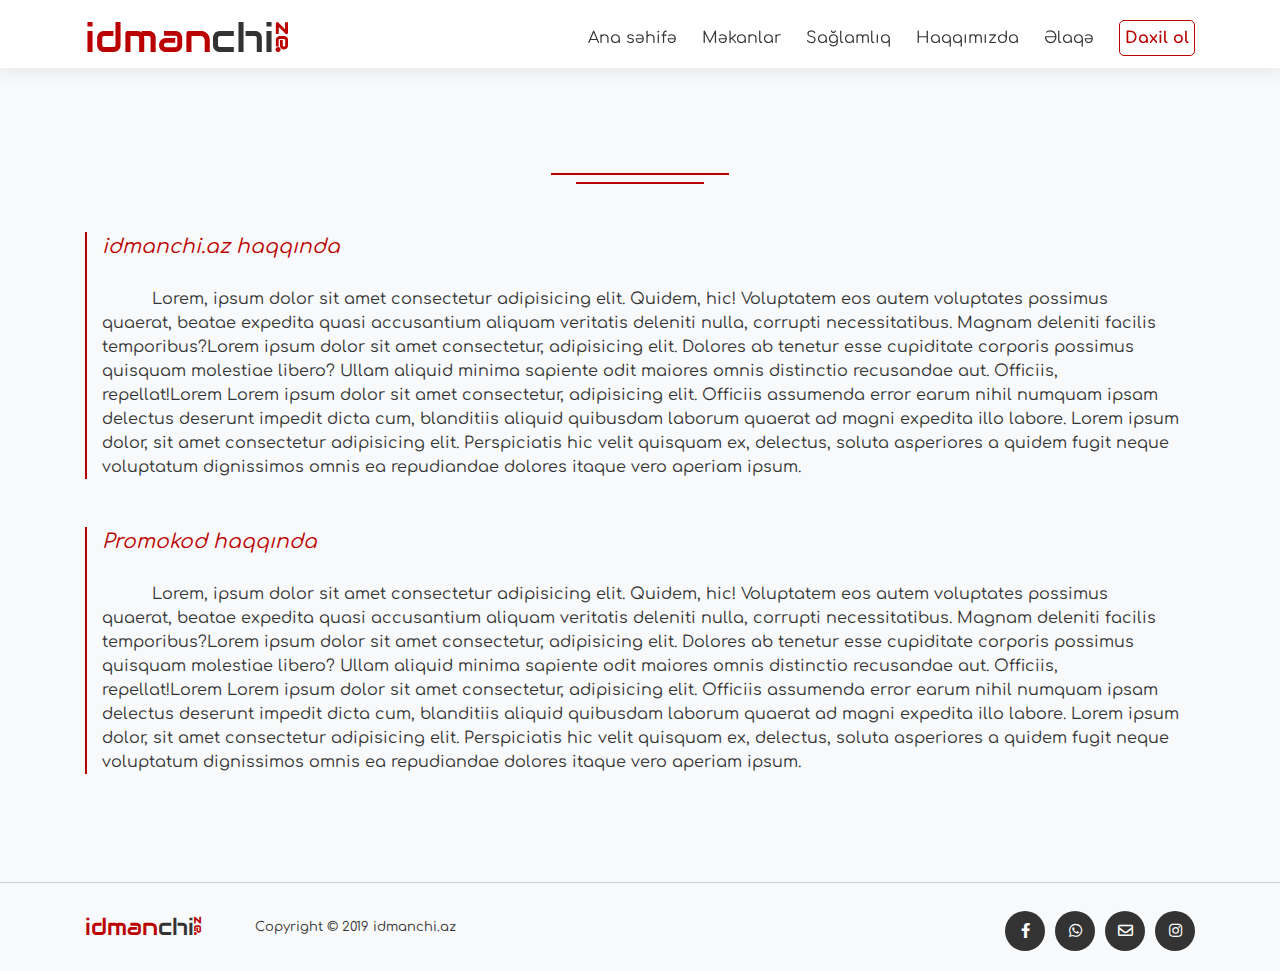
<file: about.html>
<!DOCTYPE html>
<html lang="en">

<head>
    <meta charset="UTF-8">
    <meta name="viewport" content="width=device-width, initial-scale=1.0">
    <meta http-equiv="X-UA-Compatible" content="ie=edge">
    <title>idmanchi</title>
    <link rel="icon" type="image/png" href="img/i2.png">

    <!-- icon -->
    <link rel="stylesheet" href="https://use.fontawesome.com/releases/v5.7.0/css/all.css">

    <!-- bootstrap -->
    <link rel="stylesheet" href="https://stackpath.bootstrapcdn.com/bootstrap/4.2.1/css/bootstrap.min.css">

    <!-- plugin -->
    <link rel="stylesheet" href="scss/foxholder.min.css">

    <!-- fonts -->
    <link href="https://fonts.googleapis.com/css?family=Comfortaa:400,700" rel="stylesheet">
    <link href="https://fonts.googleapis.com/css?family=Audiowide" rel="stylesheet">

    <!-- main -->
    <link rel="stylesheet" href="scss/style.css">
</head>



<body>
    <div id="loader">
        <div class="pulse"></div>
    </div>
    <header class="scrolled">
        <div class="container-fluid registration d-none">
            <div class="row sign-in justify-content-center iRegistration d-none">
                <div class="col-lg-4 col-sm-8 col-md-6 d-flex align-items-center">
                    <div class="sign">
                        <form class="iReg">
                            <input id="name" type="text" placeholder="Ad">
                            <input id="surname" type="text" placeholder="Soyad">
                            <input id="mail" type="email" placeholder="E-poçt">
                            <input id="pass" type="password" placeholder="Şifrə">
                            <input id="pass2" type="password" placeholder="Şifrə">
                            <div class="sbm text-center">
                                <button type="submit" class="iBtn">Qeydiyyat</button>
                            </div>
                        </form>
                        <i class="fas fa-times"></i>
                    </div>
                </div>
            </div>
            <div class="row sign-in justify-content-center iSigning d-none">
                <div class="col-lg-4 col-sm-8 col-md-6 d-flex align-items-center">
                    <div class="sign text-center">
                        <form class="iReg">
                            <input id="mail" type="email" placeholder="E-poçt">
                            <input id="pass" type="password" placeholder="Şifrə">
                            <div class="sbm text-center">
                                <a href="#" class="remember">Şifrəni unutmusunuz?</a>
                                <a href="#" class="iBtn">Daxil ol</a>
                            </div>
                        </form>
                        <p>və ya</p>
                        <span class="iBtn">Qeydiyyatdan keç</span>
                        <i class="fas fa-times"></i>
                    </div>
                </div>
            </div>
            <div class="row sign-in justify-content-center iRemember d-none">
                <div class="col-lg-4 col-sm-8 col-md-6 d-flex align-items-center">
                    <div class="sign text-center">
                        <form class="iReg">
                            <input id="mail" type="email" placeholder="E-poçt">
                            <div class="sbm text-center">
                                <a href="#" class="iBtn mt-2">Təsdiqlə</a>
                            </div>
                        </form>
                        <i class="fas fa-times"></i>
                    </div>
                </div>
            </div>
        </div>
        <div class="container">
            <div class="row justify-content-between pt-2 d-flex align-items-center">
                <div class="col-lg-3">
                    <a href="index.html">
                        <span class="idman">idman</span>
                        <span class="chi">chi</span>
                        <span class="dot">.</span>
                        <span class="az">az</span>
                    </a>
                </div>
                <div class="col-lg-9 text-right">
                    <ul class="desktop">
                        <li><a href="index.html">Ana səhifə</a></li>

                        <!-- mekanlar -->
                        <li class="iDrop" style="position: relative">
                            <a href="categories.html">Məkanlar</a>
                            <div class="iDown text-left">
                                <ul>
                                    <li>
                                        <a href="categories.html">Fitness zalları</a>
                                    </li>
                                    <li>
                                        <a href="categories.html">Futbol meydançaları</a>
                                    </li>
                                    <li class="iSubDrop">
                                        <a href="categories.html">Təkbətək idman növləri</a>
                                        <div class="iSub">
                                            <ul>
                                                <li><a href="categories.html">Boks</a></li>
                                                <li><a href="categories.html">Kikboks</a></li>
                                                <li><a href="categories.html">Güləş</a></li>
                                                <li><a href="categories.html">Cudo</a></li>
                                                <li><a href="categories.html">Karate</a></li>
                                                <li><a href="categories.html">Taekvondo</a></li>
                                                <li style="border: none"><a href="categories.html">Qaydasız döyüş</a>
                                                </li>
                                            </ul>
                                        </div>
                                    </li>
                                    <li>
                                        <a href="categories.html">Hovuzlar</a>
                                    </li>
                                    <li style="border:none" class="iSubDrop">
                                        <a href="categories.html">Mağazalar</a>
                                        <div class="iSub">
                                            <ul>
                                                <li><a href="categories.html">İdman malları</a></li>
                                                <li><a href="categories.html">İdman alətləri</a></li>
                                                <li style="border: none"><a href="categories.html">İdman qidaları</a>
                                                </li>
                                            </ul>
                                        </div>
                                    </li>
                                </ul>
                            </div>
                        </li>
                        <!-- saglamliq -->
                        <li class="iDrop" style="position: relative">
                            <a href="health.html">Sağlamlıq</a>
                            <div class="iDown text-left" style="width: 250%">
                                <ul>
                                    <li>
                                        <a href="programs.html">Məşq proqramları</a>
                                    </li>
                                    <li>
                                        <a href="calculation.html">Sağlamlıq hesablamaları</a>
                                    </li>
                                    <li>
                                        <a href="nutrition.html">Qidalar</a>
                                    </li>
                                    <li style="border:none">
                                        <a href="motivation.html">Motivasiya</a>
                                    </li>
                                </ul>
                            </div>
                        </li>
                        <li><a href="about.html">Haqqımızda</a></li>

                        <!-------------------------- magazalar ---------------------------->
                        <!-- <li class="iDrop" style="position: relative">
                            <a href="shop.html">Mağazalar</a>
                            <div class="iDown text-left" style="width: 180%">
                                <ul>
                                    <li>
                                        <a href="shop.html">İdman malları</a>
                                    </li>
                                    <li>
                                        <a href="shop.html">İdman qidaları</a>
                                    </li>
                                    <li style="border:none">
                                        <a href="shop.html">İdman alətləri</a>
                                    </li>
                                </ul>
                            </div>
                        </li> -->
                        <!---------------------- ------------------------------------- -->

                        <li><a href="contact.html">Əlaqə</a></li>

                        <!-- user -->
                        <li class="sign"><a class="iBtn enter">Daxil ol</a></li>
                        <li class="profile d-none userDrop">
                            <a href="#"><i class="fas fa-user"></i></a>
                            <div class="userDown text-left d-none">
                                <strong>Ad Soyad</strong>
                                <div class="promo d-flex justify-content-between">
                                    <span>Mövcud promokod: </span>
                                    <span class="code">D4QSE2</span>
                                </div>
                                <a href="#" class="iBtn code">Promokod əldə et</a>
                                <a href="#" class="iBtn exit">Çıxış</a>
                            </div>
                        </li>

                    </ul>
                    <div class="menu">
                        <div class="menuIcon">
                            <span></span>
                            <span></span>
                            <span></span>
                        </div>

                    </div>

                </div>

            </div>

        </div>
    </header>
    <div class="container-fluid iMenu">
        <div class="row" style="background: white; margin-bottom:80px">
            <div class="col-md-12">
                <ul class="small">
                    <!-- user -->
                    <li class="sign text-center"><a class="iBtn enter">Daxil ol</a></li>
                    <li class="profile d-none userDrop">
                        <div class="userDown text-left">
                            <strong>Ad Soyad</strong>
                            <div class="promo d-flex justify-content-between">
                                <span>Mövcud promokod: </span>
                                <span class="code">D4QSE2</span>
                            </div>
                            <div class="row">
                                <div class="col-6">
                                    <a href="#" class="iBtn code">Promokod</a>
                                </div>
                                <div class="col-6">
                                    <a href="#" class="iBtn">Çıxış</a>
                                </div>
                            </div>
                        </div>
                    </li>
                    <li><a href="index.html">Ana səhifə</a></li>

                    <!-- mekanlar -->
                    <li class="iDrop" style="position: relative">
                        <a href="categories.html">Məkanlar</a>
                        <i class="fas fa-sort-down"></i>
                        <div class="iDown text-left">
                            <ul>
                                <li>
                                    <a href="categories.html">Fitness zalları</a>
                                </li>
                                <li>
                                    <a href="categories.html">Futbol meydançaları</a>
                                </li>
                                <li class="iSubDrop">
                                    <a href="categories.html">Təkbətək idman növləri</a>
                                    <i class="fas fa-sort-down"></i>
                                    <div class="iSub">
                                        <ul>
                                            <li><a href="categories.html">Boks</a></li>
                                            <li><a href="categories.html">Kikboks</a></li>
                                            <li><a href="categories.html">Güləş</a></li>
                                            <li><a href="categories.html">Cudo</a></li>
                                            <li><a href="categories.html">Karate</a></li>
                                            <li><a href="categories.html">Taekvondo</a></li>
                                            <li><a href="categories.html">Qaydasız döyüş</a>
                                            </li>
                                        </ul>
                                    </div>
                                </li>
                                <li>
                                    <a href="categories.html">Hovuzlar</a>
                                </li>
                                <li class="iSubDrop">
                                    <a href="categories.html">Mağazalar</a>
                                    <i class="fas fa-sort-down"></i>
                                    <div class="iSub">
                                        <ul>
                                            <li><a href="categories.html">İdman malları</a></li>
                                            <li><a href="categories.html">İdman alətləri</a></li>
                                            <li><a href="categories.html">İdman qidaları</a></li>
                                        </ul>
                                    </div>
                                </li>
                            </ul>
                        </div>
                    </li>
                    <!-- saglamliq -->
                    <li class="iDrop" style="position: relative">
                        <a href="health.html">Sağlamlıq</a>
                        <i class="fas fa-sort-down"></i>
                        <div class="iDown text-left">
                            <ul>
                                <li>
                                    <a href="programs.html">Məşq proqramları</a>
                                </li>
                                <li>
                                    <a href="calculation.html">Sağlamlıq hesablamaları</a>
                                </li>
                                <li>
                                    <a href="nutrition.html">Qidalar</a>
                                </li>
                                <li>
                                    <a href="motivation.html">Motivasiya</a>
                                </li>
                            </ul>
                        </div>
                    </li>
                    <li><a href="about.html">Haqqımızda</a></li>
                    <li><a href="contact.html">Əlaqə</a></li>
                </ul>
            </div>
        </div>

    </div>
    <main>
        <section id="about">
            <div class="container">
                <div class="row justify-content-center mb-5">
                    <div class="col-lg-12 iHead">
                        <h2>Haqqımızda</h2>
                    </div>
                    <div class="col-lg-3 text-center iHead">
                        <span></span>
                        <span class="sec"></span>
                    </div>
                </div>

                <div class="col-lg-12 about mb-5 mekanlar">
                    <span>idmanchi.az haqqında</span>
                    <p> Lorem, ipsum dolor sit amet consectetur adipisicing elit. Quidem, hic! Voluptatem eos autem
                        voluptates possimus quaerat, beatae expedita quasi accusantium aliquam veritatis deleniti nulla,
                        corrupti necessitatibus. Magnam deleniti facilis temporibus?Lorem ipsum dolor sit amet
                        consectetur, adipisicing elit. Dolores ab tenetur esse cupiditate corporis possimus quisquam
                        molestiae libero? Ullam aliquid minima sapiente odit maiores omnis distinctio recusandae aut.
                        Officiis, repellat!Lorem Lorem ipsum dolor sit amet consectetur, adipisicing elit. Officiis
                        assumenda error earum nihil numquam ipsam delectus deserunt impedit dicta cum, blanditiis
                        aliquid quibusdam laborum quaerat ad magni expedita illo labore. Lorem ipsum dolor, sit amet
                        consectetur adipisicing elit. Perspiciatis hic velit quisquam ex, delectus, soluta asperiores a
                        quidem fugit neque voluptatum dignissimos omnis ea repudiandae dolores itaque vero aperiam
                        ipsum.</p>
                </div>
                <div class="col-lg-12 about mb-5 mekanlar">
                    <span>Promokod haqqında</span>
                    <p> Lorem, ipsum dolor sit amet consectetur adipisicing elit. Quidem, hic! Voluptatem eos autem
                        voluptates possimus quaerat, beatae expedita quasi accusantium aliquam veritatis deleniti nulla,
                        corrupti necessitatibus. Magnam deleniti facilis temporibus?Lorem ipsum dolor sit amet
                        consectetur, adipisicing elit. Dolores ab tenetur esse cupiditate corporis possimus quisquam
                        molestiae libero? Ullam aliquid minima sapiente odit maiores omnis distinctio recusandae aut.
                        Officiis, repellat!Lorem Lorem ipsum dolor sit amet consectetur, adipisicing elit. Officiis
                        assumenda error earum nihil numquam ipsam delectus deserunt impedit dicta cum, blanditiis
                        aliquid quibusdam laborum quaerat ad magni expedita illo labore. Lorem ipsum dolor, sit amet
                        consectetur adipisicing elit. Perspiciatis hic velit quisquam ex, delectus, soluta asperiores a
                        quidem fugit neque voluptatum dignissimos omnis ea repudiandae dolores itaque vero aperiam
                        ipsum.</p>
                </div>

            </div>
        </section>
    </main>
    <footer>
        <div class="container-fluid">
            <div class="container">
                <div class="row align-items-center">
                    <div class="col-6 col-lg-1 logo">
                        <div class="iLogo">
                            <a href="index.html">
                                <span class="idman">idman</span>
                                <span class="chi">chi</span>
                                <span class="dot">.</span>
                                <span class="az">az</span>
                            </a>
                        </div>

                    </div>
                    <div class="col-6 col-lg-4 copy">
                        <p>Сopyright © 2019 idmanchi.az</p>
                    </div>
                    <div class="col-lg-7 info mt-2">
                        <div class="socials">
                            <ul>
                                <li>
                                    <a href="#" class="fb" title="Facebook">
                                        <i class="fab fa-facebook-f"></i>
                                    </a>
                                </li>
                                <li>
                                    <a href="#" class="wp" title="Whatsapp">
                                        <i class="fab fa-whatsapp"></i>
                                    </a>
                                </li>
                                <li>
                                    <a href="#" class="gm" title="E-mail">
                                        <i class="far fa-envelope"></i>
                                    </a>
                                </li>
                                <li>
                                    <a href="#" class="ig" title="Instagram">
                                        <i class="fab fa-instagram"></i>
                                    </a>
                                </li>
                            </ul>
                        </div>
                    </div>

                </div>
            </div>
        </div>
    </footer>

    <script src="https://cdnjs.cloudflare.com/ajax/libs/jquery/3.3.1/jquery.min.js"></script>
    <script src="https://cdnjs.cloudflare.com/ajax/libs/popper.js/1.14.7/umd/popper.min.js"></script>
    <script src="https://stackpath.bootstrapcdn.com/bootstrap/4.3.1/js/bootstrap.min.js"></script>

    <!----------------------- plugin ----------------------------->
    <script src="js/plugins/foxholder.js"></script>
    <script src="js/plugins/skroll.min.js"></script>
    <!------------------------------------------------------------>


    <!----------------------- main ----------------------------->
    <script src="js/scrollplugin.js"></script>
    <script src="js/script.js"></script>
    <!---------------------------------------------------------->

</body>

</html>
</file>
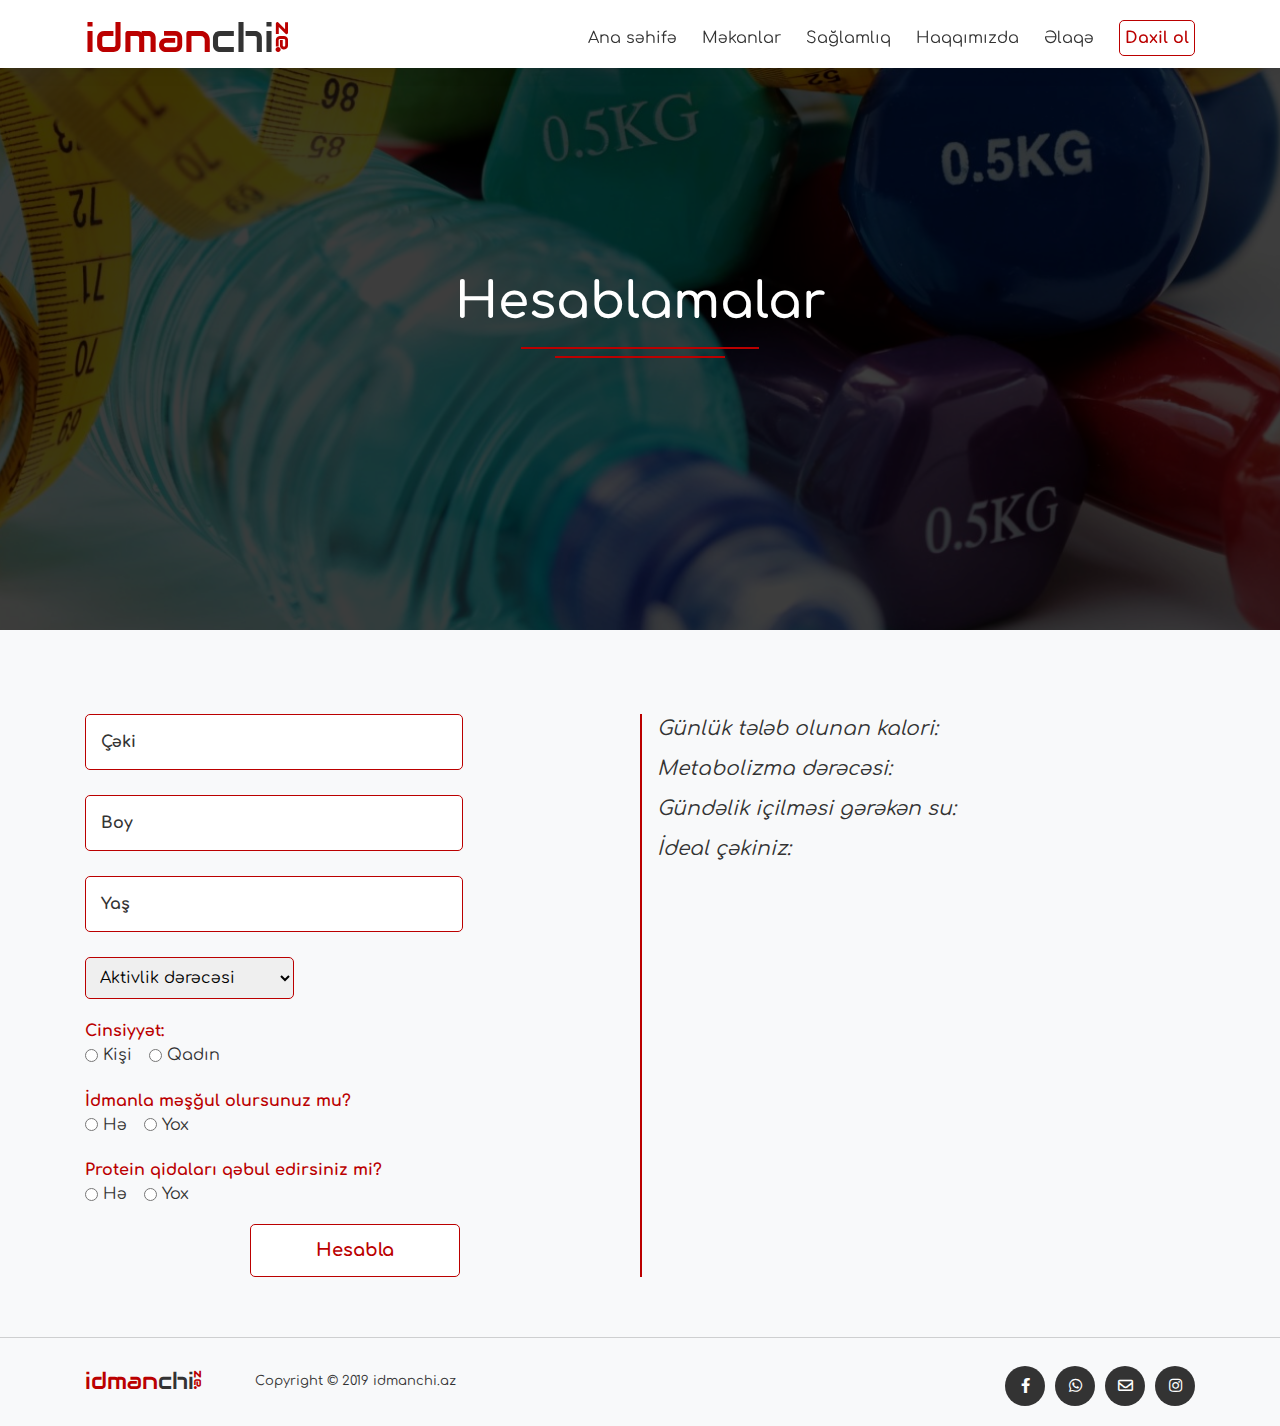
<file: calculation.html>
<!DOCTYPE html>
<html lang="en">

<head>
    <meta charset="UTF-8">
    <meta name="viewport" content="width=device-width, initial-scale=1.0">
    <meta http-equiv="X-UA-Compatible" content="ie=edge">
    <title>idmanchi</title>
    <link rel="icon" type="image/png" href="img/i2.png">

    <!-- icon -->
    <link rel="stylesheet" href="https://use.fontawesome.com/releases/v5.7.0/css/all.css">

    <!-- bootstrap -->
    <link rel="stylesheet" href="https://stackpath.bootstrapcdn.com/bootstrap/4.2.1/css/bootstrap.min.css">

    <!-- plugin -->
    <link rel="stylesheet" href="scss/foxholder.min.css">

    <!-- fonts -->
    <link href="https://fonts.googleapis.com/css?family=Comfortaa:400,700" rel="stylesheet">
    <link href="https://fonts.googleapis.com/css?family=Audiowide" rel="stylesheet">

    <!-- main -->
    <link rel="stylesheet" href="scss/style.css">
</head>



<body>
    <div id="loader">
        <div class="pulse"></div>
    </div>
    <header class="scrolled">
        <div class="container-fluid registration d-none">
            <div class="row sign-in justify-content-center iRegistration d-none">
                <div class="col-lg-4 col-sm-8 col-md-6 d-flex align-items-center">
                    <div class="sign">
                        <form class="iReg">
                            <input id="name" type="text" placeholder="Ad">
                            <input id="surname" type="text" placeholder="Soyad">
                            <input id="mail" type="email" placeholder="E-poçt">
                            <input id="pass" type="password" placeholder="Şifrə">
                            <input id="pass2" type="password" placeholder="Şifrə">
                            <div class="sbm text-center">
                                <button type="submit" class="iBtn">Qeydiyyat</button>
                            </div>
                        </form>
                        <i class="fas fa-times"></i>
                    </div>
                </div>
            </div>
            <div class="row sign-in justify-content-center iSigning d-none">
                <div class="col-lg-4 col-sm-8 col-md-6 d-flex align-items-center">
                    <div class="sign text-center">
                        <form class="iReg">
                            <input id="mail" type="email" placeholder="E-poçt">
                            <input id="pass" type="password" placeholder="Şifrə">
                            <div class="sbm text-center">
                                <a href="#" class="remember">Şifrəni unutmusunuz?</a>
                                <a href="#" class="iBtn">Daxil ol</a>
                            </div>
                        </form>
                        <p>və ya</p>
                        <span class="iBtn">Qeydiyyatdan keç</span>
                        <i class="fas fa-times"></i>
                    </div>
                </div>
            </div>
            <div class="row sign-in justify-content-center iRemember d-none">
                <div class="col-lg-4 col-sm-8 col-md-6 d-flex align-items-center">
                    <div class="sign text-center">
                        <form class="iReg">
                            <input id="mail" type="email" placeholder="E-poçt">
                            <div class="sbm text-center">
                                <a href="#" class="iBtn mt-2">Təsdiqlə</a>
                            </div>
                        </form>
                        <i class="fas fa-times"></i>
                    </div>
                </div>
            </div>
        </div>
        <div class="container">
            <div class="row justify-content-between pt-2 d-flex align-items-center">
                <div class="col-lg-3">
                    <a href="index.html">
                        <span class="idman">idman</span>
                        <span class="chi">chi</span>
                        <span class="dot">.</span>
                        <span class="az">az</span>
                    </a>
                </div>
                <div class="col-lg-9 text-right">
                    <ul class="desktop">
                        <li><a href="index.html">Ana səhifə</a></li>

                        <!-- mekanlar -->
                        <li class="iDrop" style="position: relative">
                            <a href="categories.html">Məkanlar</a>
                            <div class="iDown text-left">
                                <ul>
                                    <li>
                                        <a href="categories.html">Fitness zalları</a>
                                    </li>
                                    <li>
                                        <a href="categories.html">Futbol meydançaları</a>
                                    </li>
                                    <li class="iSubDrop">
                                        <a href="categories.html">Təkbətək idman növləri</a>
                                        <div class="iSub">
                                            <ul>
                                                <li><a href="categories.html">Boks</a></li>
                                                <li><a href="categories.html">Kikboks</a></li>
                                                <li><a href="categories.html">Güləş</a></li>
                                                <li><a href="categories.html">Cudo</a></li>
                                                <li><a href="categories.html">Karate</a></li>
                                                <li><a href="categories.html">Taekvondo</a></li>
                                                <li style="border: none"><a href="categories.html">Qaydasız döyüş</a>
                                                </li>
                                            </ul>
                                        </div>
                                    </li>
                                    <li>
                                        <a href="categories.html">Hovuzlar</a>
                                    </li>
                                    <li style="border:none" class="iSubDrop">
                                        <a href="categories.html">Mağazalar</a>
                                        <div class="iSub">
                                            <ul>
                                                <li><a href="categories.html">İdman malları</a></li>
                                                <li><a href="categories.html">İdman alətləri</a></li>
                                                <li style="border: none"><a href="categories.html">İdman qidaları</a>
                                                </li>
                                            </ul>
                                        </div>
                                    </li>
                                </ul>
                            </div>
                        </li>
                        <!-- saglamliq -->
                        <li class="iDrop" style="position: relative">
                            <a href="health.html">Sağlamlıq</a>
                            <div class="iDown text-left" style="width: 250%">
                                <ul>
                                    <li>
                                        <a href="programs.html">Məşq proqramları</a>
                                    </li>
                                    <li>
                                        <a href="calculation.html">Sağlamlıq hesablamaları</a>
                                    </li>
                                    <li>
                                        <a href="nutrition.html">Qidalar</a>
                                    </li>
                                    <li style="border:none">
                                        <a href="motivation.html">Motivasiya</a>
                                    </li>
                                </ul>
                            </div>
                        </li>
                        <li><a href="about.html">Haqqımızda</a></li>

                        <!-------------------------- magazalar ---------------------------->
                        <!-- <li class="iDrop" style="position: relative">
                            <a href="shop.html">Mağazalar</a>
                            <div class="iDown text-left" style="width: 180%">
                                <ul>
                                    <li>
                                        <a href="shop.html">İdman malları</a>
                                    </li>
                                    <li>
                                        <a href="shop.html">İdman qidaları</a>
                                    </li>
                                    <li style="border:none">
                                        <a href="shop.html">İdman alətləri</a>
                                    </li>
                                </ul>
                            </div>
                        </li> -->
                        <!---------------------- ------------------------------------- -->

                        <li><a href="contact.html">Əlaqə</a></li>

                        <!-- user -->
                        <li class="sign"><a class="iBtn enter">Daxil ol</a></li>
                        <li class="profile d-none userDrop">
                            <a href="#"><i class="fas fa-user"></i></a>
                            <div class="userDown text-left d-none">
                                <strong>Ad Soyad</strong>
                                <div class="promo d-flex justify-content-between">
                                    <span>Mövcud promokod: </span>
                                    <span class="code">D4QSE2</span>
                                </div>
                                <a href="#" class="iBtn code">Promokod əldə et</a>
                                <a href="#" class="iBtn exit">Çıxış</a>
                            </div>
                        </li>

                    </ul>
                    <div class="menu">
                        <div class="menuIcon">
                            <span></span>
                            <span></span>
                            <span></span>
                        </div>

                    </div>

                </div>

            </div>

        </div>
    </header>
    <div class="container-fluid iMenu">
        <div class="row" style="background: white; margin-bottom:80px">
            <div class="col-md-12">
                <ul class="small">
                    <!-- user -->
                    <li class="sign text-center"><a class="iBtn enter">Daxil ol</a></li>
                    <li class="profile d-none userDrop">
                        <div class="userDown text-left">
                            <strong>Ad Soyad</strong>
                            <div class="promo d-flex justify-content-between">
                                <span>Mövcud promokod: </span>
                                <span class="code">D4QSE2</span>
                            </div>
                            <div class="row">
                                <div class="col-6">
                                    <a href="#" class="iBtn code">Promokod</a>
                                </div>
                                <div class="col-6">
                                    <a href="#" class="iBtn">Çıxış</a>
                                </div>
                            </div>
                        </div>
                    </li>
                    <li><a href="index.html">Ana səhifə</a></li>

                    <!-- mekanlar -->
                    <li class="iDrop" style="position: relative">
                        <a href="categories.html">Məkanlar</a>
                        <i class="fas fa-sort-down"></i>
                        <div class="iDown text-left">
                            <ul>
                                <li>
                                    <a href="categories.html">Fitness zalları</a>
                                </li>
                                <li>
                                    <a href="categories.html">Futbol meydançaları</a>
                                </li>
                                <li class="iSubDrop">
                                    <a href="categories.html">Təkbətək idman növləri</a>
                                    <i class="fas fa-sort-down"></i>
                                    <div class="iSub">
                                        <ul>
                                            <li><a href="categories.html">Boks</a></li>
                                            <li><a href="categories.html">Kikboks</a></li>
                                            <li><a href="categories.html">Güləş</a></li>
                                            <li><a href="categories.html">Cudo</a></li>
                                            <li><a href="categories.html">Karate</a></li>
                                            <li><a href="categories.html">Taekvondo</a></li>
                                            <li><a href="categories.html">Qaydasız döyüş</a>
                                            </li>
                                        </ul>
                                    </div>
                                </li>
                                <li>
                                    <a href="categories.html">Hovuzlar</a>
                                </li>
                                <li class="iSubDrop">
                                    <a href="categories.html">Mağazalar</a>
                                    <i class="fas fa-sort-down"></i>
                                    <div class="iSub">
                                        <ul>
                                            <li><a href="categories.html">İdman malları</a></li>
                                            <li><a href="categories.html">İdman alətləri</a></li>
                                            <li><a href="categories.html">İdman qidaları</a></li>
                                        </ul>
                                    </div>
                                </li>
                            </ul>
                        </div>
                    </li>
                    <!-- saglamliq -->
                    <li class="iDrop" style="position: relative">
                        <a href="health.html">Sağlamlıq</a>
                        <i class="fas fa-sort-down"></i>
                        <div class="iDown text-left">
                            <ul>
                                <li>
                                    <a href="programs.html">Məşq proqramları</a>
                                </li>
                                <li>
                                    <a href="calculation.html">Sağlamlıq hesablamaları</a>
                                </li>
                                <li>
                                    <a href="nutrition.html">Qidalar</a>
                                </li>
                                <li>
                                    <a href="motivation.html">Motivasiya</a>
                                </li>
                            </ul>
                        </div>
                    </li>
                    <li><a href="about.html">Haqqımızda</a></li>
                    <li><a href="contact.html">Əlaqə</a></li>
                </ul>
            </div>
        </div>

    </div>
    <main>
        <section id="headBg" class="calcIndex">
            <div class="container">
                <div class="row justify-content-center m-0">
                    <div class="col-lg-12 iHead iHead2">
                        <h2>Hesablamalar</h2>
                    </div>
                    <div class="col-lg-4 text-center iHead iHead2">
                        <span></span>
                        <span class="sec"></span>
                    </div>
                </div>
            </div>
        </section>
        <section id="mainCalc">
            <div class="container">
                <div class="row calculating mekanlar">
                    <div class="col-md-6 mt-4">
                        <form class="iCalc">
                            <input id="weight" type="text" placeholder="Çəki">
                            <input id="height" type="text" placeholder="Boy">
                            <input id="old" type="text" placeholder="Yaş">


                            <div class="categories iCat mt-3">
                                <select id="selecting" class="activity">
                                    <option selected class="d-none">Aktivlik dərəcəsi</option>
                                    <option value="1">Hərəkətsiz</option>
                                    <option value="2">Az aktiv</option>
                                    <option value="3">Orta dərəcədə aktiv</option>
                                    <option value="4">Çox aktiv</option>
                                    <option value="5">Ekstra aktiv</option>
                                </select>
                            </div>
                            <span class="radioSpan">Cinsiyyət: </span>
                            <div class="form-check form-check-inline gender">
                                <input class="form-check-input" type="radio" name="gender" id="genderMale" value="1">
                                <label class="form-check-label" for="genderMale">
                                    Kişi
                                </label>
                            </div>
                            <div class="form-check form-check-inline gender">
                                <input class="form-check-input" type="radio" name="gender" id="genderFamale" value="2">
                                <label class="form-check-label" for="genderFamale">
                                    Qadın
                                </label>
                            </div>


                            <span class="radioSpan">İdmanla məşğul olursunuz mu? </span>
                            <div class="form-check form-check-inline sport">
                                <input class="form-check-input" type="radio" name="sport" id="sportYes" value="1">
                                <label class="form-check-label" for="sportYes">
                                    Hə
                                </label>
                            </div>
                            <div class="form-check form-check-inline sport">
                                <input class="form-check-input" type="radio" name="sport" id="sportNo" value="2">
                                <label class="form-check-label" for="sportNo">
                                    Yox
                                </label>
                            </div>

                            <span class="radioSpan">Protein qidaları qəbul edirsiniz mi? </span>
                            <div class="form-check form-check-inline supp">
                                <input class="form-check-input" type="radio" name="supp" id="suppYes" value="1">
                                <label class="form-check-label" for="suppYes">
                                    Hə
                                </label>
                            </div>
                            <div class="form-check form-check-inline supp">
                                <input class="form-check-input" type="radio" name="supp" id="suppNo" value="2">
                                <label class="form-check-label" for="suppNo">
                                    Yox
                                </label>
                            </div>

                            <div class="sbm text-center mt-3">
                                <button type="submit" class="iBtn">Hesabla</button>
                            </div>
                        </form>
                    </div>
                    <div class="col-md-6 mt-4 info">
                        <div class="calori d-flex justify-content-between">
                            <span>Günlük tələb olunan kalori: </span>
                            <span class="calc"></span>
                        </div>
                        <div class="meta d-flex justify-content-between">
                            <span>Metabolizma dərəcəsi:</span>
                            <span class="calc"></span>
                        </div>
                        <div class="water d-flex justify-content-between">
                            <span>Gündəlik içilməsi gərəkən su:</span>
                            <span class="calc"></span>
                        </div>
                        <div class="weight d-flex justify-content-between">
                            <span>İdeal çəkiniz:</span>
                            <span class="calc"></span>
                        </div>
                    </div>
                </div>
            </div>
        </section>
    </main>
    <footer>
        <div class="container-fluid">
            <div class="container">
                <div class="row align-items-center">
                    <div class="col-6 col-lg-1 logo">
                        <div class="iLogo">
                            <a href="index.html">
                                <span class="idman">idman</span>
                                <span class="chi">chi</span>
                                <span class="dot">.</span>
                                <span class="az">az</span>
                            </a>
                        </div>

                    </div>
                    <div class="col-6 col-lg-4 copy">
                        <p>Сopyright © 2019 idmanchi.az</p>
                    </div>
                    <div class="col-lg-7 info mt-2">
                        <div class="socials">
                            <ul>
                                <li>
                                    <a href="#" class="fb" title="Facebook">
                                        <i class="fab fa-facebook-f"></i>
                                    </a>
                                </li>
                                <li>
                                    <a href="#" class="wp" title="Whatsapp">
                                        <i class="fab fa-whatsapp"></i>
                                    </a>
                                </li>
                                <li>
                                    <a href="#" class="gm" title="E-mail">
                                        <i class="far fa-envelope"></i>
                                    </a>
                                </li>
                                <li>
                                    <a href="#" class="ig" title="Instagram">
                                        <i class="fab fa-instagram"></i>
                                    </a>
                                </li>
                            </ul>
                        </div>
                    </div>

                </div>
            </div>
        </div>
    </footer>


    <script src="https://cdnjs.cloudflare.com/ajax/libs/jquery/3.3.1/jquery.min.js"></script>
    <script src="https://cdnjs.cloudflare.com/ajax/libs/popper.js/1.14.7/umd/popper.min.js"></script>
    <script src="https://stackpath.bootstrapcdn.com/bootstrap/4.3.1/js/bootstrap.min.js"></script>

    <!----------------------- plugin ----------------------------->
    <script src="js/plugins/foxholder.js"></script>
    <script src="js/plugins/skroll.min.js"></script>
    <!------------------------------------------------------------>


    <!----------------------- main ----------------------------->
    <script src="js/scrollplugin.js"></script>
    <script src="js/calculation.js"></script>
    <script src="js/script.js"></script>
    <!---------------------------------------------------------->


</body>

</html>
</file>
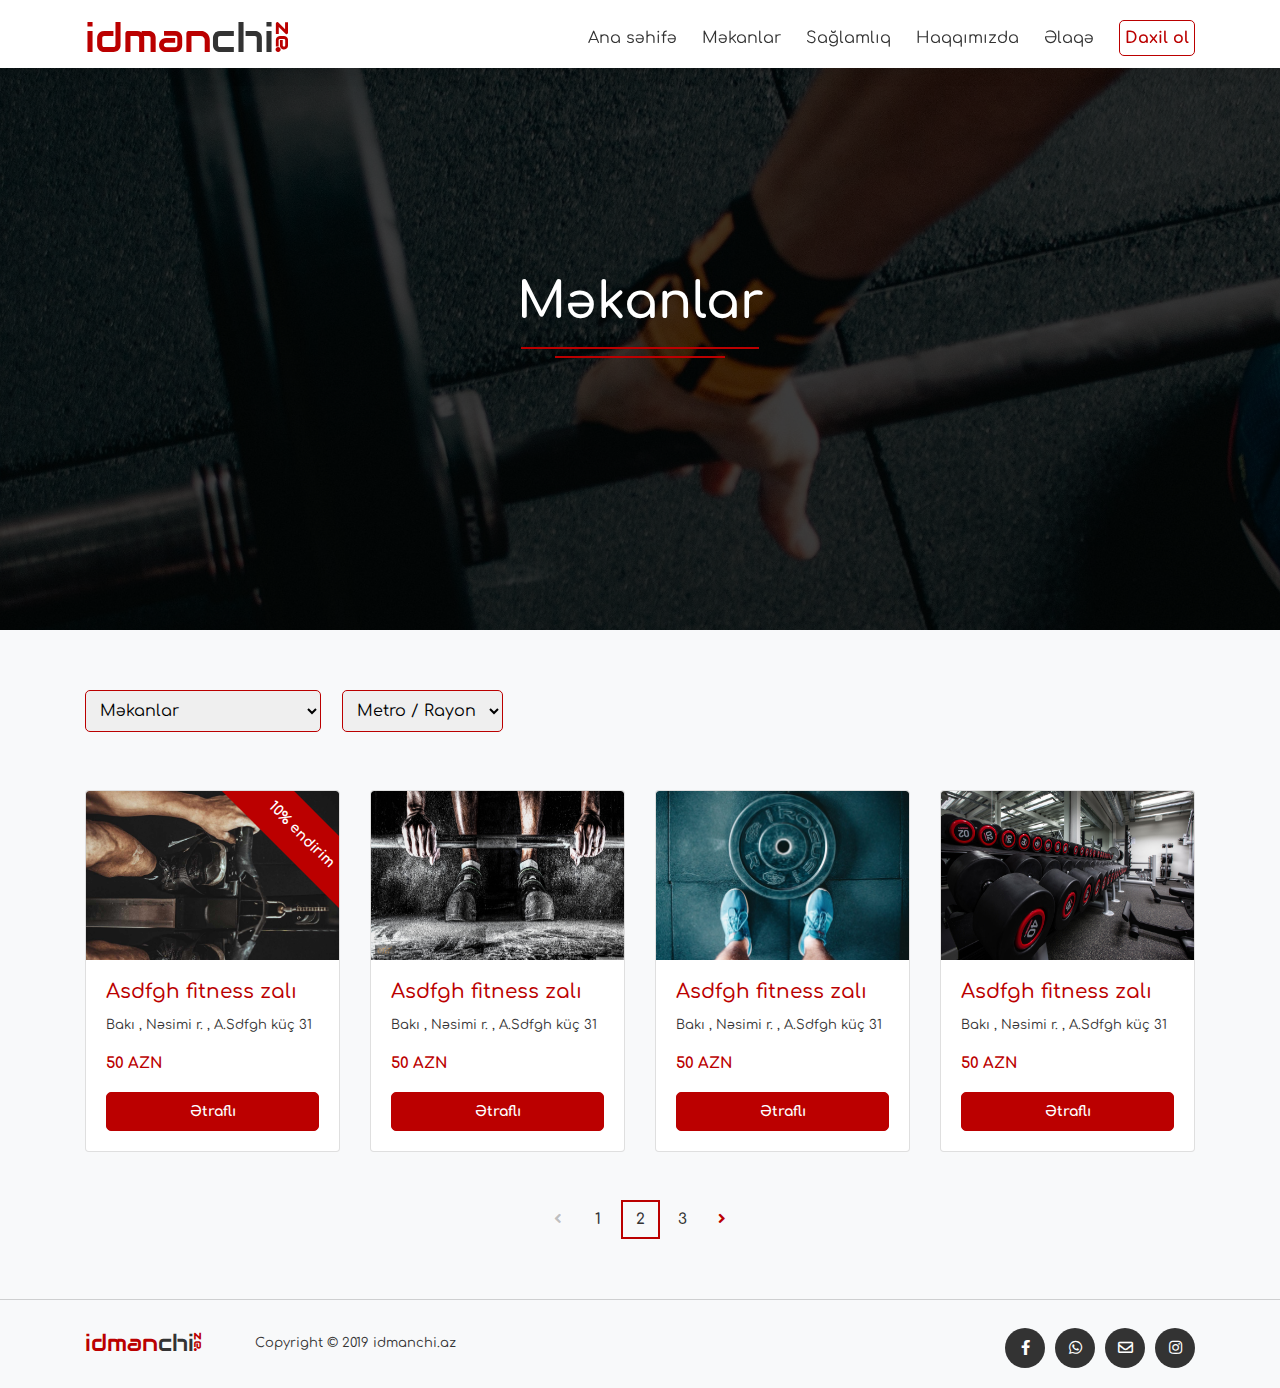
<file: categories.html>
<!DOCTYPE html>
<html lang="en">

<head>
    <meta charset="UTF-8">
    <meta name="viewport" content="width=device-width, initial-scale=1.0">
    <meta http-equiv="X-UA-Compatible" content="ie=edge">
    <title>idmanchi</title>
    <link rel="icon" type="image/png" href="img/i2.png">

    <!-- icon -->
    <link rel="stylesheet" href="https://use.fontawesome.com/releases/v5.7.0/css/all.css">

    <!-- bootstrap -->
    <link rel="stylesheet" href="https://stackpath.bootstrapcdn.com/bootstrap/4.2.1/css/bootstrap.min.css">

    <!-- plugin -->
    <link rel="stylesheet" href="scss/foxholder.min.css">

    <!-- fonts -->
    <link href="https://fonts.googleapis.com/css?family=Comfortaa:400,700" rel="stylesheet">
    <link href="https://fonts.googleapis.com/css?family=Audiowide" rel="stylesheet">

    <!-- main -->
    <link rel="stylesheet" href="scss/style.css">
</head>



<body>
    <div id="loader">
        <div class="pulse"></div>
    </div>
    <header class="scrolled">
        <div class="container-fluid registration d-none">
            <div class="row sign-in justify-content-center iRegistration d-none">
                <div class="col-lg-4 col-sm-8 col-md-6 d-flex align-items-center">
                    <div class="sign">
                        <form class="iReg">
                            <input id="name" type="text" placeholder="Ad">
                            <input id="surname" type="text" placeholder="Soyad">
                            <input id="mail" type="email" placeholder="E-poçt">
                            <input id="pass" type="password" placeholder="Şifrə">
                            <input id="pass2" type="password" placeholder="Şifrə">
                            <div class="sbm text-center">
                                <button type="submit" class="iBtn">Qeydiyyat</button>
                            </div>
                        </form>
                        <i class="fas fa-times"></i>
                    </div>
                </div>
            </div>
            <div class="row sign-in justify-content-center iSigning d-none">
                <div class="col-lg-4 col-sm-8 col-md-6 d-flex align-items-center">
                    <div class="sign text-center">
                        <form class="iReg">
                            <input id="mail" type="email" placeholder="E-poçt">
                            <input id="pass" type="password" placeholder="Şifrə">
                            <div class="sbm text-center">
                                <a href="#" class="remember">Şifrəni unutmusunuz?</a>
                                <a href="#" class="iBtn">Daxil ol</a>
                            </div>
                        </form>
                        <p>və ya</p>
                        <span class="iBtn">Qeydiyyatdan keç</span>
                        <i class="fas fa-times"></i>
                    </div>
                </div>
            </div>
            <div class="row sign-in justify-content-center iRemember d-none">
                <div class="col-lg-4 col-sm-8 col-md-6 d-flex align-items-center">
                    <div class="sign text-center">
                        <form class="iReg">
                            <input id="mail" type="email" placeholder="E-poçt">
                            <div class="sbm text-center">
                                <a href="#" class="iBtn mt-2">Təsdiqlə</a>
                            </div>
                        </form>
                        <i class="fas fa-times"></i>
                    </div>
                </div>
            </div>
        </div>
        <div class="container">
            <div class="row justify-content-between pt-2 d-flex align-items-center">
                <div class="col-lg-3">
                    <a href="index.html">
                        <span class="idman">idman</span>
                        <span class="chi">chi</span>
                        <span class="dot">.</span>
                        <span class="az">az</span>
                    </a>
                </div>
                <div class="col-lg-9 text-right">
                    <ul class="desktop">
                        <li><a href="index.html">Ana səhifə</a></li>

                        <!-- mekanlar -->
                        <li class="iDrop" style="position: relative">
                            <a href="categories.html">Məkanlar</a>
                            <div class="iDown text-left">
                                <ul>
                                    <li>
                                        <a href="categories.html">Fitness zalları</a>
                                    </li>
                                    <li>
                                        <a href="categories.html">Futbol meydançaları</a>
                                    </li>
                                    <li class="iSubDrop">
                                        <a href="categories.html">Təkbətək idman növləri</a>
                                        <div class="iSub">
                                            <ul>
                                                <li><a href="categories.html">Boks</a></li>
                                                <li><a href="categories.html">Kikboks</a></li>
                                                <li><a href="categories.html">Güləş</a></li>
                                                <li><a href="categories.html">Cudo</a></li>
                                                <li><a href="categories.html">Karate</a></li>
                                                <li><a href="categories.html">Taekvondo</a></li>
                                                <li style="border: none"><a href="categories.html">Qaydasız döyüş</a>
                                                </li>
                                            </ul>
                                        </div>
                                    </li>
                                    <li>
                                        <a href="categories.html">Hovuzlar</a>
                                    </li>
                                    <li style="border:none" class="iSubDrop">
                                        <a href="categories.html">Mağazalar</a>
                                        <div class="iSub">
                                            <ul>
                                                <li><a href="categories.html">İdman malları</a></li>
                                                <li><a href="categories.html">İdman alətləri</a></li>
                                                <li style="border: none"><a href="categories.html">İdman qidaları</a>
                                                </li>
                                            </ul>
                                        </div>
                                    </li>
                                </ul>
                            </div>
                        </li>
                        <!-- saglamliq -->
                        <li class="iDrop" style="position: relative">
                            <a href="health.html">Sağlamlıq</a>
                            <div class="iDown text-left" style="width: 250%">
                                <ul>
                                    <li>
                                        <a href="programs.html">Məşq proqramları</a>
                                    </li>
                                    <li>
                                        <a href="calculation.html">Sağlamlıq hesablamaları</a>
                                    </li>
                                    <li>
                                        <a href="nutrition.html">Qidalar</a>
                                    </li>
                                    <li style="border:none">
                                        <a href="motivation.html">Motivasiya</a>
                                    </li>
                                </ul>
                            </div>
                        </li>
                        <li><a href="about.html">Haqqımızda</a></li>

                        <!-------------------------- magazalar ---------------------------->
                        <!-- <li class="iDrop" style="position: relative">
                            <a href="shop.html">Mağazalar</a>
                            <div class="iDown text-left" style="width: 180%">
                                <ul>
                                    <li>
                                        <a href="shop.html">İdman malları</a>
                                    </li>
                                    <li>
                                        <a href="shop.html">İdman qidaları</a>
                                    </li>
                                    <li style="border:none">
                                        <a href="shop.html">İdman alətləri</a>
                                    </li>
                                </ul>
                            </div>
                        </li> -->
                        <!---------------------- ------------------------------------- -->

                        <li><a href="contact.html">Əlaqə</a></li>

                        <!-- user -->
                        <li class="sign"><a class="iBtn enter">Daxil ol</a></li>
                        <li class="profile d-none userDrop">
                            <a href="#"><i class="fas fa-user"></i></a>
                            <div class="userDown text-left d-none">
                                <strong>Ad Soyad</strong>
                                <div class="promo d-flex justify-content-between">
                                    <span>Mövcud promokod: </span>
                                    <span class="code">D4QSE2</span>
                                </div>
                                <a href="#" class="iBtn code">Promokod əldə et</a>
                                <a href="#" class="iBtn exit">Çıxış</a>
                            </div>
                        </li>

                    </ul>
                    <div class="menu">
                        <div class="menuIcon">
                            <span></span>
                            <span></span>
                            <span></span>
                        </div>

                    </div>

                </div>

            </div>

        </div>
    </header>
    <div class="container-fluid iMenu">
        <div class="row" style="background: white; margin-bottom:80px">
            <div class="col-md-12">
                <ul class="small">
                    <!-- user -->
                    <li class="sign text-center"><a class="iBtn enter">Daxil ol</a></li>
                    <li class="profile d-none userDrop">
                        <div class="userDown text-left">
                            <strong>Ad Soyad</strong>
                            <div class="promo d-flex justify-content-between">
                                <span>Mövcud promokod: </span>
                                <span class="code">D4QSE2</span>
                            </div>
                            <div class="row">
                                <div class="col-6">
                                    <a href="#" class="iBtn code">Promokod</a>
                                </div>
                                <div class="col-6">
                                    <a href="#" class="iBtn">Çıxış</a>
                                </div>
                            </div>
                        </div>
                    </li>
                    <li><a href="index.html">Ana səhifə</a></li>

                    <!-- mekanlar -->
                    <li class="iDrop" style="position: relative">
                        <a href="categories.html">Məkanlar</a>
                        <i class="fas fa-sort-down"></i>
                        <div class="iDown text-left">
                            <ul>
                                <li>
                                    <a href="categories.html">Fitness zalları</a>
                                </li>
                                <li>
                                    <a href="categories.html">Futbol meydançaları</a>
                                </li>
                                <li class="iSubDrop">
                                    <a href="categories.html">Təkbətək idman növləri</a>
                                    <i class="fas fa-sort-down"></i>
                                    <div class="iSub">
                                        <ul>
                                            <li><a href="categories.html">Boks</a></li>
                                            <li><a href="categories.html">Kikboks</a></li>
                                            <li><a href="categories.html">Güləş</a></li>
                                            <li><a href="categories.html">Cudo</a></li>
                                            <li><a href="categories.html">Karate</a></li>
                                            <li><a href="categories.html">Taekvondo</a></li>
                                            <li><a href="categories.html">Qaydasız döyüş</a>
                                            </li>
                                        </ul>
                                    </div>
                                </li>
                                <li>
                                    <a href="categories.html">Hovuzlar</a>
                                </li>
                                <li class="iSubDrop">
                                    <a href="categories.html">Mağazalar</a>
                                    <i class="fas fa-sort-down"></i>
                                    <div class="iSub">
                                        <ul>
                                            <li><a href="categories.html">İdman malları</a></li>
                                            <li><a href="categories.html">İdman alətləri</a></li>
                                            <li><a href="categories.html">İdman qidaları</a></li>
                                        </ul>
                                    </div>
                                </li>
                            </ul>
                        </div>
                    </li>
                    <!-- saglamliq -->
                    <li class="iDrop" style="position: relative">
                        <a href="health.html">Sağlamlıq</a>
                        <i class="fas fa-sort-down"></i>
                        <div class="iDown text-left">
                            <ul>
                                <li>
                                    <a href="programs.html">Məşq proqramları</a>
                                </li>
                                <li>
                                    <a href="calculation.html">Sağlamlıq hesablamaları</a>
                                </li>
                                <li>
                                    <a href="nutrition.html">Qidalar</a>
                                </li>
                                <li>
                                    <a href="motivation.html">Motivasiya</a>
                                </li>
                            </ul>
                        </div>
                    </li>
                    <li><a href="about.html">Haqqımızda</a></li>
                    <li><a href="contact.html">Əlaqə</a></li>
                </ul>
            </div>
        </div>

    </div>
    <main>
        <section id="headBg">
            <div class="container">
                <div class="row justify-content-center" style="margin: 0">
                    <div class="col-lg-12 iHead iHead2">
                        <h2>Məkanlar</h2>
                    </div>
                    <div class="col-lg-4 text-center iHead iHead2">
                        <span></span>
                        <span class="sec"></span>
                    </div>
                </div>
            </div>
        </section>
        <section id="mainCategories">
            <div class="container">
                <div class="row mb-5">
                    <div class="col-lg-12">

                        <!-- mekanlar -->
                        <div class="categories iCat mr-3">
                            <select id="selecting" class="kombat">
                                <option selected class="d-none">Məkanlar</option>
                                <option value="1">Fitness zalları</option>
                                <option value="2">Futbol meydançaları</option>
                                <option value="3">Təkbətək idman növləri</option>
                                <option value="4">Hovuzlar</option>
                                <option value="5">Mağazalar</option>

                            </select>
                        </div>

                        <!-- novler -->
                        <div class="categories sport-type mr-3 d-none">
                            <select id="selecting">
                                <option selected class="d-none">İdman növü</option>
                                <option value="1">Boks</option>
                                <option value="2">Kikboks</option>
                                <option value="3">Güləş</option>
                                <option value="4">Cüdo</option>
                                <option value="5">Karate</option>
                                <option value="6">Taekvondo</option>
                                <option value="7">Qaydasız döyüş</option>
                            </select>
                        </div>

                        <!-- magazalar -->
                        <div class="categories shop-type mr-3 d-none">
                            <select id="selecting">
                                <option selected class="d-none">Mağaza növü</option>
                                <option value="1">İdman malları</option>
                                <option value="2">İdman alətləri</option>
                                <option value="3">İdman qidaları</option>
                            </select>
                        </div>

                        <!-- sechim -->
                        <div class="categories iSelect mr-3">
                            <select id="selecting">
                                <option selected class="d-none">Metro / Rayon</option>
                                <option value="1">Metro üzrə</option>
                                <option value="2">Rayon üzrə</option>
                            </select>
                        </div>

                        <!-- metrolar -->
                        <div class="categories metrolar mr-3 d-none">
                            <select id="selecting">
                                <option selected class="d-none">Metro</option>
                                <option value="1">Dərnəgül</option>
                                <option value="2">Azadlıq prospekti</option>
                                <option value="3">Nəsimi</option>
                                <option value="4">Memar Əcəmi</option>
                                <option value="5">20 yanvar</option>
                                <option value="6">İnşaatçılar</option>
                                <option value="7">Elmlər akademiyası</option>
                                <option value="8">Nizami</option>
                                <option value="9">28 may</option>
                                <option value="10">Xətai</option>
                                <option value="11">Gənclik</option>
                                <option value="12">Nəriman Nərimanov</option>
                                <option value="13">Ulduz</option>
                                <option value="14">Koroğlu</option>
                                <option value="15">Qara Qarayev</option>
                                <option value="16">Neftçilər</option>
                                <option value="17">Xalaqlar dostluğu</option>
                                <option value="18">Əhməhli</option>
                                <option value="19">Həzi Aslanov</option>




                            </select>
                        </div>

                        <!-- rayonlar -->
                        <div class="categories rayonlar mr-3 d-none">
                            <select id="selecting">
                                <option selected class="d-none">Rayon</option>
                                <option value="1">Binəqədi</option>
                                <option value="2">Xətai</option>
                                <option value="3">Xəzər</option>
                                <option value="4">Qaradağ</option>
                                <option value="5">Nərimanov</option>
                                <option value="6">Nəsimi</option>
                                <option value="7">Nizami</option>
                                <option value="8">Pirallahı</option>
                                <option value="9">Sabunçu</option>
                                <option value="10">Səbail</option>
                                <option value="11">Suraxanı</option>
                                <option value="12">Yasamal</option>
                            </select>
                        </div>


                    </div>
                </div>
                <div class="row">
                    <div class="col-lg-12">
                        <div class="row iCard">

                            <div class="col-lg-3 col-sm-6 mb-5">
                                <div class="card">
                                    <div class="photo">
                                        <img src="img/ftnss.jpg" class="card-img-top">
                                    </div>
                                    <div class="card-body">
                                        <h5 class="card-title">Asdfgh fitness zalı</h5>
                                        <p class="card-text">Bakı , Nəsimi r. , A.Sdfgh küç 31</p>
                                        <span>50 AZN</span>
                                        <a href="more.html" class="iBtn mt-3">Ətraflı</a>
                                    </div>
                                    <span class="sale">
                                        10% endirim
                                    </span>
                                </div>
                            </div>
                            <div class="col-lg-3 col-sm-6 mb-5">
                                <div class="card">
                                    <div class="photo">
                                        <img src="img/ftnss3.jpg" class="card-img-top">
                                    </div>
                                    <div class="card-body">
                                        <h5 class="card-title">Asdfgh fitness zalı</h5>
                                        <p class="card-text">Bakı , Nəsimi r. , A.Sdfgh küç 31</p>
                                        <span>50 AZN</span>
                                        <a href="more.html" class="iBtn mt-3">Ətraflı</a>
                                    </div>
                                </div>
                            </div>
                            <div class="col-lg-3 col-sm-6 mb-5">
                                <div class="card">
                                    <div class="photo">
                                        <img src="img/ftnss2.jpg" class="card-img-top">
                                    </div>
                                    <div class="card-body">
                                        <h5 class="card-title">Asdfgh fitness zalı</h5>
                                        <p class="card-text">Bakı , Nəsimi r. , A.Sdfgh küç 31</p>
                                        <span>50 AZN</span>
                                        <a href="more.html" class="iBtn mt-3">Ətraflı</a>
                                    </div>
                                </div>
                            </div>
                            <div class="col-lg-3 col-sm-6 mb-5">
                                <div class="card">
                                    <div class="photo">
                                        <img src="img/safasf.jpg" class="card-img-top">
                                    </div>
                                    <div class="card-body">
                                        <h5 class="card-title">Asdfgh fitness zalı</h5>
                                        <p class="card-text">Bakı , Nəsimi r. , A.Sdfgh küç 31</p>
                                        <span>50 AZN</span>
                                        <a href="more.html" class="iBtn mt-3">Ətraflı</a>
                                    </div>
                                </div>
                            </div>


                        </div>
                    </div>
                </div>
                <div class="row pag">
                    <div class="col-lg-12 text-center">
                        <ul>
                            <li class="prev disabled"><a href="#" tabindex="-1"><i class="fas fa-angle-left"></i></a>
                            </li>
                            <li><a href="#">1</a></li>
                            <li class="selected"><a href="#">2</a></li>
                            <li><a href="#">3</a></li>
                            <li class="next"><a href="#"><i class="fas fa-angle-right"></i></a></li>
                        </ul>
                    </div>
                </div>
            </div>
        </section>
    </main>
    <footer>
        <div class="container-fluid">
            <div class="container">
                <div class="row align-items-center">
                    <div class="col-6 col-lg-1 logo">
                        <div class="iLogo">
                            <a href="index.html">
                                <span class="idman">idman</span>
                                <span class="chi">chi</span>
                                <span class="dot">.</span>
                                <span class="az">az</span>
                            </a>
                        </div>

                    </div>
                    <div class="col-6 col-lg-4 copy">
                        <p>Сopyright © 2019 idmanchi.az</p>
                    </div>
                    <div class="col-lg-7 info mt-2">
                        <div class="socials">
                            <ul>
                                <li>
                                    <a href="#" class="fb" title="Facebook">
                                        <i class="fab fa-facebook-f"></i>
                                    </a>
                                </li>
                                <li>
                                    <a href="#" class="wp" title="Whatsapp">
                                        <i class="fab fa-whatsapp"></i>
                                    </a>
                                </li>
                                <li>
                                    <a href="#" class="gm" title="E-mail">
                                        <i class="far fa-envelope"></i>
                                    </a>
                                </li>
                                <li>
                                    <a href="#" class="ig" title="Instagram">
                                        <i class="fab fa-instagram"></i>
                                    </a>
                                </li>
                            </ul>
                        </div>
                    </div>

                </div>
            </div>
        </div>
    </footer>

    <script src="https://cdnjs.cloudflare.com/ajax/libs/jquery/3.3.1/jquery.min.js"></script>
    <script src="https://cdnjs.cloudflare.com/ajax/libs/popper.js/1.14.7/umd/popper.min.js"></script>
    <script src="https://stackpath.bootstrapcdn.com/bootstrap/4.3.1/js/bootstrap.min.js"></script>

    <!----------------------- plugin ----------------------------->
    <script src="js/plugins/foxholder.js"></script>
    <script src="js/plugins/skroll.min.js"></script>
    <!------------------------------------------------------------>


    <!----------------------- main ----------------------------->
    <script src="js/scrollplugin.js"></script>
    <script src="js/categories.js"></script>
    <script src="js/script.js"></script>
    <!---------------------------------------------------------->

</body>

</html>
</file>
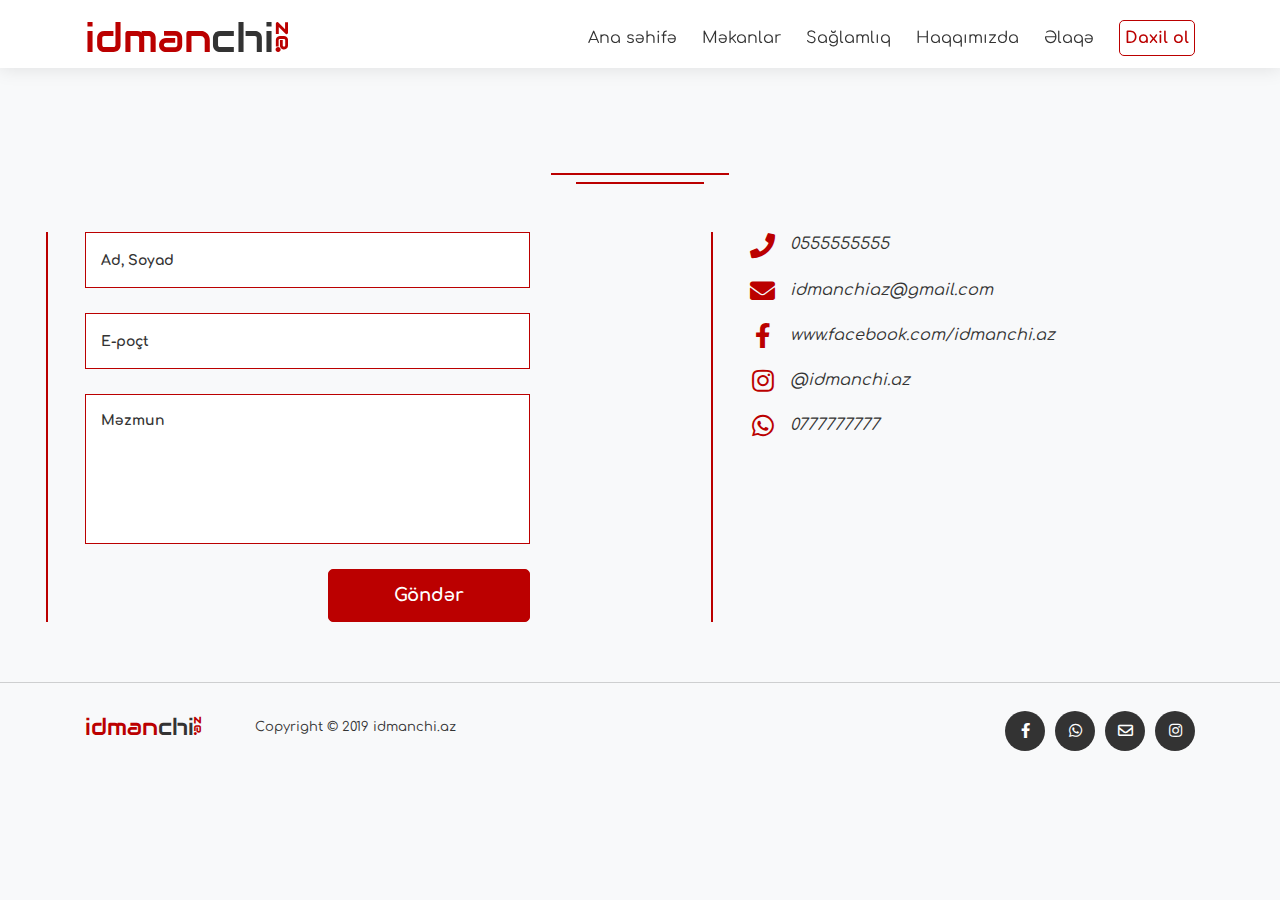
<file: contact.html>
<!DOCTYPE html>
<html lang="en">

<head>
    <meta charset="UTF-8">
    <meta name="viewport" content="width=device-width, initial-scale=1.0">
    <meta http-equiv="X-UA-Compatible" content="ie=edge">
    <title>idmanchi</title>
    <link rel="icon" type="image/png" href="img/i2.png">

    <!-- icon -->
    <link rel="stylesheet" href="https://use.fontawesome.com/releases/v5.7.0/css/all.css">

    <!-- bootstrap -->
    <link rel="stylesheet" href="https://stackpath.bootstrapcdn.com/bootstrap/4.2.1/css/bootstrap.min.css">

    <!-- plugin -->
    <link rel="stylesheet" href="scss/foxholder.min.css">

    <!-- fonts -->
    <link href="https://fonts.googleapis.com/css?family=Comfortaa:400,700" rel="stylesheet">
    <link href="https://fonts.googleapis.com/css?family=Audiowide" rel="stylesheet">

    <!-- main -->
    <link rel="stylesheet" href="scss/style.css">
</head>



<body>
    <div id="loader">
        <div class="pulse"></div>
    </div>
    <header class="scrolled">
        <div class="container-fluid registration d-none">
            <div class="row sign-in justify-content-center iRegistration d-none">
                <div class="col-lg-4 col-sm-8 col-md-6 d-flex align-items-center">
                    <div class="sign">
                        <form class="iReg">
                            <input id="name" type="text" placeholder="Ad">
                            <input id="surname" type="text" placeholder="Soyad">
                            <input id="mail" type="email" placeholder="E-poçt">
                            <input id="pass" type="password" placeholder="Şifrə">
                            <input id="pass2" type="password" placeholder="Şifrə">
                            <div class="sbm text-center">
                                <button type="submit" class="iBtn">Qeydiyyat</button>
                            </div>
                        </form>
                        <i class="fas fa-times"></i>
                    </div>
                </div>
            </div>
            <div class="row sign-in justify-content-center iSigning d-none">
                <div class="col-lg-4 col-sm-8 col-md-6 d-flex align-items-center">
                    <div class="sign text-center">
                        <form class="iReg">
                            <input id="mail" type="email" placeholder="E-poçt">
                            <input id="pass" type="password" placeholder="Şifrə">
                            <div class="sbm text-center">
                                <a href="#" class="remember">Şifrəni unutmusunuz?</a>
                                <a href="#" class="iBtn">Daxil ol</a>
                            </div>
                        </form>
                        <p>və ya</p>
                        <span class="iBtn">Qeydiyyatdan keç</span>
                        <i class="fas fa-times"></i>
                    </div>
                </div>
            </div>
            <div class="row sign-in justify-content-center iRemember d-none">
                <div class="col-lg-4 col-sm-8 col-md-6 d-flex align-items-center">
                    <div class="sign text-center">
                        <form class="iReg">
                            <input id="mail" type="email" placeholder="E-poçt">
                            <div class="sbm text-center">
                                <a href="#" class="iBtn mt-2">Təsdiqlə</a>
                            </div>
                        </form>
                        <i class="fas fa-times"></i>
                    </div>
                </div>
            </div>
        </div>
        <div class="container">
            <div class="row justify-content-between pt-2 d-flex align-items-center">
                <div class="col-lg-3">
                    <a href="index.html">
                        <span class="idman">idman</span>
                        <span class="chi">chi</span>
                        <span class="dot">.</span>
                        <span class="az">az</span>
                    </a>
                </div>
                <div class="col-lg-9 text-right">
                    <ul class="desktop">
                        <li><a href="index.html">Ana səhifə</a></li>

                        <!-- mekanlar -->
                        <li class="iDrop" style="position: relative">
                            <a href="categories.html">Məkanlar</a>
                            <div class="iDown text-left">
                                <ul>
                                    <li>
                                        <a href="categories.html">Fitness zalları</a>
                                    </li>
                                    <li>
                                        <a href="categories.html">Futbol meydançaları</a>
                                    </li>
                                    <li class="iSubDrop">
                                        <a href="categories.html">Təkbətək idman növləri</a>
                                        <div class="iSub">
                                            <ul>
                                                <li><a href="categories.html">Boks</a></li>
                                                <li><a href="categories.html">Kikboks</a></li>
                                                <li><a href="categories.html">Güləş</a></li>
                                                <li><a href="categories.html">Cudo</a></li>
                                                <li><a href="categories.html">Karate</a></li>
                                                <li><a href="categories.html">Taekvondo</a></li>
                                                <li style="border: none"><a href="categories.html">Qaydasız döyüş</a>
                                                </li>
                                            </ul>
                                        </div>
                                    </li>
                                    <li>
                                        <a href="categories.html">Hovuzlar</a>
                                    </li>
                                    <li style="border:none" class="iSubDrop">
                                        <a href="categories.html">Mağazalar</a>
                                        <div class="iSub">
                                            <ul>
                                                <li><a href="categories.html">İdman malları</a></li>
                                                <li><a href="categories.html">İdman alətləri</a></li>
                                                <li style="border: none"><a href="categories.html">İdman qidaları</a>
                                                </li>
                                            </ul>
                                        </div>
                                    </li>
                                </ul>
                            </div>
                        </li>
                        <!-- saglamliq -->
                        <li class="iDrop" style="position: relative">
                            <a href="health.html">Sağlamlıq</a>
                            <div class="iDown text-left" style="width: 250%">
                                <ul>
                                    <li>
                                        <a href="programs.html">Məşq proqramları</a>
                                    </li>
                                    <li>
                                        <a href="calculation.html">Sağlamlıq hesablamaları</a>
                                    </li>
                                    <li>
                                        <a href="nutrition.html">Qidalar</a>
                                    </li>
                                    <li style="border:none">
                                        <a href="motivation.html">Motivasiya</a>
                                    </li>
                                </ul>
                            </div>
                        </li>
                        <li><a href="about.html">Haqqımızda</a></li>

                        <!-------------------------- magazalar ---------------------------->
                        <!-- <li class="iDrop" style="position: relative">
                            <a href="shop.html">Mağazalar</a>
                            <div class="iDown text-left" style="width: 180%">
                                <ul>
                                    <li>
                                        <a href="shop.html">İdman malları</a>
                                    </li>
                                    <li>
                                        <a href="shop.html">İdman qidaları</a>
                                    </li>
                                    <li style="border:none">
                                        <a href="shop.html">İdman alətləri</a>
                                    </li>
                                </ul>
                            </div>
                        </li> -->
                        <!---------------------- ------------------------------------- -->

                        <li><a href="contact.html">Əlaqə</a></li>

                        <!-- user -->
                        <li class="sign"><a class="iBtn enter">Daxil ol</a></li>
                        <li class="profile d-none userDrop">
                            <a href="#"><i class="fas fa-user"></i></a>
                            <div class="userDown text-left d-none">
                                <strong>Ad Soyad</strong>
                                <div class="promo d-flex justify-content-between">
                                    <span>Mövcud promokod: </span>
                                    <span class="code">D4QSE2</span>
                                </div>
                                <a href="#" class="iBtn code">Promokod əldə et</a>
                                <a href="#" class="iBtn exit">Çıxış</a>
                            </div>
                        </li>

                    </ul>
                    <div class="menu">
                        <div class="menuIcon">
                            <span></span>
                            <span></span>
                            <span></span>
                        </div>

                    </div>

                </div>

            </div>

        </div>
    </header>
    <div class="container-fluid iMenu">
        <div class="row" style="background: white; margin-bottom:80px">
            <div class="col-md-12">
                <ul class="small">
                    <!-- user -->
                    <li class="sign text-center"><a class="iBtn enter">Daxil ol</a></li>
                    <li class="profile d-none userDrop">
                        <div class="userDown text-left">
                            <strong>Ad Soyad</strong>
                            <div class="promo d-flex justify-content-between">
                                <span>Mövcud promokod: </span>
                                <span class="code">D4QSE2</span>
                            </div>
                            <div class="row">
                                <div class="col-6">
                                    <a href="#" class="iBtn code">Promokod</a>
                                </div>
                                <div class="col-6">
                                    <a href="#" class="iBtn">Çıxış</a>
                                </div>
                            </div>
                        </div>
                    </li>
                    <li><a href="index.html">Ana səhifə</a></li>

                    <!-- mekanlar -->
                    <li class="iDrop" style="position: relative">
                        <a href="categories.html">Məkanlar</a>
                        <i class="fas fa-sort-down"></i>
                        <div class="iDown text-left">
                            <ul>
                                <li>
                                    <a href="categories.html">Fitness zalları</a>
                                </li>
                                <li>
                                    <a href="categories.html">Futbol meydançaları</a>
                                </li>
                                <li class="iSubDrop">
                                    <a href="categories.html">Təkbətək idman növləri</a>
                                    <i class="fas fa-sort-down"></i>
                                    <div class="iSub">
                                        <ul>
                                            <li><a href="categories.html">Boks</a></li>
                                            <li><a href="categories.html">Kikboks</a></li>
                                            <li><a href="categories.html">Güləş</a></li>
                                            <li><a href="categories.html">Cudo</a></li>
                                            <li><a href="categories.html">Karate</a></li>
                                            <li><a href="categories.html">Taekvondo</a></li>
                                            <li><a href="categories.html">Qaydasız döyüş</a>
                                            </li>
                                        </ul>
                                    </div>
                                </li>
                                <li>
                                    <a href="categories.html">Hovuzlar</a>
                                </li>
                                <li class="iSubDrop">
                                    <a href="categories.html">Mağazalar</a>
                                    <i class="fas fa-sort-down"></i>
                                    <div class="iSub">
                                        <ul>
                                            <li><a href="categories.html">İdman malları</a></li>
                                            <li><a href="categories.html">İdman alətləri</a></li>
                                            <li><a href="categories.html">İdman qidaları</a></li>
                                        </ul>
                                    </div>
                                </li>
                            </ul>
                        </div>
                    </li>
                    <!-- saglamliq -->
                    <li class="iDrop" style="position: relative">
                        <a href="health.html">Sağlamlıq</a>
                        <i class="fas fa-sort-down"></i>
                        <div class="iDown text-left">
                            <ul>
                                <li>
                                    <a href="programs.html">Məşq proqramları</a>
                                </li>
                                <li>
                                    <a href="calculation.html">Sağlamlıq hesablamaları</a>
                                </li>
                                <li>
                                    <a href="nutrition.html">Qidalar</a>
                                </li>
                                <li>
                                    <a href="motivation.html">Motivasiya</a>
                                </li>
                            </ul>
                        </div>
                    </li>
                    <li><a href="about.html">Haqqımızda</a></li>
                    <li><a href="contact.html">Əlaqə</a></li>
                </ul>
            </div>
        </div>

    </div>
    <main>
        <section id="contact">
            <div class="container">
                <div class="row justify-content-center">
                    <div class="col-lg-12 iHead">
                        <h2>Əlaqə</h2>
                    </div>
                    <div class="col-lg-3 text-center iHead">
                        <span></span>
                        <span class="sec"></span>
                    </div>
                </div>
                <div class="row justify-content-between">
                    <div class="col-md-5 mt-5 exm mekanlar">
                        <form class="iForm">
                            <input id="name" type="text" placeholder="Ad, Soyad">
                            <input id="mail" type="email" placeholder="E-poçt">
                            <textarea id="text" placeholder="Məzmun"></textarea>
                            <div class="sbm text-right">
                                <button type="submit" class="iBtn">Göndər</button>
                            </div>
                        </form>
                    </div>
                    <div class="col-md-5 mt-5 cntct exm mekanlar">
                        <div>
                            <div class="cn phone">
                                <i class="fas fa-phone"></i>
                                <a href="#">0555555555</a>
                            </div>
                            <div class="cn mail">
                                <i class="fas fa-envelope"></i>
                                <a href="#">idmanchiaz@gmail.com</a>
                            </div>
                            <div class="cn facebook">
                                <i class="fab fa-facebook-f"></i>
                                <a href="#">www.facebook.com/idmanchi.az</a>
                            </div>
                            <div class="cn instagram">
                                <i class="fab fa-instagram"></i>
                                <a href="#">@idmanchi.az</a>
                            </div>
                            <div class="cn whatsapp">
                                <i class="fab fa-whatsapp"></i>
                                <a href="#">0777777777</a>
                            </div>
                        </div>
                    </div>
                </div>
            </div>
        </section>
    </main>
    <footer>
        <div class="container-fluid">
            <div class="container">
                <div class="row align-items-center">
                    <div class="col-6 col-lg-1 logo">
                        <div class="iLogo">
                            <a href="index.html">
                                <span class="idman">idman</span>
                                <span class="chi">chi</span>
                                <span class="dot">.</span>
                                <span class="az">az</span>
                            </a>
                        </div>

                    </div>
                    <div class="col-6 col-lg-4 copy">
                        <p>Сopyright © 2019 idmanchi.az</p>
                    </div>
                    <div class="col-lg-7 info mt-2">
                        <div class="socials">
                            <ul>
                                <li>
                                    <a href="#" class="fb" title="Facebook">
                                        <i class="fab fa-facebook-f"></i>
                                    </a>
                                </li>
                                <li>
                                    <a href="#" class="wp" title="Whatsapp">
                                        <i class="fab fa-whatsapp"></i>
                                    </a>
                                </li>
                                <li>
                                    <a href="#" class="gm" title="E-mail">
                                        <i class="far fa-envelope"></i>
                                    </a>
                                </li>
                                <li>
                                    <a href="#" class="ig" title="Instagram">
                                        <i class="fab fa-instagram"></i>
                                    </a>
                                </li>
                            </ul>
                        </div>
                    </div>

                </div>
            </div>
        </div>
    </footer>

    <script src="https://cdnjs.cloudflare.com/ajax/libs/jquery/3.3.1/jquery.min.js"></script>
    <script src="https://cdnjs.cloudflare.com/ajax/libs/popper.js/1.14.7/umd/popper.min.js"></script>
    <script src="https://stackpath.bootstrapcdn.com/bootstrap/4.3.1/js/bootstrap.min.js"></script>

    <!----------------------- plugin ----------------------------->
    <script src="js/plugins/foxholder.js"></script>
    <script src="js/plugins/skroll.min.js"></script>
    <!------------------------------------------------------------>


    <!----------------------- main ----------------------------->
    <script src="js/scrollplugin.js"></script>
    <script src="js/contact.js"></script>
    <script src="js/script.js"></script>
    <!---------------------------------------------------------->

</body>

</html>
</file>
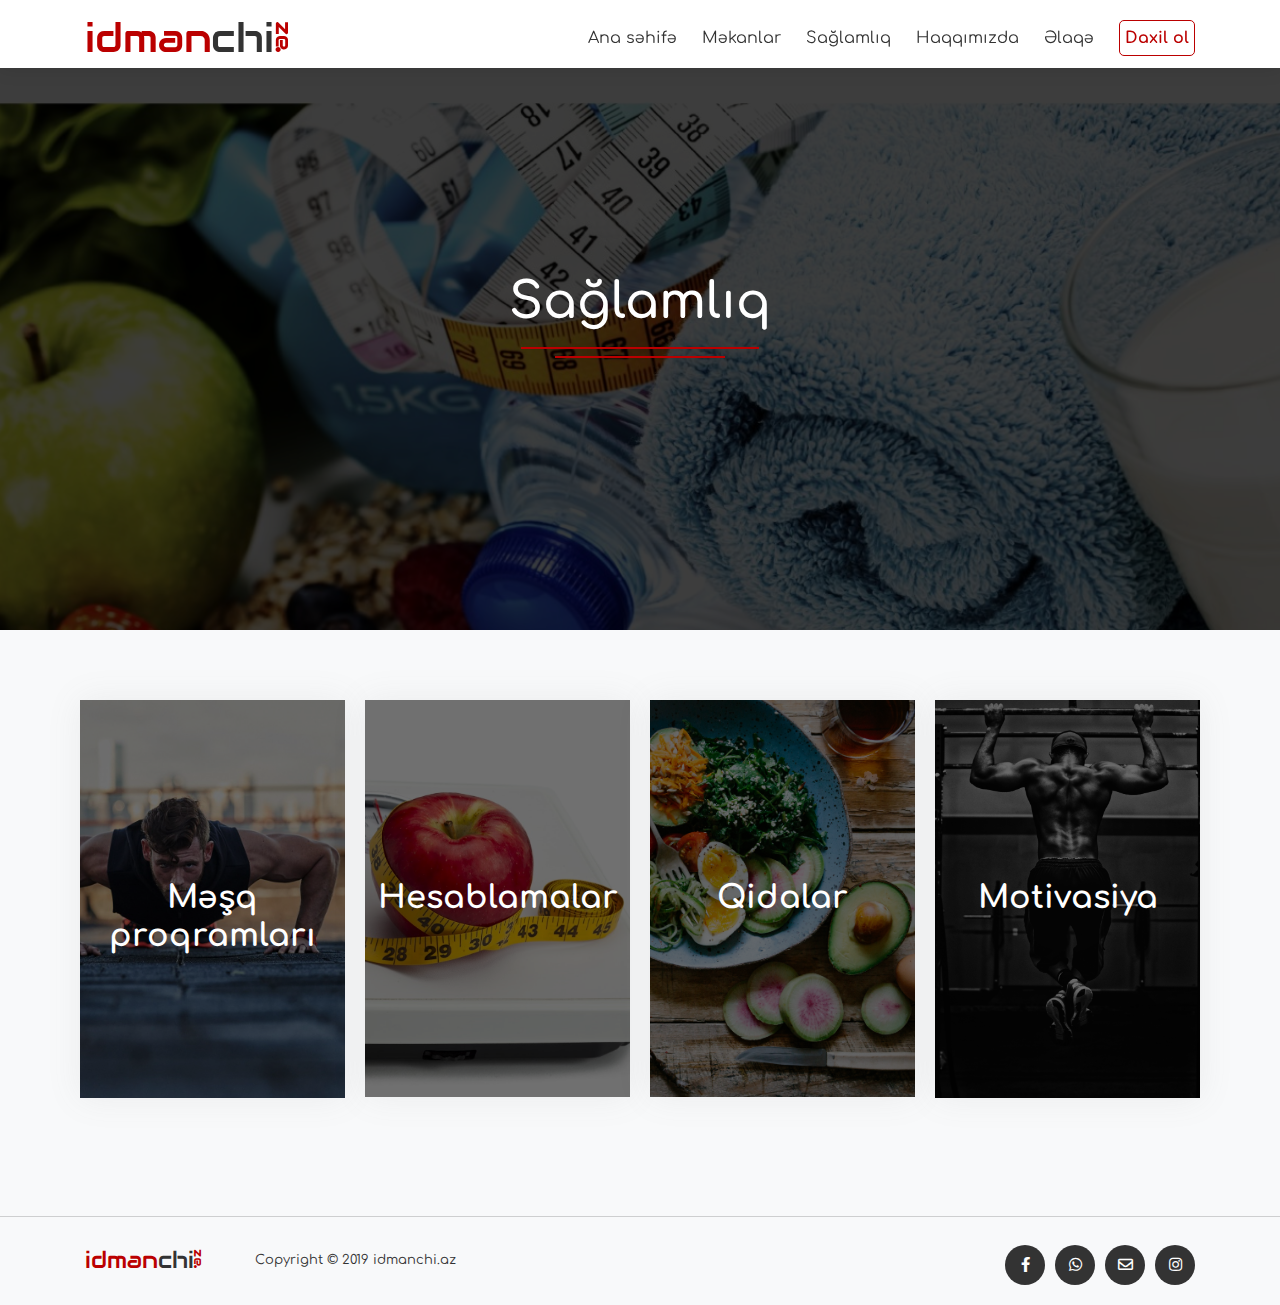
<file: health.html>
<!DOCTYPE html>
<html lang="en">

<head>
    <meta charset="UTF-8">
    <meta name="viewport" content="width=device-width, initial-scale=1.0">
    <meta http-equiv="X-UA-Compatible" content="ie=edge">
    <title>idmanchi</title>
    <link rel="icon" type="image/png" href="img/i2.png">

    <!-- icon -->
    <link rel="stylesheet" href="https://use.fontawesome.com/releases/v5.7.0/css/all.css">

    <!-- bootstrap -->
    <link rel="stylesheet" href="https://stackpath.bootstrapcdn.com/bootstrap/4.2.1/css/bootstrap.min.css">

    <!-- plugin -->
    <link rel="stylesheet" href="scss/foxholder.min.css">

    <!-- fonts -->
    <link href="https://fonts.googleapis.com/css?family=Comfortaa:400,700" rel="stylesheet">
    <link href="https://fonts.googleapis.com/css?family=Audiowide" rel="stylesheet">

    <!-- main -->
    <link rel="stylesheet" href="scss/style.css">
</head>



<body>
    <div id="loader">
        <div class="pulse"></div>
    </div>
    <header class="scrolled">
        <div class="container-fluid registration d-none">
            <div class="row sign-in justify-content-center iRegistration d-none">
                <div class="col-lg-4 col-sm-8 col-md-6 d-flex align-items-center">
                    <div class="sign">
                        <form class="iReg">
                            <input id="name" type="text" placeholder="Ad">
                            <input id="surname" type="text" placeholder="Soyad">
                            <input id="mail" type="email" placeholder="E-poçt">
                            <input id="pass" type="password" placeholder="Şifrə">
                            <input id="pass2" type="password" placeholder="Şifrə">
                            <div class="sbm text-center">
                                <button type="submit" class="iBtn">Qeydiyyat</button>
                            </div>
                        </form>
                        <i class="fas fa-times"></i>
                    </div>
                </div>
            </div>
            <div class="row sign-in justify-content-center iSigning d-none">
                <div class="col-lg-4 col-sm-8 col-md-6 d-flex align-items-center">
                    <div class="sign text-center">
                        <form class="iReg">
                            <input id="mail" type="email" placeholder="E-poçt">
                            <input id="pass" type="password" placeholder="Şifrə">
                            <div class="sbm text-center">
                                <a href="#" class="remember">Şifrəni unutmusunuz?</a>
                                <a href="#" class="iBtn">Daxil ol</a>
                            </div>
                        </form>
                        <p>və ya</p>
                        <span class="iBtn">Qeydiyyatdan keç</span>
                        <i class="fas fa-times"></i>
                    </div>
                </div>
            </div>
            <div class="row sign-in justify-content-center iRemember d-none">
                <div class="col-lg-4 col-sm-8 col-md-6 d-flex align-items-center">
                    <div class="sign text-center">
                        <form class="iReg">
                            <input id="mail" type="email" placeholder="E-poçt">
                            <div class="sbm text-center">
                                <a href="#" class="iBtn mt-2">Təsdiqlə</a>
                            </div>
                        </form>
                        <i class="fas fa-times"></i>
                    </div>
                </div>
            </div>
        </div>
        <div class="container">
            <div class="row justify-content-between pt-2 d-flex align-items-center">
                <div class="col-lg-3">
                    <a href="index.html">
                        <span class="idman">idman</span>
                        <span class="chi">chi</span>
                        <span class="dot">.</span>
                        <span class="az">az</span>
                    </a>
                </div>
                <div class="col-lg-9 text-right">
                    <ul class="desktop">
                        <li><a href="index.html">Ana səhifə</a></li>

                        <!-- mekanlar -->
                        <li class="iDrop" style="position: relative">
                            <a href="categories.html">Məkanlar</a>
                            <div class="iDown text-left">
                                <ul>
                                    <li>
                                        <a href="categories.html">Fitness zalları</a>
                                    </li>
                                    <li>
                                        <a href="categories.html">Futbol meydançaları</a>
                                    </li>
                                    <li class="iSubDrop">
                                        <a href="categories.html">Təkbətək idman növləri</a>
                                        <div class="iSub">
                                            <ul>
                                                <li><a href="categories.html">Boks</a></li>
                                                <li><a href="categories.html">Kikboks</a></li>
                                                <li><a href="categories.html">Güləş</a></li>
                                                <li><a href="categories.html">Cudo</a></li>
                                                <li><a href="categories.html">Karate</a></li>
                                                <li><a href="categories.html">Taekvondo</a></li>
                                                <li style="border: none"><a href="categories.html">Qaydasız döyüş</a>
                                                </li>
                                            </ul>
                                        </div>
                                    </li>
                                    <li>
                                        <a href="categories.html">Hovuzlar</a>
                                    </li>
                                    <li style="border:none" class="iSubDrop">
                                        <a href="categories.html">Mağazalar</a>
                                        <div class="iSub">
                                            <ul>
                                                <li><a href="categories.html">İdman malları</a></li>
                                                <li><a href="categories.html">İdman alətləri</a></li>
                                                <li style="border: none"><a href="categories.html">İdman qidaları</a>
                                                </li>
                                            </ul>
                                        </div>
                                    </li>
                                </ul>
                            </div>
                        </li>
                        <!-- saglamliq -->
                        <li class="iDrop" style="position: relative">
                            <a href="health.html">Sağlamlıq</a>
                            <div class="iDown text-left" style="width: 250%">
                                <ul>
                                    <li>
                                        <a href="programs.html">Məşq proqramları</a>
                                    </li>
                                    <li>
                                        <a href="calculation.html">Sağlamlıq hesablamaları</a>
                                    </li>
                                    <li>
                                        <a href="nutrition.html">Qidalar</a>
                                    </li>
                                    <li style="border:none">
                                        <a href="motivation.html">Motivasiya</a>
                                    </li>
                                </ul>
                            </div>
                        </li>
                        <li><a href="about.html">Haqqımızda</a></li>

                        <!-------------------------- magazalar ---------------------------->
                        <!-- <li class="iDrop" style="position: relative">
                            <a href="shop.html">Mağazalar</a>
                            <div class="iDown text-left" style="width: 180%">
                                <ul>
                                    <li>
                                        <a href="shop.html">İdman malları</a>
                                    </li>
                                    <li>
                                        <a href="shop.html">İdman qidaları</a>
                                    </li>
                                    <li style="border:none">
                                        <a href="shop.html">İdman alətləri</a>
                                    </li>
                                </ul>
                            </div>
                        </li> -->
                        <!---------------------- ------------------------------------- -->

                        <li><a href="contact.html">Əlaqə</a></li>

                        <!-- user -->
                        <li class="sign"><a class="iBtn enter">Daxil ol</a></li>
                        <li class="profile d-none userDrop">
                            <a href="#"><i class="fas fa-user"></i></a>
                            <div class="userDown text-left d-none">
                                <strong>Ad Soyad</strong>
                                <div class="promo d-flex justify-content-between">
                                    <span>Mövcud promokod: </span>
                                    <span class="code">D4QSE2</span>
                                </div>
                                <a href="#" class="iBtn code">Promokod əldə et</a>
                                <a href="#" class="iBtn exit">Çıxış</a>
                            </div>
                        </li>

                    </ul>
                    <div class="menu">
                        <div class="menuIcon">
                            <span></span>
                            <span></span>
                            <span></span>
                        </div>

                    </div>

                </div>

            </div>

        </div>
    </header>
    <div class="container-fluid iMenu">
        <div class="row" style="background: white; margin-bottom:80px">
            <div class="col-md-12">
                <ul class="small">
                    <!-- user -->
                    <li class="sign text-center"><a class="iBtn enter">Daxil ol</a></li>
                    <li class="profile d-none userDrop">
                        <div class="userDown text-left">
                            <strong>Ad Soyad</strong>
                            <div class="promo d-flex justify-content-between">
                                <span>Mövcud promokod: </span>
                                <span class="code">D4QSE2</span>
                            </div>
                            <div class="row">
                                <div class="col-6">
                                    <a href="#" class="iBtn code">Promokod</a>
                                </div>
                                <div class="col-6">
                                    <a href="#" class="iBtn">Çıxış</a>
                                </div>
                            </div>
                        </div>
                    </li>
                    <li><a href="index.html">Ana səhifə</a></li>

                    <!-- mekanlar -->
                    <li class="iDrop" style="position: relative">
                        <a href="categories.html">Məkanlar</a>
                        <i class="fas fa-sort-down"></i>
                        <div class="iDown text-left">
                            <ul>
                                <li>
                                    <a href="categories.html">Fitness zalları</a>
                                </li>
                                <li>
                                    <a href="categories.html">Futbol meydançaları</a>
                                </li>
                                <li class="iSubDrop">
                                    <a href="categories.html">Təkbətək idman növləri</a>
                                    <i class="fas fa-sort-down"></i>
                                    <div class="iSub">
                                        <ul>
                                            <li><a href="categories.html">Boks</a></li>
                                            <li><a href="categories.html">Kikboks</a></li>
                                            <li><a href="categories.html">Güləş</a></li>
                                            <li><a href="categories.html">Cudo</a></li>
                                            <li><a href="categories.html">Karate</a></li>
                                            <li><a href="categories.html">Taekvondo</a></li>
                                            <li><a href="categories.html">Qaydasız döyüş</a>
                                            </li>
                                        </ul>
                                    </div>
                                </li>
                                <li>
                                    <a href="categories.html">Hovuzlar</a>
                                </li>
                                <li class="iSubDrop">
                                    <a href="categories.html">Mağazalar</a>
                                    <i class="fas fa-sort-down"></i>
                                    <div class="iSub">
                                        <ul>
                                            <li><a href="categories.html">İdman malları</a></li>
                                            <li><a href="categories.html">İdman alətləri</a></li>
                                            <li><a href="categories.html">İdman qidaları</a></li>
                                        </ul>
                                    </div>
                                </li>
                            </ul>
                        </div>
                    </li>
                    <!-- saglamliq -->
                    <li class="iDrop" style="position: relative">
                        <a href="health.html">Sağlamlıq</a>
                        <i class="fas fa-sort-down"></i>
                        <div class="iDown text-left">
                            <ul>
                                <li>
                                    <a href="programs.html">Məşq proqramları</a>
                                </li>
                                <li>
                                    <a href="calculation.html">Sağlamlıq hesablamaları</a>
                                </li>
                                <li>
                                    <a href="nutrition.html">Qidalar</a>
                                </li>
                                <li>
                                    <a href="motivation.html">Motivasiya</a>
                                </li>
                            </ul>
                        </div>
                    </li>
                    <li><a href="about.html">Haqqımızda</a></li>
                    <li><a href="contact.html">Əlaqə</a></li>
                </ul>
            </div>
        </div>

    </div>
    <main>
        <section id="headBg" class="healthIndex">
            <div class="container">
                <div class="row justify-content-center m-0">
                    <div class="col-lg-12 iHead iHead2">
                        <h2>Sağlamlıq</h2>
                    </div>
                    <div class="col-lg-4 text-center iHead iHead2">
                        <span></span>
                        <span class="sec"></span>
                    </div>
                </div>
            </div>
        </section>
        <section id="mainHealth">
            <div class="container">
                <div class="row">
                    <div class="col-lg-12">
                        <div class="row mekanlar">
                            <div class="col-lg-3 col-sm-6 mb-5">
                                <div class="healthCard iTilt">
                                    <div class="cardHead">
                                        <a href="programs.html" class="cardBg">
                                            <img src="img/health/programs2.jpg">
                                        </a>
                                        <h2><a href="programs.html">Məşq proqramları</a></h2>
                                    </div>
                                </div>
                            </div>
                            <div class="col-lg-3 col-sm-6 mb-5">
                                <div class="healthCard iTilt">
                                    <div class="cardHead">
                                        <a href="calculation.html" class="cardBg">
                                            <img src="img/health/calculate.jpg">
                                        </a>
                                        <h2><a href="calculation.html">Hesablamalar</a></h2>
                                    </div>
                                </div>
                            </div>
                            <div class="col-lg-3 col-sm-6 mb-5">
                                <div class="healthCard iTilt">
                                    <div class="cardHead">
                                        <a href="nutrition.html" class="cardBg">
                                            <img src="img/health/food.jpg">
                                        </a>
                                        <h2><a href="nutrition.html">Qidalar</a></h2>
                                    </div>
                                </div>
                            </div>
                            <div class="col-lg-3 col-sm-6 mb-5">
                                <div class="healthCard iTilt">
                                    <div class="cardHead">
                                        <a href="motivation.html" class="cardBg">
                                            <img src="img/health/motivation.jpg">
                                        </a>
                                        <h2><a href="motivation.html">Motivasiya</a></h2>
                                    </div>
                                </div>
                            </div>
                        </div>
                    </div>
                </div>
            </div>
        </section>
    </main>
    <footer>
        <div class="container-fluid">
            <div class="container">
                <div class="row align-items-center">
                    <div class="col-6 col-lg-1 logo">
                        <div class="iLogo">
                            <a href="index.html">
                                <span class="idman">idman</span>
                                <span class="chi">chi</span>
                                <span class="dot">.</span>
                                <span class="az">az</span>
                            </a>
                        </div>

                    </div>
                    <div class="col-6 col-lg-4 copy">
                        <p>Сopyright © 2019 idmanchi.az</p>
                    </div>
                    <div class="col-lg-7 info mt-2">
                        <div class="socials">
                            <ul>
                                <li>
                                    <a href="#" class="fb" title="Facebook">
                                        <i class="fab fa-facebook-f"></i>
                                    </a>
                                </li>
                                <li>
                                    <a href="#" class="wp" title="Whatsapp">
                                        <i class="fab fa-whatsapp"></i>
                                    </a>
                                </li>
                                <li>
                                    <a href="#" class="gm" title="E-mail">
                                        <i class="far fa-envelope"></i>
                                    </a>
                                </li>
                                <li>
                                    <a href="#" class="ig" title="Instagram">
                                        <i class="fab fa-instagram"></i>
                                    </a>
                                </li>
                            </ul>
                        </div>
                    </div>

                </div>
            </div>
        </div>
    </footer>

    <script src="https://cdnjs.cloudflare.com/ajax/libs/jquery/3.3.1/jquery.min.js"></script>
    <script src="https://cdnjs.cloudflare.com/ajax/libs/popper.js/1.14.7/umd/popper.min.js"></script>
    <script src="https://stackpath.bootstrapcdn.com/bootstrap/4.3.1/js/bootstrap.min.js"></script>

    <!----------------------- plugin ----------------------------->
    <script src="js/plugins/foxholder.js"></script>
    <script src="js/plugins/skroll.min.js"></script>
    <!------------------------------------------------------------>


    <!----------------------- main ----------------------------->
    <script src="js/scrollplugin.js"></script>
    <script src="js/health.js"></script>
    <script src="js/script.js"></script>
    <!---------------------------------------------------------->

</body>

</html>
</file>
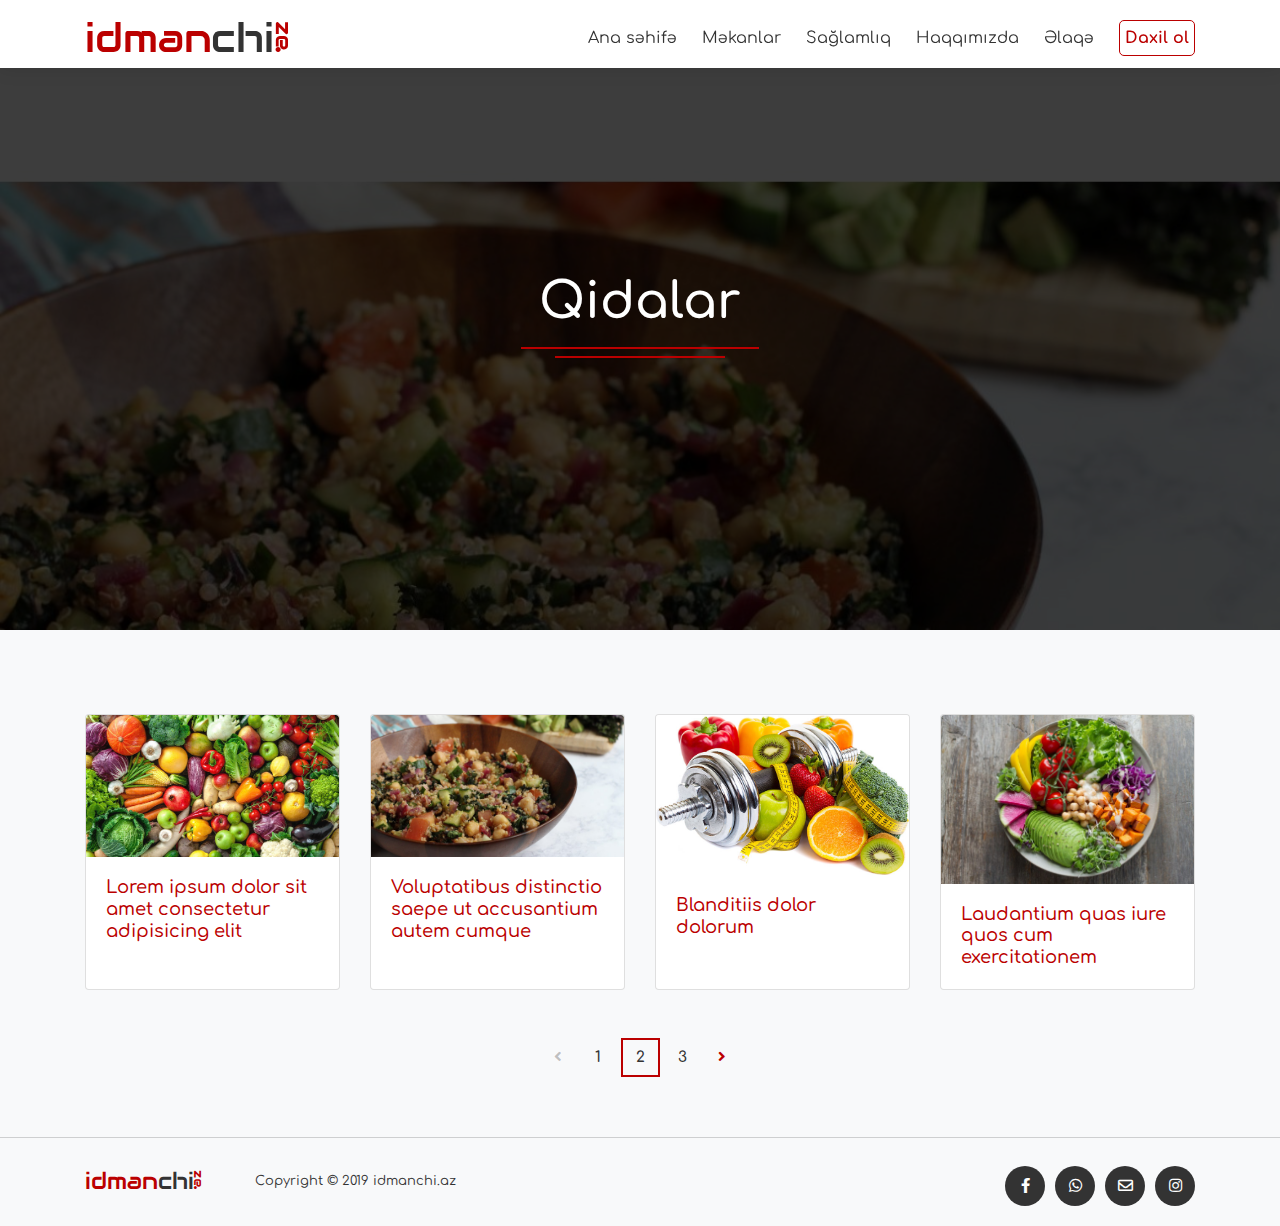
<file: nutrition.html>
<!DOCTYPE html>
<html lang="en">

<head>
    <meta charset="UTF-8">
    <meta name="viewport" content="width=device-width, initial-scale=1.0">
    <meta http-equiv="X-UA-Compatible" content="ie=edge">
    <title>idmanchi</title>
    <link rel="icon" type="image/png" href="img/i2.png">

    <!-- icon -->
    <link rel="stylesheet" href="https://use.fontawesome.com/releases/v5.7.0/css/all.css">

    <!-- bootstrap -->
    <link rel="stylesheet" href="https://stackpath.bootstrapcdn.com/bootstrap/4.2.1/css/bootstrap.min.css">

    <!-- plugin -->
    <link rel="stylesheet" href="scss/foxholder.min.css">

    <!-- fonts -->
    <link href="https://fonts.googleapis.com/css?family=Comfortaa:400,700" rel="stylesheet">
    <link href="https://fonts.googleapis.com/css?family=Audiowide" rel="stylesheet">

    <!-- main -->
    <link rel="stylesheet" href="scss/style.css">
</head>



<body>
    <div id="loader">
        <div class="pulse"></div>
    </div>
    <header class="scrolled">
        <div class="container-fluid registration d-none">
            <div class="row sign-in justify-content-center iRegistration d-none">
                <div class="col-lg-4 col-sm-8 col-md-6 d-flex align-items-center">
                    <div class="sign">
                        <form class="iReg">
                            <input id="name" type="text" placeholder="Ad">
                            <input id="surname" type="text" placeholder="Soyad">
                            <input id="mail" type="email" placeholder="E-poçt">
                            <input id="pass" type="password" placeholder="Şifrə">
                            <input id="pass2" type="password" placeholder="Şifrə">
                            <div class="sbm text-center">
                                <button type="submit" class="iBtn">Qeydiyyat</button>
                            </div>
                        </form>
                        <i class="fas fa-times"></i>
                    </div>
                </div>
            </div>
            <div class="row sign-in justify-content-center iSigning d-none">
                <div class="col-lg-4 col-sm-8 col-md-6 d-flex align-items-center">
                    <div class="sign text-center">
                        <form class="iReg">
                            <input id="mail" type="email" placeholder="E-poçt">
                            <input id="pass" type="password" placeholder="Şifrə">
                            <div class="sbm text-center">
                                <a href="#" class="remember">Şifrəni unutmusunuz?</a>
                                <a href="#" class="iBtn">Daxil ol</a>
                            </div>
                        </form>
                        <p>və ya</p>
                        <span class="iBtn">Qeydiyyatdan keç</span>
                        <i class="fas fa-times"></i>
                    </div>
                </div>
            </div>
            <div class="row sign-in justify-content-center iRemember d-none">
                <div class="col-lg-4 col-sm-8 col-md-6 d-flex align-items-center">
                    <div class="sign text-center">
                        <form class="iReg">
                            <input id="mail" type="email" placeholder="E-poçt">
                            <div class="sbm text-center">
                                <a href="#" class="iBtn mt-2">Təsdiqlə</a>
                            </div>
                        </form>
                        <i class="fas fa-times"></i>
                    </div>
                </div>
            </div>
        </div>
        <div class="container">
            <div class="row justify-content-between pt-2 d-flex align-items-center">
                <div class="col-lg-3">
                    <a href="index.html">
                        <span class="idman">idman</span>
                        <span class="chi">chi</span>
                        <span class="dot">.</span>
                        <span class="az">az</span>
                    </a>
                </div>
                <div class="col-lg-9 text-right">
                    <ul class="desktop">
                        <li><a href="index.html">Ana səhifə</a></li>

                        <!-- mekanlar -->
                        <li class="iDrop" style="position: relative">
                            <a href="categories.html">Məkanlar</a>
                            <div class="iDown text-left">
                                <ul>
                                    <li>
                                        <a href="categories.html">Fitness zalları</a>
                                    </li>
                                    <li>
                                        <a href="categories.html">Futbol meydançaları</a>
                                    </li>
                                    <li class="iSubDrop">
                                        <a href="categories.html">Təkbətək idman növləri</a>
                                        <div class="iSub">
                                            <ul>
                                                <li><a href="categories.html">Boks</a></li>
                                                <li><a href="categories.html">Kikboks</a></li>
                                                <li><a href="categories.html">Güləş</a></li>
                                                <li><a href="categories.html">Cudo</a></li>
                                                <li><a href="categories.html">Karate</a></li>
                                                <li><a href="categories.html">Taekvondo</a></li>
                                                <li style="border: none"><a href="categories.html">Qaydasız döyüş</a>
                                                </li>
                                            </ul>
                                        </div>
                                    </li>
                                    <li>
                                        <a href="categories.html">Hovuzlar</a>
                                    </li>
                                    <li style="border:none" class="iSubDrop">
                                        <a href="categories.html">Mağazalar</a>
                                        <div class="iSub">
                                            <ul>
                                                <li><a href="categories.html">İdman malları</a></li>
                                                <li><a href="categories.html">İdman alətləri</a></li>
                                                <li style="border: none"><a href="categories.html">İdman qidaları</a>
                                                </li>
                                            </ul>
                                        </div>
                                    </li>
                                </ul>
                            </div>
                        </li>
                        <!-- saglamliq -->
                        <li class="iDrop" style="position: relative">
                            <a href="health.html">Sağlamlıq</a>
                            <div class="iDown text-left" style="width: 250%">
                                <ul>
                                    <li>
                                        <a href="programs.html">Məşq proqramları</a>
                                    </li>
                                    <li>
                                        <a href="calculation.html">Sağlamlıq hesablamaları</a>
                                    </li>
                                    <li>
                                        <a href="nutrition.html">Qidalar</a>
                                    </li>
                                    <li style="border:none">
                                        <a href="motivation.html">Motivasiya</a>
                                    </li>
                                </ul>
                            </div>
                        </li>
                        <li><a href="about.html">Haqqımızda</a></li>

                        <!-------------------------- magazalar ---------------------------->
                        <!-- <li class="iDrop" style="position: relative">
                            <a href="shop.html">Mağazalar</a>
                            <div class="iDown text-left" style="width: 180%">
                                <ul>
                                    <li>
                                        <a href="shop.html">İdman malları</a>
                                    </li>
                                    <li>
                                        <a href="shop.html">İdman qidaları</a>
                                    </li>
                                    <li style="border:none">
                                        <a href="shop.html">İdman alətləri</a>
                                    </li>
                                </ul>
                            </div>
                        </li> -->
                        <!---------------------- ------------------------------------- -->

                        <li><a href="contact.html">Əlaqə</a></li>

                        <!-- user -->
                        <li class="sign"><a class="iBtn enter">Daxil ol</a></li>
                        <li class="profile d-none userDrop">
                            <a href="#"><i class="fas fa-user"></i></a>
                            <div class="userDown text-left d-none">
                                <strong>Ad Soyad</strong>
                                <div class="promo d-flex justify-content-between">
                                    <span>Mövcud promokod: </span>
                                    <span class="code">D4QSE2</span>
                                </div>
                                <a href="#" class="iBtn code">Promokod əldə et</a>
                                <a href="#" class="iBtn exit">Çıxış</a>
                            </div>
                        </li>

                    </ul>
                    <div class="menu">
                        <div class="menuIcon">
                            <span></span>
                            <span></span>
                            <span></span>
                        </div>

                    </div>

                </div>

            </div>

        </div>
    </header>
    <div class="container-fluid iMenu">
        <div class="row" style="background: white; margin-bottom:80px">
            <div class="col-md-12">
                <ul class="small">
                    <!-- user -->
                    <li class="sign text-center"><a class="iBtn enter">Daxil ol</a></li>
                    <li class="profile d-none userDrop">
                        <div class="userDown text-left">
                            <strong>Ad Soyad</strong>
                            <div class="promo d-flex justify-content-between">
                                <span>Mövcud promokod: </span>
                                <span class="code">D4QSE2</span>
                            </div>
                            <div class="row">
                                <div class="col-6">
                                    <a href="#" class="iBtn code">Promokod</a>
                                </div>
                                <div class="col-6">
                                    <a href="#" class="iBtn">Çıxış</a>
                                </div>
                            </div>
                        </div>
                    </li>
                    <li><a href="index.html">Ana səhifə</a></li>

                    <!-- mekanlar -->
                    <li class="iDrop" style="position: relative">
                        <a href="categories.html">Məkanlar</a>
                        <i class="fas fa-sort-down"></i>
                        <div class="iDown text-left">
                            <ul>
                                <li>
                                    <a href="categories.html">Fitness zalları</a>
                                </li>
                                <li>
                                    <a href="categories.html">Futbol meydançaları</a>
                                </li>
                                <li class="iSubDrop">
                                    <a href="categories.html">Təkbətək idman növləri</a>
                                    <i class="fas fa-sort-down"></i>
                                    <div class="iSub">
                                        <ul>
                                            <li><a href="categories.html">Boks</a></li>
                                            <li><a href="categories.html">Kikboks</a></li>
                                            <li><a href="categories.html">Güləş</a></li>
                                            <li><a href="categories.html">Cudo</a></li>
                                            <li><a href="categories.html">Karate</a></li>
                                            <li><a href="categories.html">Taekvondo</a></li>
                                            <li><a href="categories.html">Qaydasız döyüş</a>
                                            </li>
                                        </ul>
                                    </div>
                                </li>
                                <li>
                                    <a href="categories.html">Hovuzlar</a>
                                </li>
                                <li class="iSubDrop">
                                    <a href="categories.html">Mağazalar</a>
                                    <i class="fas fa-sort-down"></i>
                                    <div class="iSub">
                                        <ul>
                                            <li><a href="categories.html">İdman malları</a></li>
                                            <li><a href="categories.html">İdman alətləri</a></li>
                                            <li><a href="categories.html">İdman qidaları</a></li>
                                        </ul>
                                    </div>
                                </li>
                            </ul>
                        </div>
                    </li>
                    <!-- saglamliq -->
                    <li class="iDrop" style="position: relative">
                        <a href="health.html">Sağlamlıq</a>
                        <i class="fas fa-sort-down"></i>
                        <div class="iDown text-left">
                            <ul>
                                <li>
                                    <a href="programs.html">Məşq proqramları</a>
                                </li>
                                <li>
                                    <a href="calculation.html">Sağlamlıq hesablamaları</a>
                                </li>
                                <li>
                                    <a href="nutrition.html">Qidalar</a>
                                </li>
                                <li>
                                    <a href="motivation.html">Motivasiya</a>
                                </li>
                            </ul>
                        </div>
                    </li>
                    <li><a href="about.html">Haqqımızda</a></li>
                    <li><a href="contact.html">Əlaqə</a></li>
                </ul>
            </div>
        </div>

    </div>
    <main>
        <section id="headBg" class="nutritionIndex">
            <div class="container">
                <div class="row justify-content-center m-0">
                    <div class="col-lg-12 iHead iHead2">
                        <h2>Qidalar</h2>
                    </div>
                    <div class="col-lg-4 text-center iHead iHead2">
                        <span></span>
                        <span class="sec"></span>
                    </div>
                </div>
            </div>
        </section>
        <section id="mainPrograms">
            <div class="container">
                <div class="row">
                    <div class="col-lg-12">
                        <div class="row iCard mekanlar">
                            <div class="col-lg-3 col-sm-6 mt-4">
                                <a href="nutritionBlog.html">
                                    <div class="card">
                                        <div class="photo">
                                            <img src="img/nutrition/1.jpg" class="card-img-top">
                                        </div>
                                        <div class="card-body">
                                            <h5 class="card-title">Lorem ipsum dolor sit amet consectetur adipisicing
                                                elit</h5>
                                        </div>
                                    </div>
                                </a>
                            </div>
                            <div class="col-lg-3 col-sm-6 mt-4">
                                <a href="nutritionBlog.html">
                                    <div class="card">
                                        <div class="photo">
                                            <img src="img/nutrition/4.jpg" class="card-img-top">
                                        </div>
                                        <div class="card-body">
                                            <h5 class="card-title">Voluptatibus distinctio saepe ut accusantium autem
                                                cumque</h5>
                                        </div>
                                    </div>
                                </a>
                            </div>
                            <div class="col-lg-3 col-sm-6 mt-4">
                                <a href="nutritionBlog.html">
                                    <div class="card">
                                        <div class="photo">
                                            <img src="img/nutrition/2.jpg" class="card-img-top">
                                        </div>
                                        <div class="card-body">
                                            <h5 class="card-title">Blanditiis dolor dolorum</h5>
                                        </div>
                                    </div>
                                </a>
                            </div>
                            <div class="col-lg-3 col-sm-6 mt-4">
                                <a href="nutritionBlog.html">
                                    <div class="card">
                                        <div class="photo">
                                            <img src="img/nutrition/3.jpg" class="card-img-top">
                                        </div>
                                        <div class="card-body">
                                            <h5 class="card-title">Laudantium quas iure quos cum exercitationem</h5>
                                        </div>
                                    </div>
                                </a>
                            </div>

                        </div>
                    </div>
                </div>
                <div class="row pag mt-5">
                    <div class="col-lg-12 text-center">
                        <ul>
                            <li class="prev disabled"><a href="#" tabindex="-1"><i class="fas fa-angle-left"></i></a>
                            </li>
                            <li><a href="#">1</a></li>
                            <li class="selected"><a href="#">2</a></li>
                            <li><a href="#">3</a></li>
                            <li class="next"><a href="#"><i class="fas fa-angle-right"></i></a></li>
                        </ul>
                    </div>
                </div>
            </div>
        </section>
    </main>
    <footer>
        <div class="container-fluid">
            <div class="container">
                <div class="row align-items-center">
                    <div class="col-6 col-lg-1 logo">
                        <div class="iLogo">
                            <a href="index.html">
                                <span class="idman">idman</span>
                                <span class="chi">chi</span>
                                <span class="dot">.</span>
                                <span class="az">az</span>
                            </a>
                        </div>

                    </div>
                    <div class="col-6 col-lg-4 copy">
                        <p>Сopyright © 2019 idmanchi.az</p>
                    </div>
                    <div class="col-lg-7 info mt-2">
                        <div class="socials">
                            <ul>
                                <li>
                                    <a href="#" class="fb" title="Facebook">
                                        <i class="fab fa-facebook-f"></i>
                                    </a>
                                </li>
                                <li>
                                    <a href="#" class="wp" title="Whatsapp">
                                        <i class="fab fa-whatsapp"></i>
                                    </a>
                                </li>
                                <li>
                                    <a href="#" class="gm" title="E-mail">
                                        <i class="far fa-envelope"></i>
                                    </a>
                                </li>
                                <li>
                                    <a href="#" class="ig" title="Instagram">
                                        <i class="fab fa-instagram"></i>
                                    </a>
                                </li>
                            </ul>
                        </div>
                    </div>

                </div>
            </div>
        </div>
    </footer>

    <script src="https://cdnjs.cloudflare.com/ajax/libs/jquery/3.3.1/jquery.min.js"></script>
    <script src="https://cdnjs.cloudflare.com/ajax/libs/popper.js/1.14.7/umd/popper.min.js"></script>
    <script src="https://stackpath.bootstrapcdn.com/bootstrap/4.3.1/js/bootstrap.min.js"></script>

    <!----------------------- plugin ----------------------------->
    <script src="js/plugins/foxholder.js"></script>
    <script src="js/plugins/skroll.min.js"></script>
    <!------------------------------------------------------------>


    <!----------------------- main ----------------------------->
    <script src="js/scrollplugin.js"></script>
    <script src="js/script.js"></script>
    <!---------------------------------------------------------->

</body>

</html>
</file>
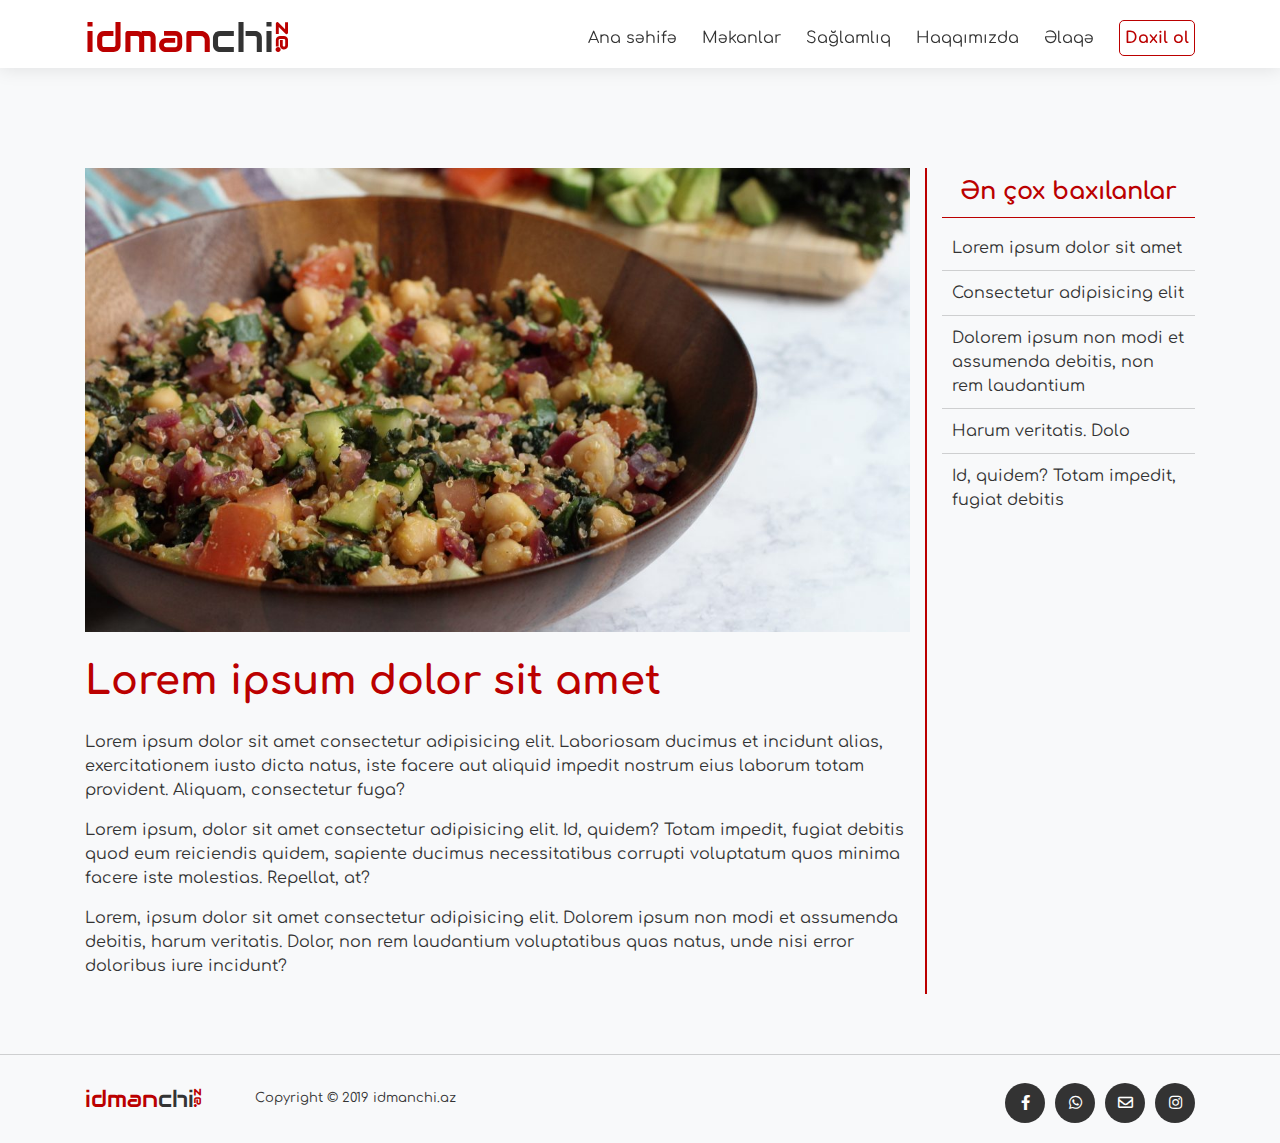
<file: nutritionBlog.html>
<!DOCTYPE html>
<html lang="en">

<head>
    <meta charset="UTF-8">
    <meta name="viewport" content="width=device-width, initial-scale=1.0">
    <meta http-equiv="X-UA-Compatible" content="ie=edge">
    <title>idmanchi</title>
    <link rel="icon" type="image/png" href="img/i2.png">

    <!-- icon -->
    <link rel="stylesheet" href="https://use.fontawesome.com/releases/v5.7.0/css/all.css">

    <!-- bootstrap -->
    <link rel="stylesheet" href="https://stackpath.bootstrapcdn.com/bootstrap/4.2.1/css/bootstrap.min.css">

    <!-- plugin -->
    <link rel="stylesheet" href="scss/foxholder.min.css">

    <!-- fonts -->
    <link href="https://fonts.googleapis.com/css?family=Comfortaa:400,700" rel="stylesheet">
    <link href="https://fonts.googleapis.com/css?family=Audiowide" rel="stylesheet">

    <!-- main -->
    <link rel="stylesheet" href="scss/style.css">
</head>



<body>
    <div id="loader">
        <div class="pulse"></div>
    </div>
    <header class="scrolled">
        <div class="container-fluid registration d-none">
            <div class="row sign-in justify-content-center iRegistration d-none">
                <div class="col-lg-4  col-sm-8 col-md-6 d-flex align-items-center">
                    <div class="sign">
                        <form class="iReg">
                            <input id="name" type="text" placeholder="Ad">
                            <input id="surname" type="text" placeholder="Soyad">
                            <input id="mail" type="email" placeholder="E-poçt">
                            <input id="pass" type="password" placeholder="Şifrə">
                            <input id="pass2" type="password" placeholder="Şifrə">
                            <div class="sbm text-center">
                                <button type="submit" class="iBtn">Qeydiyyat</button>
                            </div>
                        </form>
                        <i class="fas fa-times"></i>
                    </div>
                </div>
            </div>
            <div class="row sign-in justify-content-center iSigning d-none">
                <div class="col-lg-4  col-sm-8 col-md-6 d-flex align-items-center">
                    <div class="sign text-center">
                        <form class="iReg">
                            <input id="mail" type="email" placeholder="E-poçt">
                            <input id="pass" type="password" placeholder="Şifrə">
                            <div class="sbm text-center">
                                <a href="#" class="remember">Şifrəni unutmusunuz?</a>
                                <a href="#" class="iBtn">Daxil ol</a>
                            </div>
                        </form>
                        <p>və ya</p>
                        <span class="iBtn">Qeydiyyatdan keç</span>
                        <i class="fas fa-times"></i>
                    </div>
                </div>
            </div>
            <div class="row sign-in justify-content-center iRemember d-none">
                <div class="col-lg-4  col-sm-8 col-md-6 d-flex align-items-center">
                    <div class="sign text-center">
                        <form class="iReg">
                            <input id="mail" type="email" placeholder="E-poçt">
                            <div class="sbm text-center">
                                <a href="#" class="iBtn mt-2">Təsdiqlə</a>
                            </div>
                        </form>
                        <i class="fas fa-times"></i>
                    </div>
                </div>
            </div>
        </div>
        <div class="container">
            <div class="row justify-content-between pt-2 d-flex align-items-center">
                <div class="col-lg-3">
                    <a href="index.html">
                        <span class="idman">idman</span>
                        <span class="chi">chi</span>
                        <span class="dot">.</span>
                        <span class="az">az</span>
                    </a>
                </div>
                <div class="col-lg-9 text-right">
                    <ul class="desktop">
                        <li><a href="index.html">Ana səhifə</a></li>

                        <!-- mekanlar -->
                        <li class="iDrop" style="position: relative">
                            <a href="categories.html">Məkanlar</a>
                            <div class="iDown text-left">
                                <ul>
                                    <li>
                                        <a href="categories.html">Fitness zalları</a>
                                    </li>
                                    <li>
                                        <a href="categories.html">Futbol meydançaları</a>
                                    </li>
                                    <li class="iSubDrop">
                                        <a href="categories.html">Təkbətək idman növləri</a>
                                        <div class="iSub">
                                            <ul>
                                                <li><a href="categories.html">Boks</a></li>
                                                <li><a href="categories.html">Kikboks</a></li>
                                                <li><a href="categories.html">Güləş</a></li>
                                                <li><a href="categories.html">Cudo</a></li>
                                                <li><a href="categories.html">Karate</a></li>
                                                <li><a href="categories.html">Taekvondo</a></li>
                                                <li style="border: none"><a href="categories.html">Qaydasız döyüş</a>
                                                </li>
                                            </ul>
                                        </div>
                                    </li>
                                    <li>
                                        <a href="categories.html">Hovuzlar</a>
                                    </li>
                                    <li style="border:none" class="iSubDrop">
                                        <a href="categories.html">Mağazalar</a>
                                        <div class="iSub">
                                            <ul>
                                                <li><a href="categories.html">İdman malları</a></li>
                                                <li><a href="categories.html">İdman alətləri</a></li>
                                                <li style="border: none"><a href="categories.html">İdman qidaları</a>
                                                </li>
                                            </ul>
                                        </div>
                                    </li>
                                </ul>
                            </div>
                        </li>
                        <!-- saglamliq -->
                        <li class="iDrop" style="position: relative">
                            <a href="health.html">Sağlamlıq</a>
                            <div class="iDown text-left" style="width: 250%">
                                <ul>
                                    <li>
                                        <a href="programs.html">Məşq proqramları</a>
                                    </li>
                                    <li>
                                        <a href="calculation.html">Sağlamlıq hesablamaları</a>
                                    </li>
                                    <li>
                                        <a href="nutrition.html">Qidalar</a>
                                    </li>
                                    <li style="border:none">
                                        <a href="motivation.html">Motivasiya</a>
                                    </li>
                                </ul>
                            </div>
                        </li>
                        <li><a href="about.html">Haqqımızda</a></li>

                        <!-------------------------- magazalar ---------------------------->
                        <!-- <li class="iDrop" style="position: relative">
                            <a href="shop.html">Mağazalar</a>
                            <div class="iDown text-left" style="width: 180%">
                                <ul>
                                    <li>
                                        <a href="shop.html">İdman malları</a>
                                    </li>
                                    <li>
                                        <a href="shop.html">İdman qidaları</a>
                                    </li>
                                    <li style="border:none">
                                        <a href="shop.html">İdman alətləri</a>
                                    </li>
                                </ul>
                            </div>
                        </li> -->
                        <!---------------------- ------------------------------------- -->

                        <li><a href="contact.html">Əlaqə</a></li>

                        <!-- user -->
                        <li class="sign"><a class="iBtn enter">Daxil ol</a></li>
                        <li class="profile d-none userDrop">
                            <a href="#"><i class="fas fa-user"></i></a>
                            <div class="userDown text-left d-none">
                                <strong>Ad Soyad</strong>
                                <div class="promo d-flex justify-content-between">
                                    <span>Mövcud promokod: </span>
                                    <span class="code">D4QSE2</span>
                                </div>
                                <a href="#" class="iBtn code">Promokod əldə et</a>
                                <a href="#" class="iBtn exit">Çıxış</a>
                            </div>
                        </li>

                    </ul>
                    <div class="menu">
                        <div class="menuIcon">
                            <span></span>
                            <span></span>
                            <span></span>
                        </div>

                    </div>

                </div>

            </div>

        </div>
    </header>
    <div class="container-fluid iMenu">
        <div class="row" style="background: white; margin-bottom:80px">
            <div class="col-md-12">
                <ul class="small">
                    <!-- user -->
                    <li class="sign text-center"><a class="iBtn enter">Daxil ol</a></li>
                    <li class="profile d-none userDrop">
                        <div class="userDown text-left">
                            <strong>Ad Soyad</strong>
                            <div class="promo d-flex justify-content-between">
                                <span>Mövcud promokod: </span>
                                <span class="code">D4QSE2</span>
                            </div>
                            <div class="row">
                                <div class="col-6">
                                    <a href="#" class="iBtn code">Promokod</a>
                                </div>
                                <div class="col-6">
                                    <a href="#" class="iBtn">Çıxış</a>
                                </div>
                            </div>
                        </div>
                    </li>
                    <li><a href="index.html">Ana səhifə</a></li>

                    <!-- mekanlar -->
                    <li class="iDrop" style="position: relative">
                        <a href="categories.html">Məkanlar</a>
                        <i class="fas fa-sort-down"></i>
                        <div class="iDown text-left">
                            <ul>
                                <li>
                                    <a href="categories.html">Fitness zalları</a>
                                </li>
                                <li>
                                    <a href="categories.html">Futbol meydançaları</a>
                                </li>
                                <li class="iSubDrop">
                                    <a href="categories.html">Təkbətək idman növləri</a>
                                    <i class="fas fa-sort-down"></i>
                                    <div class="iSub">
                                        <ul>
                                            <li><a href="categories.html">Boks</a></li>
                                            <li><a href="categories.html">Kikboks</a></li>
                                            <li><a href="categories.html">Güləş</a></li>
                                            <li><a href="categories.html">Cudo</a></li>
                                            <li><a href="categories.html">Karate</a></li>
                                            <li><a href="categories.html">Taekvondo</a></li>
                                            <li><a href="categories.html">Qaydasız döyüş</a>
                                            </li>
                                        </ul>
                                    </div>
                                </li>
                                <li>
                                    <a href="categories.html">Hovuzlar</a>
                                </li>
                                <li class="iSubDrop">
                                    <a href="categories.html">Mağazalar</a>
                                    <i class="fas fa-sort-down"></i>
                                    <div class="iSub">
                                        <ul>
                                            <li><a href="categories.html">İdman malları</a></li>
                                            <li><a href="categories.html">İdman alətləri</a></li>
                                            <li><a href="categories.html">İdman qidaları</a></li>
                                        </ul>
                                    </div>
                                </li>
                            </ul>
                        </div>
                    </li>
                    <!-- saglamliq -->
                    <li class="iDrop" style="position: relative">
                        <a href="health.html">Sağlamlıq</a>
                        <i class="fas fa-sort-down"></i>
                        <div class="iDown text-left">
                            <ul>
                                <li>
                                    <a href="programs.html">Məşq proqramları</a>
                                </li>
                                <li>
                                    <a href="calculation.html">Sağlamlıq hesablamaları</a>
                                </li>
                                <li>
                                    <a href="nutrition.html">Qidalar</a>
                                </li>
                                <li>
                                    <a href="motivation.html">Motivasiya</a>
                                </li>
                            </ul>
                        </div>
                    </li>
                    <li><a href="about.html">Haqqımızda</a></li>
                    <li><a href="contact.html">Əlaqə</a></li>
                </ul>
            </div>
        </div>

    </div>
    <main>
        <section id="blog">
            <div class="container">
                <div class="row">
                    
                    <div class="col-md-9 mt-5">
                        <div class="mainPhoto mekanlar">
                            <img src="img/nutrition/4.jpg">
                        </div>
                        <div class="mekanlar">
                            <h1>Lorem ipsum dolor sit amet</h1>
                            <p>Lorem ipsum dolor sit amet consectetur adipisicing elit. Laboriosam
                                ducimus et incidunt
                                alias, exercitationem iusto dicta natus, iste facere aut aliquid impedit nostrum eius
                                laborum totam provident. Aliquam, consectetur fuga?</p>
                            <p>Lorem ipsum, dolor sit amet consectetur adipisicing elit. Id, quidem? Totam impedit,
                                fugiat
                                debitis quod eum reiciendis quidem, sapiente ducimus necessitatibus corrupti voluptatum
                                quos
                                minima facere iste molestias. Repellat, at?</p>
                            <p>Lorem, ipsum dolor sit amet consectetur adipisicing elit. Dolorem ipsum non modi et
                                assumenda
                                debitis, harum veritatis. Dolor, non rem laudantium voluptatibus quas natus, unde nisi
                                error
                                doloribus iure incidunt?</p>
                        </div>
                    </div>
                    <div class="col-md-3 mt-5">
                        <h4>Ən çox baxılanlar</h4>
                        <ul>
                            <li>
                                <a href="nutritionBlog.html">Lorem ipsum dolor sit amet</a>
                            </li>
                            <li>
                                <a href="nutritionBlog.html">Consectetur adipisicing elit</a>
                            </li>
                            <li>
                                <a href="nutritionBlog.html">Dolorem ipsum non modi et assumenda debitis, non rem
                                    laudantium</a>
                            </li>
                            <li>
                                <a href="nutritionBlog.html">Harum veritatis. Dolo</a>
                            </li>
                            <li style="border:none">
                                <a href="nutritionBlog.html">Id, quidem? Totam impedit, fugiat debitis </a>
                            </li>
                        </ul>
                    </div>
                </div>
            </div>
        </section>
    </main>
    <footer>
        <div class="container-fluid">
            <div class="container">
                <div class="row align-items-center">
                    <div class="col-6 col-lg-1 logo">
                        <div class="iLogo">
                            <a href="index.html">
                                <span class="idman">idman</span>
                                <span class="chi">chi</span>
                                <span class="dot">.</span>
                                <span class="az">az</span>
                            </a>
                        </div>

                    </div>
                    <div class="col-6 col-lg-4 copy">
                        <p>Сopyright © 2019 idmanchi.az</p>
                    </div>
                    <div class="col-lg-7 info mt-2">
                        <div class="socials">
                            <ul>
                                <li>
                                    <a href="#" class="fb" title="Facebook">
                                        <i class="fab fa-facebook-f"></i>
                                    </a>
                                </li>
                                <li>
                                    <a href="#" class="wp" title="Whatsapp">
                                        <i class="fab fa-whatsapp"></i>
                                    </a>
                                </li>
                                <li>
                                    <a href="#" class="gm" title="E-mail">
                                        <i class="far fa-envelope"></i>
                                    </a>
                                </li>
                                <li>
                                    <a href="#" class="ig" title="Instagram">
                                        <i class="fab fa-instagram"></i>
                                    </a>
                                </li>
                            </ul>
                        </div>
                    </div>

                </div>
            </div>
        </div>
    </footer>

    <script src="https://cdnjs.cloudflare.com/ajax/libs/jquery/3.3.1/jquery.min.js"></script>
    <script src="https://cdnjs.cloudflare.com/ajax/libs/popper.js/1.14.7/umd/popper.min.js"></script>
    <script src="https://stackpath.bootstrapcdn.com/bootstrap/4.3.1/js/bootstrap.min.js"></script>

    <!----------------------- plugin ----------------------------->
    <script src="js/plugins/foxholder.js"></script>
    <script src="js/plugins/skroll.min.js"></script>
    <!------------------------------------------------------------>


    <!----------------------- main ----------------------------->
    <script src="js/scrollplugin.js"></script>
    <script src="js/script.js"></script>
    <!---------------------------------------------------------->

</body>

</html>
</file>
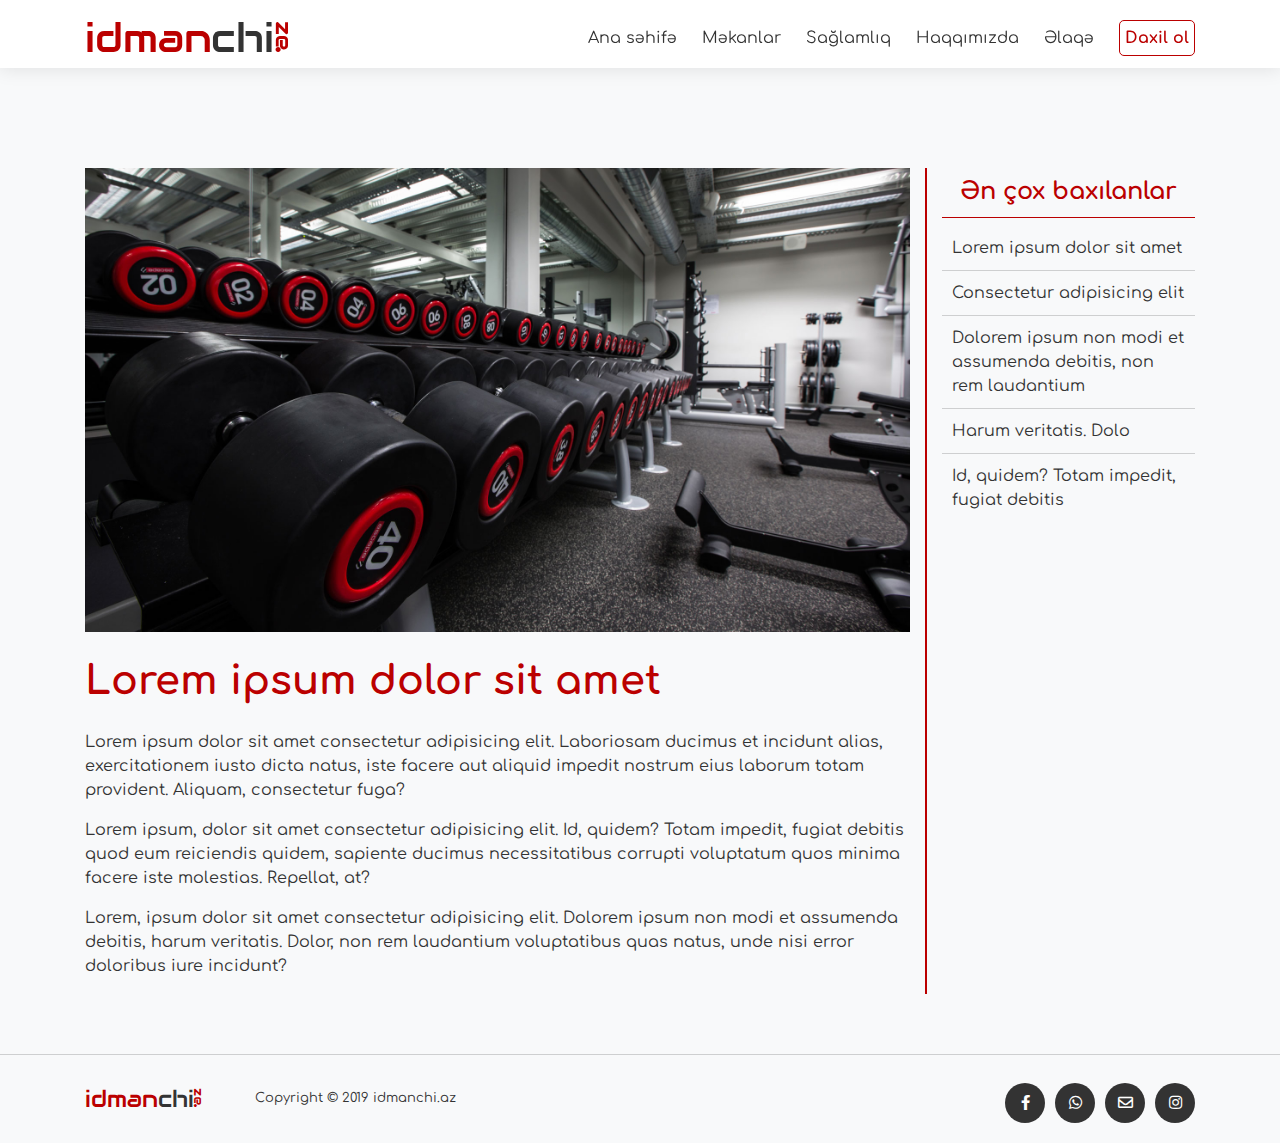
<file: programBlog.html>
<!DOCTYPE html>
<html lang="en">

<head>
    <meta charset="UTF-8">
    <meta name="viewport" content="width=device-width, initial-scale=1.0">
    <meta http-equiv="X-UA-Compatible" content="ie=edge">
    <title>idmanchi</title>
    <link rel="icon" type="image/png" href="img/i2.png">

    <!-- icon -->
    <link rel="stylesheet" href="https://use.fontawesome.com/releases/v5.7.0/css/all.css">

    <!-- bootstrap -->
    <link rel="stylesheet" href="https://stackpath.bootstrapcdn.com/bootstrap/4.2.1/css/bootstrap.min.css">

    <!-- plugin -->
    <link rel="stylesheet" href="scss/foxholder.min.css">

    <!-- fonts -->
    <link href="https://fonts.googleapis.com/css?family=Comfortaa:400,700" rel="stylesheet">
    <link href="https://fonts.googleapis.com/css?family=Audiowide" rel="stylesheet">

    <!-- main -->
    <link rel="stylesheet" href="scss/style.css">
</head>



<body>
    <div id="loader">
        <div class="pulse"></div>
    </div>
    <header class="scrolled">
        <div class="container-fluid registration d-none">
            <div class="row sign-in justify-content-center iRegistration d-none">
                <div class="col-lg-4  col-sm-8 col-md-6 d-flex align-items-center">
                    <div class="sign">
                        <form class="iReg">
                            <input id="name" type="text" placeholder="Ad">
                            <input id="surname" type="text" placeholder="Soyad">
                            <input id="mail" type="email" placeholder="E-poçt">
                            <input id="pass" type="password" placeholder="Şifrə">
                            <input id="pass2" type="password" placeholder="Şifrə">
                            <div class="sbm text-center">
                                <button type="submit" class="iBtn">Qeydiyyat</button>
                            </div>
                        </form>
                        <i class="fas fa-times"></i>
                    </div>
                </div>
            </div>
            <div class="row sign-in justify-content-center iSigning d-none">
                <div class="col-lg-4  col-sm-8 col-md-6 d-flex align-items-center">
                    <div class="sign text-center">
                        <form class="iReg">
                            <input id="mail" type="email" placeholder="E-poçt">
                            <input id="pass" type="password" placeholder="Şifrə">
                            <div class="sbm text-center">
                                <a href="#" class="remember">Şifrəni unutmusunuz?</a>
                                <a href="#" class="iBtn">Daxil ol</a>
                            </div>
                        </form>
                        <p>və ya</p>
                        <span class="iBtn">Qeydiyyatdan keç</span>
                        <i class="fas fa-times"></i>
                    </div>
                </div>
            </div>
            <div class="row sign-in justify-content-center iRemember d-none">
                <div class="col-lg-4  col-sm-8 col-md-6 d-flex align-items-center">
                    <div class="sign text-center">
                        <form class="iReg">
                            <input id="mail" type="email" placeholder="E-poçt">
                            <div class="sbm text-center">
                                <a href="#" class="iBtn mt-2">Təsdiqlə</a>
                            </div>
                        </form>
                        <i class="fas fa-times"></i>
                    </div>
                </div>
            </div>
        </div>
        <div class="container">
            <div class="row justify-content-between pt-2 d-flex align-items-center">
                <div class="col-lg-3">
                    <a href="index.html">
                        <span class="idman">idman</span>
                        <span class="chi">chi</span>
                        <span class="dot">.</span>
                        <span class="az">az</span>
                    </a>
                </div>
                <div class="col-lg-9 text-right">
                    <ul class="desktop">
                        <li><a href="index.html">Ana səhifə</a></li>

                        <!-- mekanlar -->
                        <li class="iDrop" style="position: relative">
                            <a href="categories.html">Məkanlar</a>
                            <div class="iDown text-left">
                                <ul>
                                    <li>
                                        <a href="categories.html">Fitness zalları</a>
                                    </li>
                                    <li>
                                        <a href="categories.html">Futbol meydançaları</a>
                                    </li>
                                    <li class="iSubDrop">
                                        <a href="categories.html">Təkbətək idman növləri</a>
                                        <div class="iSub">
                                            <ul>
                                                <li><a href="categories.html">Boks</a></li>
                                                <li><a href="categories.html">Kikboks</a></li>
                                                <li><a href="categories.html">Güləş</a></li>
                                                <li><a href="categories.html">Cudo</a></li>
                                                <li><a href="categories.html">Karate</a></li>
                                                <li><a href="categories.html">Taekvondo</a></li>
                                                <li style="border: none"><a href="categories.html">Qaydasız döyüş</a>
                                                </li>
                                            </ul>
                                        </div>
                                    </li>
                                    <li>
                                        <a href="categories.html">Hovuzlar</a>
                                    </li>
                                    <li style="border:none" class="iSubDrop">
                                        <a href="categories.html">Mağazalar</a>
                                        <div class="iSub">
                                            <ul>
                                                <li><a href="categories.html">İdman malları</a></li>
                                                <li><a href="categories.html">İdman alətləri</a></li>
                                                <li style="border: none"><a href="categories.html">İdman qidaları</a>
                                                </li>
                                            </ul>
                                        </div>
                                    </li>
                                </ul>
                            </div>
                        </li>
                        <!-- saglamliq -->
                        <li class="iDrop" style="position: relative">
                            <a href="health.html">Sağlamlıq</a>
                            <div class="iDown text-left" style="width: 250%">
                                <ul>
                                    <li>
                                        <a href="programs.html">Məşq proqramları</a>
                                    </li>
                                    <li>
                                        <a href="calculation.html">Sağlamlıq hesablamaları</a>
                                    </li>
                                    <li>
                                        <a href="nutrition.html">Qidalar</a>
                                    </li>
                                    <li style="border:none">
                                        <a href="motivation.html">Motivasiya</a>
                                    </li>
                                </ul>
                            </div>
                        </li>
                        <li><a href="about.html">Haqqımızda</a></li>

                        <!-------------------------- magazalar ---------------------------->
                        <!-- <li class="iDrop" style="position: relative">
                            <a href="shop.html">Mağazalar</a>
                            <div class="iDown text-left" style="width: 180%">
                                <ul>
                                    <li>
                                        <a href="shop.html">İdman malları</a>
                                    </li>
                                    <li>
                                        <a href="shop.html">İdman qidaları</a>
                                    </li>
                                    <li style="border:none">
                                        <a href="shop.html">İdman alətləri</a>
                                    </li>
                                </ul>
                            </div>
                        </li> -->
                        <!---------------------- ------------------------------------- -->

                        <li><a href="contact.html">Əlaqə</a></li>

                        <!-- user -->
                        <li class="sign"><a class="iBtn enter">Daxil ol</a></li>
                        <li class="profile d-none userDrop">
                            <a href="#"><i class="fas fa-user"></i></a>
                            <div class="userDown text-left d-none">
                                <strong>Ad Soyad</strong>
                                <div class="promo d-flex justify-content-between">
                                    <span>Mövcud promokod: </span>
                                    <span class="code">D4QSE2</span>
                                </div>
                                <a href="#" class="iBtn code">Promokod əldə et</a>
                                <a href="#" class="iBtn exit">Çıxış</a>
                            </div>
                        </li>

                    </ul>
                    <div class="menu">
                        <div class="menuIcon">
                            <span></span>
                            <span></span>
                            <span></span>
                        </div>

                    </div>

                </div>

            </div>

        </div>
    </header>
    <div class="container-fluid iMenu">
        <div class="row" style="background: white; margin-bottom:80px">
            <div class="col-md-12">
                <ul class="small">
                    <!-- user -->
                    <li class="sign text-center"><a class="iBtn enter">Daxil ol</a></li>
                    <li class="profile d-none userDrop">
                        <div class="userDown text-left">
                            <strong>Ad Soyad</strong>
                            <div class="promo d-flex justify-content-between">
                                <span>Mövcud promokod: </span>
                                <span class="code">D4QSE2</span>
                            </div>
                            <div class="row">
                                <div class="col-6">
                                    <a href="#" class="iBtn code">Promokod</a>
                                </div>
                                <div class="col-6">
                                    <a href="#" class="iBtn">Çıxış</a>
                                </div>
                            </div>
                        </div>
                    </li>
                    <li><a href="index.html">Ana səhifə</a></li>

                    <!-- mekanlar -->
                    <li class="iDrop" style="position: relative">
                        <a href="categories.html">Məkanlar</a>
                        <i class="fas fa-sort-down"></i>
                        <div class="iDown text-left">
                            <ul>
                                <li>
                                    <a href="categories.html">Fitness zalları</a>
                                </li>
                                <li>
                                    <a href="categories.html">Futbol meydançaları</a>
                                </li>
                                <li class="iSubDrop">
                                    <a href="categories.html">Təkbətək idman növləri</a>
                                    <i class="fas fa-sort-down"></i>
                                    <div class="iSub">
                                        <ul>
                                            <li><a href="categories.html">Boks</a></li>
                                            <li><a href="categories.html">Kikboks</a></li>
                                            <li><a href="categories.html">Güləş</a></li>
                                            <li><a href="categories.html">Cudo</a></li>
                                            <li><a href="categories.html">Karate</a></li>
                                            <li><a href="categories.html">Taekvondo</a></li>
                                            <li><a href="categories.html">Qaydasız döyüş</a>
                                            </li>
                                        </ul>
                                    </div>
                                </li>
                                <li>
                                    <a href="categories.html">Hovuzlar</a>
                                </li>
                                <li class="iSubDrop">
                                    <a href="categories.html">Mağazalar</a>
                                    <i class="fas fa-sort-down"></i>
                                    <div class="iSub">
                                        <ul>
                                            <li><a href="categories.html">İdman malları</a></li>
                                            <li><a href="categories.html">İdman alətləri</a></li>
                                            <li><a href="categories.html">İdman qidaları</a></li>
                                        </ul>
                                    </div>
                                </li>
                            </ul>
                        </div>
                    </li>
                    <!-- saglamliq -->
                    <li class="iDrop" style="position: relative">
                        <a href="health.html">Sağlamlıq</a>
                        <i class="fas fa-sort-down"></i>
                        <div class="iDown text-left">
                            <ul>
                                <li>
                                    <a href="programs.html">Məşq proqramları</a>
                                </li>
                                <li>
                                    <a href="calculation.html">Sağlamlıq hesablamaları</a>
                                </li>
                                <li>
                                    <a href="nutrition.html">Qidalar</a>
                                </li>
                                <li>
                                    <a href="motivation.html">Motivasiya</a>
                                </li>
                            </ul>
                        </div>
                    </li>
                    <li><a href="about.html">Haqqımızda</a></li>
                    <li><a href="contact.html">Əlaqə</a></li>
                </ul>
            </div>
        </div>

    </div>
    <main>
        <section id="blog">
            <div class="container">
                <div class="row">

                    <div class="col-md-9 mt-5">
                        <div class="mainPhoto mekanlar">
                            <img src="img/safasf.jpg">
                        </div>
                        <div class="mekanlar">
                            <h1>Lorem ipsum dolor sit amet</h1>
                            <p>Lorem ipsum dolor sit amet consectetur adipisicing elit. Laboriosam
                                ducimus et incidunt
                                alias, exercitationem iusto dicta natus, iste facere aut aliquid impedit nostrum eius
                                laborum totam provident. Aliquam, consectetur fuga?</p>
                            <p>Lorem ipsum, dolor sit amet consectetur adipisicing elit. Id, quidem? Totam impedit,
                                fugiat
                                debitis quod eum reiciendis quidem, sapiente ducimus necessitatibus corrupti voluptatum
                                quos
                                minima facere iste molestias. Repellat, at?</p>
                            <p>Lorem, ipsum dolor sit amet consectetur adipisicing elit. Dolorem ipsum non modi et
                                assumenda
                                debitis, harum veritatis. Dolor, non rem laudantium voluptatibus quas natus, unde nisi
                                error
                                doloribus iure incidunt?</p>
                        </div>
                    </div>
                    <div class="col-md-3 mt-5">
                        <h4>Ən çox baxılanlar</h4>
                        <ul>
                            <li>
                                <a href="programBlog.html">Lorem ipsum dolor sit amet</a>
                            </li>
                            <li>
                                <a href="programBlog.html">Consectetur adipisicing elit</a>
                            </li>
                            <li>
                                <a href="programBlog.html">Dolorem ipsum non modi et assumenda debitis, non rem
                                    laudantium</a>
                            </li>
                            <li>
                                <a href="programBlog.html">Harum veritatis. Dolo</a>
                            </li>
                            <li style="border:none">
                                <a href="programBlog.html">Id, quidem? Totam impedit, fugiat debitis </a>
                            </li>
                        </ul>
                    </div>
                </div>
            </div>
        </section>
    </main>
    <footer>
        <div class="container-fluid">
            <div class="container">
                <div class="row align-items-center">
                    <div class="col-6 col-lg-1 logo">
                        <div class="iLogo">
                            <a href="index.html">
                                <span class="idman">idman</span>
                                <span class="chi">chi</span>
                                <span class="dot">.</span>
                                <span class="az">az</span>
                            </a>
                        </div>

                    </div>
                    <div class="col-6 col-lg-4 copy">
                        <p>Сopyright © 2019 idmanchi.az</p>
                    </div>
                    <div class="col-lg-7 info mt-2">
                        <div class="socials">
                            <ul>
                                <li>
                                    <a href="#" class="fb" title="Facebook">
                                        <i class="fab fa-facebook-f"></i>
                                    </a>
                                </li>
                                <li>
                                    <a href="#" class="wp" title="Whatsapp">
                                        <i class="fab fa-whatsapp"></i>
                                    </a>
                                </li>
                                <li>
                                    <a href="#" class="gm" title="E-mail">
                                        <i class="far fa-envelope"></i>
                                    </a>
                                </li>
                                <li>
                                    <a href="#" class="ig" title="Instagram">
                                        <i class="fab fa-instagram"></i>
                                    </a>
                                </li>
                            </ul>
                        </div>
                    </div>

                </div>
            </div>
        </div>
    </footer>

    <script src="https://cdnjs.cloudflare.com/ajax/libs/jquery/3.3.1/jquery.min.js"></script>
    <script src="https://cdnjs.cloudflare.com/ajax/libs/popper.js/1.14.7/umd/popper.min.js"></script>
    <script src="https://stackpath.bootstrapcdn.com/bootstrap/4.3.1/js/bootstrap.min.js"></script>

    <!----------------------- plugin ----------------------------->
    <script src="js/plugins/foxholder.js"></script>
    <script src="js/plugins/skroll.min.js"></script>
    <!------------------------------------------------------------>


    <!----------------------- main ----------------------------->
    <script src="js/scrollplugin.js"></script>
    <script src="js/script.js"></script>
    <!---------------------------------------------------------->

</body>

</html>
</file>
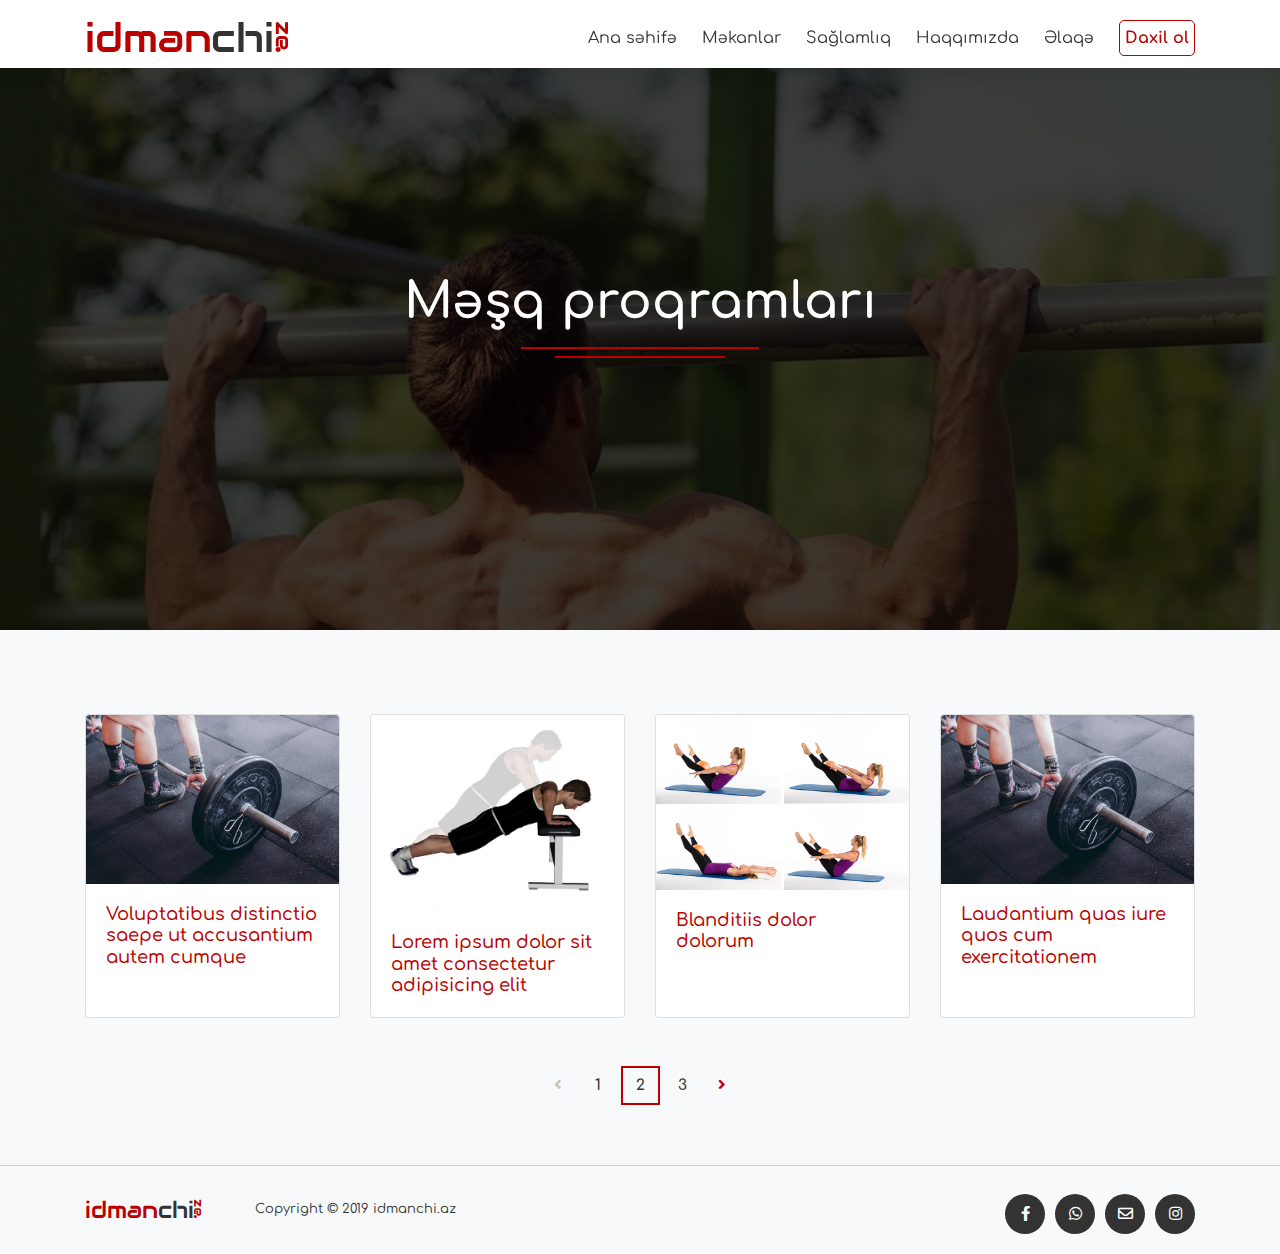
<file: programs.html>
<!DOCTYPE html>
<html lang="en">

<head>
    <meta charset="UTF-8">
    <meta name="viewport" content="width=device-width, initial-scale=1.0">
    <meta http-equiv="X-UA-Compatible" content="ie=edge">
    <title>idmanchi</title>
    <link rel="icon" type="image/png" href="img/i2.png">

    <!-- icon -->
    <link rel="stylesheet" href="https://use.fontawesome.com/releases/v5.7.0/css/all.css">

    <!-- bootstrap -->
    <link rel="stylesheet" href="https://stackpath.bootstrapcdn.com/bootstrap/4.2.1/css/bootstrap.min.css">

    <!-- plugin -->
    <link rel="stylesheet" href="scss/foxholder.min.css">

    <!-- fonts -->
    <link href="https://fonts.googleapis.com/css?family=Comfortaa:400,700" rel="stylesheet">
    <link href="https://fonts.googleapis.com/css?family=Audiowide" rel="stylesheet">

    <!-- main -->
    <link rel="stylesheet" href="scss/style.css">
</head>



<body>
    <div id="loader">
        <div class="pulse"></div>
    </div>
    <header class="scrolled">
        <div class="container-fluid registration d-none">
            <div class="row sign-in justify-content-center iRegistration d-none">
                <div class="col-lg-4  col-sm-8 col-md-6 d-flex align-items-center">
                    <div class="sign">
                        <form class="iReg">
                            <input id="name" type="text" placeholder="Ad">
                            <input id="surname" type="text" placeholder="Soyad">
                            <input id="mail" type="email" placeholder="E-poçt">
                            <input id="pass" type="password" placeholder="Şifrə">
                            <input id="pass2" type="password" placeholder="Şifrə">
                            <div class="sbm text-center">
                                <button type="submit" class="iBtn">Qeydiyyat</button>
                            </div>
                        </form>
                        <i class="fas fa-times"></i>
                    </div>
                </div>
            </div>
            <div class="row sign-in justify-content-center iSigning d-none">
                <div class="col-lg-4  col-sm-8 col-md-6 d-flex align-items-center">
                    <div class="sign text-center">
                        <form class="iReg">
                            <input id="mail" type="email" placeholder="E-poçt">
                            <input id="pass" type="password" placeholder="Şifrə">
                            <div class="sbm text-center">
                                <a href="#" class="remember">Şifrəni unutmusunuz?</a>
                                <a href="#" class="iBtn">Daxil ol</a>
                            </div>
                        </form>
                        <p>və ya</p>
                        <span class="iBtn">Qeydiyyatdan keç</span>
                        <i class="fas fa-times"></i>
                    </div>
                </div>
            </div>
            <div class="row sign-in justify-content-center iRemember d-none">
                <div class="col-lg-4  col-sm-8 col-md-6 d-flex align-items-center">
                    <div class="sign text-center">
                        <form class="iReg">
                            <input id="mail" type="email" placeholder="E-poçt">
                            <div class="sbm text-center">
                                <a href="#" class="iBtn mt-2">Təsdiqlə</a>
                            </div>
                        </form>
                        <i class="fas fa-times"></i>
                    </div>
                </div>
            </div>
        </div>
        <div class="container">
            <div class="row justify-content-between pt-2 d-flex align-items-center">
                <div class="col-lg-3">
                    <a href="index.html">
                        <span class="idman">idman</span>
                        <span class="chi">chi</span>
                        <span class="dot">.</span>
                        <span class="az">az</span>
                    </a>
                </div>
                <div class="col-lg-9 text-right">
                    <ul class="desktop">
                        <li><a href="index.html">Ana səhifə</a></li>

                        <!-- mekanlar -->
                        <li class="iDrop" style="position: relative">
                            <a href="categories.html">Məkanlar</a>
                            <div class="iDown text-left">
                                <ul>
                                    <li>
                                        <a href="categories.html">Fitness zalları</a>
                                    </li>
                                    <li>
                                        <a href="categories.html">Futbol meydançaları</a>
                                    </li>
                                    <li class="iSubDrop">
                                        <a href="categories.html">Təkbətək idman növləri</a>
                                        <div class="iSub">
                                            <ul>
                                                <li><a href="categories.html">Boks</a></li>
                                                <li><a href="categories.html">Kikboks</a></li>
                                                <li><a href="categories.html">Güləş</a></li>
                                                <li><a href="categories.html">Cudo</a></li>
                                                <li><a href="categories.html">Karate</a></li>
                                                <li><a href="categories.html">Taekvondo</a></li>
                                                <li style="border: none"><a href="categories.html">Qaydasız döyüş</a>
                                                </li>
                                            </ul>
                                        </div>
                                    </li>
                                    <li>
                                        <a href="categories.html">Hovuzlar</a>
                                    </li>
                                    <li style="border:none" class="iSubDrop">
                                        <a href="categories.html">Mağazalar</a>
                                        <div class="iSub">
                                            <ul>
                                                <li><a href="categories.html">İdman malları</a></li>
                                                <li><a href="categories.html">İdman alətləri</a></li>
                                                <li style="border: none"><a href="categories.html">İdman qidaları</a>
                                                </li>
                                            </ul>
                                        </div>
                                    </li>
                                </ul>
                            </div>
                        </li>
                        <!-- saglamliq -->
                        <li class="iDrop" style="position: relative">
                            <a href="health.html">Sağlamlıq</a>
                            <div class="iDown text-left" style="width: 250%">
                                <ul>
                                    <li>
                                        <a href="programs.html">Məşq proqramları</a>
                                    </li>
                                    <li>
                                        <a href="calculation.html">Sağlamlıq hesablamaları</a>
                                    </li>
                                    <li>
                                        <a href="nutrition.html">Qidalar</a>
                                    </li>
                                    <li style="border:none">
                                        <a href="motivation.html">Motivasiya</a>
                                    </li>
                                </ul>
                            </div>
                        </li>
                        <li><a href="about.html">Haqqımızda</a></li>

                        <!-------------------------- magazalar ---------------------------->
                        <!-- <li class="iDrop" style="position: relative">
                            <a href="shop.html">Mağazalar</a>
                            <div class="iDown text-left" style="width: 180%">
                                <ul>
                                    <li>
                                        <a href="shop.html">İdman malları</a>
                                    </li>
                                    <li>
                                        <a href="shop.html">İdman qidaları</a>
                                    </li>
                                    <li style="border:none">
                                        <a href="shop.html">İdman alətləri</a>
                                    </li>
                                </ul>
                            </div>
                        </li> -->
                        <!---------------------- ------------------------------------- -->

                        <li><a href="contact.html">Əlaqə</a></li>

                        <!-- user -->
                        <li class="sign"><a class="iBtn enter">Daxil ol</a></li>
                        <li class="profile d-none userDrop">
                            <a href="#"><i class="fas fa-user"></i></a>
                            <div class="userDown text-left d-none">
                                <strong>Ad Soyad</strong>
                                <div class="promo d-flex justify-content-between">
                                    <span>Mövcud promokod: </span>
                                    <span class="code">D4QSE2</span>
                                </div>
                                <a href="#" class="iBtn code">Promokod əldə et</a>
                                <a href="#" class="iBtn exit">Çıxış</a>
                            </div>
                        </li>

                    </ul>
                    <div class="menu">
                        <div class="menuIcon">
                            <span></span>
                            <span></span>
                            <span></span>
                        </div>

                    </div>

                </div>

            </div>

        </div>
    </header>
    <div class="container-fluid iMenu">
        <div class="row" style="background: white; margin-bottom:80px">
            <div class="col-md-12">
                <ul class="small">
                    <!-- user -->
                    <li class="sign text-center"><a class="iBtn enter">Daxil ol</a></li>
                    <li class="profile d-none userDrop">
                        <div class="userDown text-left">
                            <strong>Ad Soyad</strong>
                            <div class="promo d-flex justify-content-between">
                                <span>Mövcud promokod: </span>
                                <span class="code">D4QSE2</span>
                            </div>
                            <div class="row">
                                <div class="col-6">
                                    <a href="#" class="iBtn code">Promokod</a>
                                </div>
                                <div class="col-6">
                                    <a href="#" class="iBtn">Çıxış</a>
                                </div>
                            </div>
                        </div>
                    </li>
                    <li><a href="index.html">Ana səhifə</a></li>

                    <!-- mekanlar -->
                    <li class="iDrop" style="position: relative">
                        <a href="categories.html">Məkanlar</a>
                        <i class="fas fa-sort-down"></i>
                        <div class="iDown text-left">
                            <ul>
                                <li>
                                    <a href="categories.html">Fitness zalları</a>
                                </li>
                                <li>
                                    <a href="categories.html">Futbol meydançaları</a>
                                </li>
                                <li class="iSubDrop">
                                    <a href="categories.html">Təkbətək idman növləri</a>
                                    <i class="fas fa-sort-down"></i>
                                    <div class="iSub">
                                        <ul>
                                            <li><a href="categories.html">Boks</a></li>
                                            <li><a href="categories.html">Kikboks</a></li>
                                            <li><a href="categories.html">Güləş</a></li>
                                            <li><a href="categories.html">Cudo</a></li>
                                            <li><a href="categories.html">Karate</a></li>
                                            <li><a href="categories.html">Taekvondo</a></li>
                                            <li><a href="categories.html">Qaydasız döyüş</a>
                                            </li>
                                        </ul>
                                    </div>
                                </li>
                                <li>
                                    <a href="categories.html">Hovuzlar</a>
                                </li>
                                <li class="iSubDrop">
                                    <a href="categories.html">Mağazalar</a>
                                    <i class="fas fa-sort-down"></i>
                                    <div class="iSub">
                                        <ul>
                                            <li><a href="categories.html">İdman malları</a></li>
                                            <li><a href="categories.html">İdman alətləri</a></li>
                                            <li><a href="categories.html">İdman qidaları</a></li>
                                        </ul>
                                    </div>
                                </li>
                            </ul>
                        </div>
                    </li>
                    <!-- saglamliq -->
                    <li class="iDrop" style="position: relative">
                        <a href="health.html">Sağlamlıq</a>
                        <i class="fas fa-sort-down"></i>
                        <div class="iDown text-left">
                            <ul>
                                <li>
                                    <a href="programs.html">Məşq proqramları</a>
                                </li>
                                <li>
                                    <a href="calculation.html">Sağlamlıq hesablamaları</a>
                                </li>
                                <li>
                                    <a href="nutrition.html">Qidalar</a>
                                </li>
                                <li>
                                    <a href="motivation.html">Motivasiya</a>
                                </li>
                            </ul>
                        </div>
                    </li>
                    <li><a href="about.html">Haqqımızda</a></li>
                    <li><a href="contact.html">Əlaqə</a></li>
                </ul>
            </div>
        </div>

    </div>
    <main>
        <section id="headBg" class="programIndex">
            <div class="container">
                <div class="row justify-content-center m-0">
                    <div class="col-lg-12 iHead iHead2">
                        <h2>Məşq proqramları</h2>
                    </div>
                    <div class="col-lg-4 text-center iHead iHead2">
                        <span></span>
                        <span class="sec"></span>
                    </div>
                </div>
            </div>
        </section>
        <section id="mainPrograms">
            <div class="container">
                <div class="row">
                    <div class="col-lg-12">
                        <div class="row iCard mekanlar">
                            
                            <div class="col-lg-3 col-sm-6 mt-4">
                                <a href="programBlog.html">
                                    <div class="card">
                                        <div class="photo">
                                            <img src="img/programs/2.jpeg" class="card-img-top">
                                        </div>
                                        <div class="card-body">
                                            <h5 class="card-title">Voluptatibus distinctio saepe ut accusantium autem
                                                cumque</h5>
                                        </div>
                                    </div>
                                </a>
                            </div>
                            <div class="col-lg-3 col-sm-6 mt-4">
                                <a href="programBlog.html">
                                    <div class="card">
                                        <div class="photo">
                                            <img src="img/programs/1.jpg" class="card-img-top">
                                        </div>
                                        <div class="card-body">
                                            <h5 class="card-title">Lorem ipsum dolor sit amet consectetur adipisicing
                                                elit</h5>
                                        </div>
                                    </div>
                                </a>
                            </div>
                            <div class="col-lg-3 col-sm-6 mt-4">
                                <a href="programBlog.html">
                                    <div class="card">
                                        <div class="photo">
                                            <img src="img/programs/3.png" class="card-img-top">
                                        </div>
                                        <div class="card-body">
                                            <h5 class="card-title">Blanditiis dolor dolorum</h5>
                                        </div>
                                    </div>
                                </a>
                            </div>
                            <div class="col-lg-3 col-sm-6 mt-4">
                                <a href="programBlog.html">
                                    <div class="card">
                                        <div class="photo">
                                            <img src="img/programs/2.jpeg" class="card-img-top">
                                        </div>
                                        <div class="card-body">
                                            <h5 class="card-title">Laudantium quas iure quos cum exercitationem</h5>
                                        </div>
                                    </div>
                                </a>
                            </div>

                        </div>
                    </div>
                </div>
                <div class="row pag mt-5">
                    <div class="col-lg-12 text-center">
                        <ul>
                            <li class="prev disabled"><a href="#" tabindex="-1"><i class="fas fa-angle-left"></i></a>
                            </li>
                            <li><a href="#">1</a></li>
                            <li class="selected"><a href="#">2</a></li>
                            <li><a href="#">3</a></li>
                            <li class="next"><a href="#"><i class="fas fa-angle-right"></i></a></li>
                        </ul>
                    </div>
                </div>
            </div>
        </section>
    </main>
    <footer>
        <div class="container-fluid">
            <div class="container">
                <div class="row align-items-center">
                    <div class="col-6 col-lg-1 logo">
                        <div class="iLogo">
                            <a href="index.html">
                                <span class="idman">idman</span>
                                <span class="chi">chi</span>
                                <span class="dot">.</span>
                                <span class="az">az</span>
                            </a>
                        </div>

                    </div>
                    <div class="col-6 col-lg-4 copy">
                        <p>Сopyright © 2019 idmanchi.az</p>
                    </div>
                    <div class="col-lg-7 info mt-2">
                        <div class="socials">
                            <ul>
                                <li>
                                    <a href="#" class="fb" title="Facebook">
                                        <i class="fab fa-facebook-f"></i>
                                    </a>
                                </li>
                                <li>
                                    <a href="#" class="wp" title="Whatsapp">
                                        <i class="fab fa-whatsapp"></i>
                                    </a>
                                </li>
                                <li>
                                    <a href="#" class="gm" title="E-mail">
                                        <i class="far fa-envelope"></i>
                                    </a>
                                </li>
                                <li>
                                    <a href="#" class="ig" title="Instagram">
                                        <i class="fab fa-instagram"></i>
                                    </a>
                                </li>
                            </ul>
                        </div>
                    </div>

                </div>
            </div>
        </div>
    </footer>

    <script src="https://cdnjs.cloudflare.com/ajax/libs/jquery/3.3.1/jquery.min.js"></script>
    <script src="https://cdnjs.cloudflare.com/ajax/libs/popper.js/1.14.7/umd/popper.min.js"></script>
    <script src="https://stackpath.bootstrapcdn.com/bootstrap/4.3.1/js/bootstrap.min.js"></script>

    <!----------------------- plugin ----------------------------->
    <script src="js/plugins/foxholder.js"></script>
    <script src="js/plugins/skroll.min.js"></script>
    <!------------------------------------------------------------>


    <!----------------------- main ----------------------------->
    <script src="js/scrollplugin.js"></script>
    <script src="js/script.js"></script>
    <!---------------------------------------------------------->

</body>

</html>
</file>
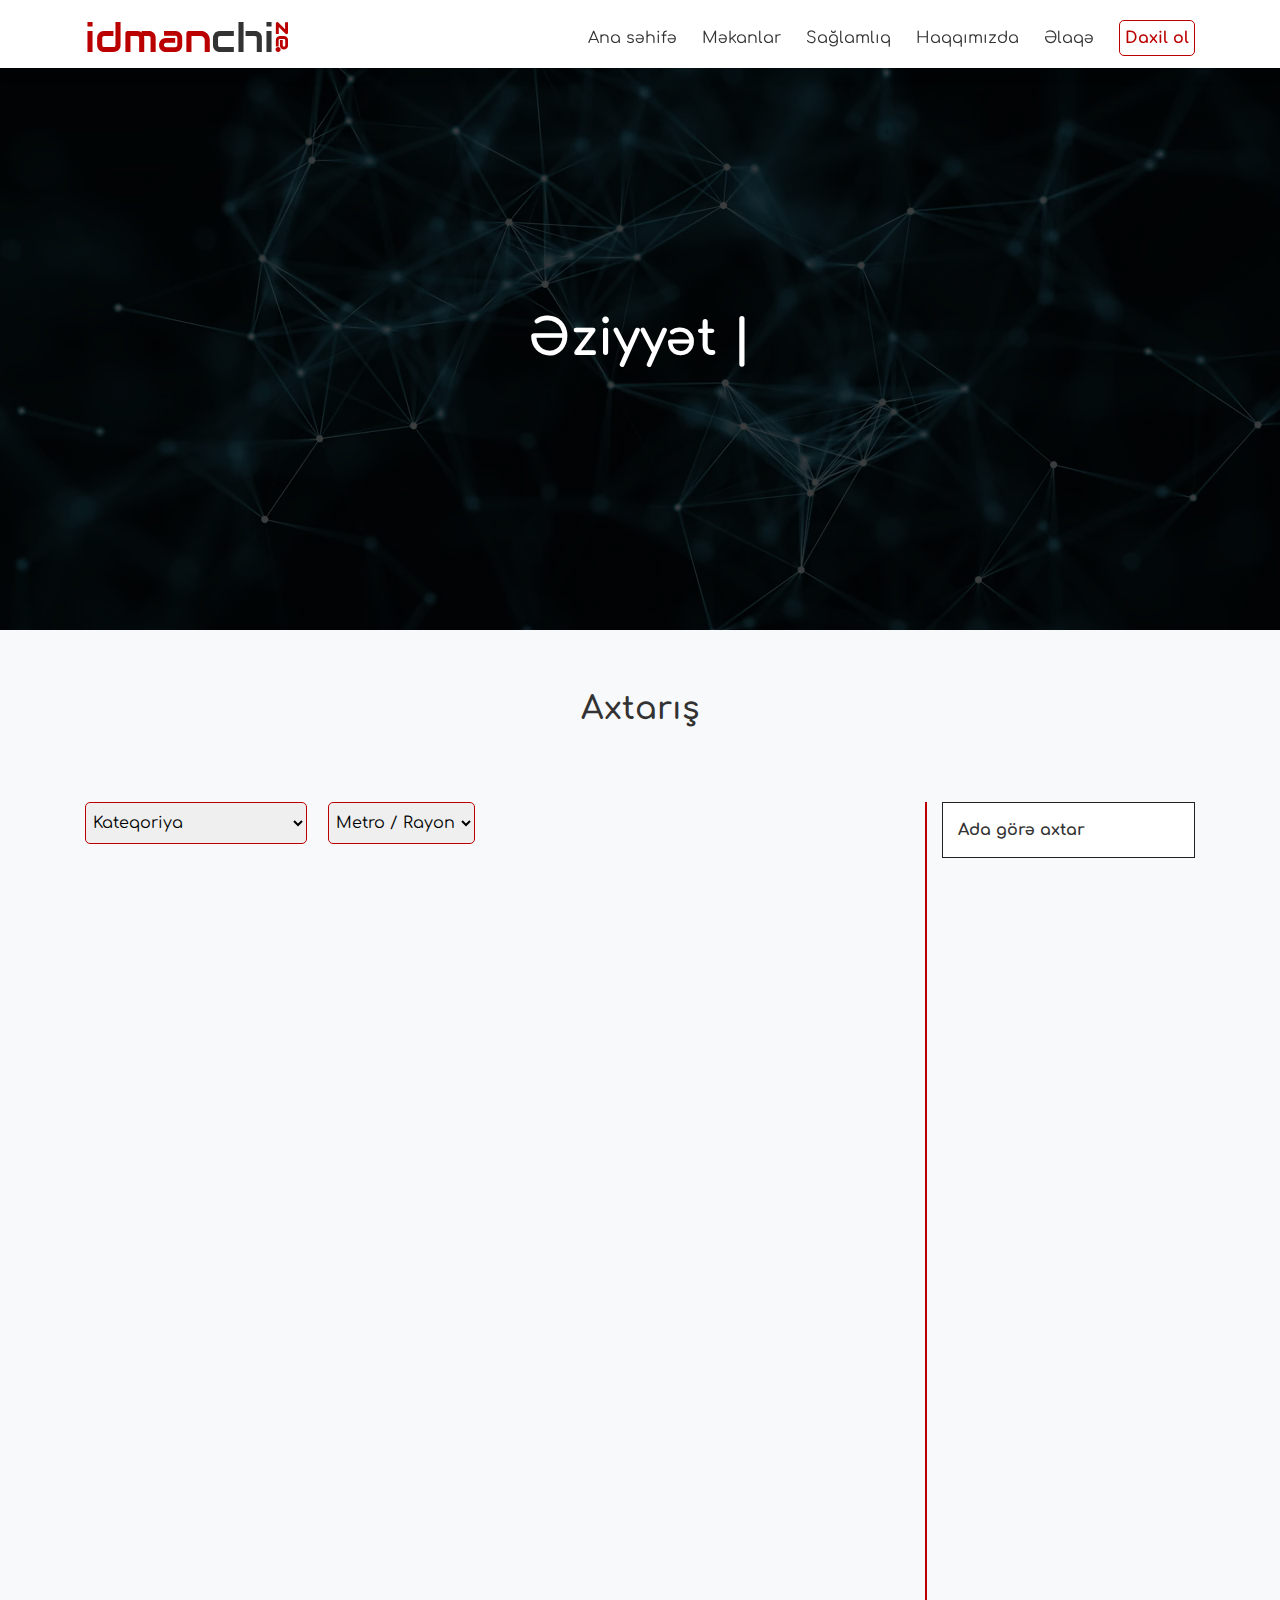
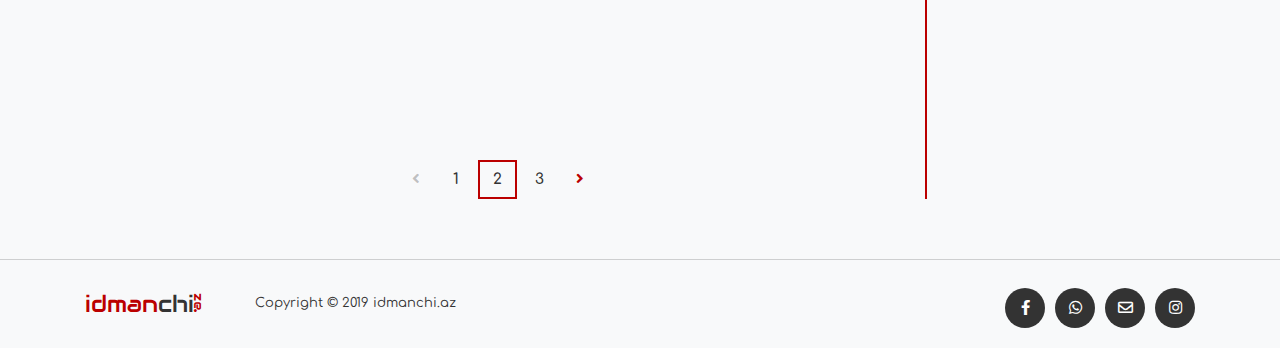
<file: search.html>
<!DOCTYPE html>
<html lang="en">

<head>
    <meta charset="UTF-8">
    <meta name="viewport" content="width=device-width, initial-scale=1.0">
    <meta http-equiv="X-UA-Compatible" content="ie=edge">
    <title>idmanchi</title>
    <link rel="icon" type="image/png" href="img/i2.png">

    <!-- icon -->
    <link rel="stylesheet" href="https://use.fontawesome.com/releases/v5.7.0/css/all.css">

    <!-- bootstrap -->
    <link rel="stylesheet" href="https://stackpath.bootstrapcdn.com/bootstrap/4.2.1/css/bootstrap.min.css">

    <!-- plugin -->
    <link rel="stylesheet" href="scss/foxholder.min.css">

    <!-- fonts -->
    <link href="https://fonts.googleapis.com/css?family=Comfortaa:400,700" rel="stylesheet">
    <link href="https://fonts.googleapis.com/css?family=Audiowide" rel="stylesheet">

    <!-- main -->
    <link rel="stylesheet" href="scss/style.css">
</head>



<body>
    <div id="loader">
        <div class="pulse"></div>
    </div>
    <header class="scrolled">
        <div class="container-fluid registration d-none">
            <div class="row sign-in justify-content-center iRegistration d-none">
                <div class="col-lg-4  col-sm-8 col-md-6 d-flex align-items-center">
                    <div class="sign">
                        <form class="iReg">
                            <input id="name" type="text" placeholder="Ad">
                            <input id="surname" type="text" placeholder="Soyad">
                            <input id="mail" type="email" placeholder="E-poçt">
                            <input id="pass" type="password" placeholder="Şifrə">
                            <input id="pass2" type="password" placeholder="Şifrə">
                            <div class="sbm text-center">
                                <button type="submit" class="iBtn">Qeydiyyat</button>
                            </div>
                        </form>
                        <i class="fas fa-times"></i>
                    </div>
                </div>
            </div>
            <div class="row sign-in justify-content-center iSigning d-none">
                <div class="col-lg-4  col-sm-8 col-md-6 d-flex align-items-center">
                    <div class="sign text-center">
                        <form class="iReg">
                            <input id="mail" type="email" placeholder="E-poçt">
                            <input id="pass" type="password" placeholder="Şifrə">
                            <div class="sbm text-center">
                                <a href="#" class="remember">Şifrəni unutmusunuz?</a>
                                <a href="#" class="iBtn">Daxil ol</a>
                            </div>
                        </form>
                        <p>və ya</p>
                        <span class="iBtn">Qeydiyyatdan keç</span>
                        <i class="fas fa-times"></i>
                    </div>
                </div>
            </div>
            <div class="row sign-in justify-content-center iRemember d-none">
                <div class="col-lg-4  col-sm-8 col-md-6 d-flex align-items-center">
                    <div class="sign text-center">
                        <form class="iReg">
                            <input id="mail" type="email" placeholder="E-poçt">
                            <div class="sbm text-center">
                                <a href="#" class="iBtn mt-2">Təsdiqlə</a>
                            </div>
                        </form>
                        <i class="fas fa-times"></i>
                    </div>
                </div>
            </div>

        </div>
        <div class="container">
            <div class="row justify-content-between pt-2 d-flex align-items-center">
                <div class="col-lg-3">
                    <a href="index.html">
                        <span class="idman">idman</span>
                        <span class="chi">chi</span>
                        <span class="dot">.</span>
                        <span class="az">az</span>
                    </a>
                </div>
                <div class="col-lg-9 text-right">
                    <ul class="desktop">
                        <li><a href="index.html">Ana səhifə</a></li>

                        <!-- mekanlar -->
                        <li class="iDrop" style="position: relative">
                            <a href="categories.html">Məkanlar</a>
                            <div class="iDown text-left">
                                <ul>
                                    <li>
                                        <a href="categories.html">Fitness zalları</a>
                                    </li>
                                    <li>
                                        <a href="categories.html">Futbol meydançaları</a>
                                    </li>
                                    <li class="iSubDrop">
                                        <a href="categories.html">Təkbətək idman növləri</a>
                                        <div class="iSub">
                                            <ul>
                                                <li><a href="categories.html">Boks</a></li>
                                                <li><a href="categories.html">Kikboks</a></li>
                                                <li><a href="categories.html">Güləş</a></li>
                                                <li><a href="categories.html">Cudo</a></li>
                                                <li><a href="categories.html">Karate</a></li>
                                                <li><a href="categories.html">Taekvondo</a></li>
                                                <li style="border: none"><a href="categories.html">Qaydasız döyüş</a>
                                                </li>
                                            </ul>
                                        </div>
                                    </li>
                                    <li>
                                        <a href="categories.html">Hovuzlar</a>
                                    </li>
                                    <li style="border:none" class="iSubDrop">
                                        <a href="categories.html">Mağazalar</a>
                                        <div class="iSub">
                                            <ul>
                                                <li><a href="categories.html">İdman malları</a></li>
                                                <li><a href="categories.html">İdman alətləri</a></li>
                                                <li style="border: none"><a href="categories.html">İdman qidaları</a>
                                                </li>
                                            </ul>
                                        </div>
                                    </li>
                                </ul>
                            </div>
                        </li>
                        <!-- saglamliq -->
                        <li class="iDrop" style="position: relative">
                            <a href="health.html">Sağlamlıq</a>
                            <div class="iDown text-left" style="width: 250%">
                                <ul>
                                    <li>
                                        <a href="programs.html">Məşq proqramları</a>
                                    </li>
                                    <li>
                                        <a href="calculation.html">Sağlamlıq hesablamaları</a>
                                    </li>
                                    <li>
                                        <a href="nutrition.html">Qidalar</a>
                                    </li>
                                    <li style="border:none">
                                        <a href="motivation.html">Motivasiya</a>
                                    </li>
                                </ul>
                            </div>
                        </li>
                        <li><a href="about.html">Haqqımızda</a></li>

                        <!-------------------------- magazalar ---------------------------->
                        <!-- <li class="iDrop" style="position: relative">
                            <a href="shop.html">Mağazalar</a>
                            <div class="iDown text-left" style="width: 180%">
                                <ul>
                                    <li>
                                        <a href="shop.html">İdman malları</a>
                                    </li>
                                    <li>
                                        <a href="shop.html">İdman qidaları</a>
                                    </li>
                                    <li style="border:none">
                                        <a href="shop.html">İdman alətləri</a>
                                    </li>
                                </ul>
                            </div>
                        </li> -->
                        <!---------------------- ------------------------------------- -->

                        <li><a href="contact.html">Əlaqə</a></li>

                        <!-- user -->
                        <li class="sign"><a class="iBtn enter">Daxil ol</a></li>
                        <li class="profile d-none userDrop">
                            <a href="#"><i class="fas fa-user"></i></a>
                            <div class="userDown text-left d-none">
                                <strong>Ad Soyad</strong>
                                <div class="promo d-flex justify-content-between">
                                    <span>Mövcud promokod: </span>
                                    <span class="code">D4QSE2</span>
                                </div>
                                <a href="#" class="iBtn code">Promokod əldə et</a>
                                <a href="#" class="iBtn exit">Çıxış</a>
                            </div>
                        </li>

                    </ul>
                    <div class="menu">
                        <div class="menuIcon">
                            <span></span>
                            <span></span>
                            <span></span>
                        </div>

                    </div>

                </div>

            </div>

        </div>
    </header>
    <div class="container-fluid iMenu">
        <div class="row" style="background: white; margin-bottom:80px">
            <div class="col-md-12">
                <ul class="small">
                    <!-- user -->
                    <li class="sign text-center"><a class="iBtn enter">Daxil ol</a></li>
                    <li class="profile d-none userDrop">
                        <div class="userDown text-left">
                            <strong>Ad Soyad</strong>
                            <div class="promo d-flex justify-content-between">
                                <span>Mövcud promokod: </span>
                                <span class="code">D4QSE2</span>
                            </div>
                            <div class="row">
                                <div class="col-6">
                                    <a href="#" class="iBtn code">Promokod</a>
                                </div>
                                <div class="col-6">
                                    <a href="#" class="iBtn">Çıxış</a>
                                </div>
                            </div>
                        </div>
                    </li>
                    <li><a href="index.html">Ana səhifə</a></li>

                    <!-- mekanlar -->
                    <li class="iDrop" style="position: relative">
                        <a href="categories.html">Məkanlar</a>
                        <i class="fas fa-sort-down"></i>
                        <div class="iDown text-left">
                            <ul>
                                <li>
                                    <a href="categories.html">Fitness zalları</a>
                                </li>
                                <li>
                                    <a href="categories.html">Futbol meydançaları</a>
                                </li>
                                <li class="iSubDrop">
                                    <a href="categories.html">Təkbətək idman növləri</a>
                                    <i class="fas fa-sort-down"></i>
                                    <div class="iSub">
                                        <ul>
                                            <li><a href="categories.html">Boks</a></li>
                                            <li><a href="categories.html">Kikboks</a></li>
                                            <li><a href="categories.html">Güləş</a></li>
                                            <li><a href="categories.html">Cudo</a></li>
                                            <li><a href="categories.html">Karate</a></li>
                                            <li><a href="categories.html">Taekvondo</a></li>
                                            <li><a href="categories.html">Qaydasız döyüş</a>
                                            </li>
                                        </ul>
                                    </div>
                                </li>
                                <li>
                                    <a href="categories.html">Hovuzlar</a>
                                </li>
                                <li class="iSubDrop">
                                    <a href="categories.html">Mağazalar</a>
                                    <i class="fas fa-sort-down"></i>
                                    <div class="iSub">
                                        <ul>
                                            <li><a href="categories.html">İdman malları</a></li>
                                            <li><a href="categories.html">İdman alətləri</a></li>
                                            <li><a href="categories.html">İdman qidaları</a></li>
                                        </ul>
                                    </div>
                                </li>
                            </ul>
                        </div>
                    </li>
                    <!-- saglamliq -->
                    <li class="iDrop" style="position: relative">
                        <a href="health.html">Sağlamlıq</a>
                        <i class="fas fa-sort-down"></i>
                        <div class="iDown text-left">
                            <ul>
                                <li>
                                    <a href="programs.html">Məşq proqramları</a>
                                </li>
                                <li>
                                    <a href="calculation.html">Sağlamlıq hesablamaları</a>
                                </li>
                                <li>
                                    <a href="nutrition.html">Qidalar</a>
                                </li>
                                <li>
                                    <a href="motivation.html">Motivasiya</a>
                                </li>
                            </ul>
                        </div>
                    </li>
                    <li><a href="about.html">Haqqımızda</a></li>
                    <li><a href="contact.html">Əlaqə</a></li>
                </ul>
            </div>
        </div>

    </div>
    <main>
        <section id="searchBg">
            <video src="img/bg/search.mp4" autoplay="true" loop="true"></video>
            <div class="container d-flex align-items-center">
                <div class="col-lg-12">
                    <div class="type pt-5 text-center">
                        <span></span>
                        <div id="typed-strings">
                            <p>Əziyyət yoxdursa</p>
                            <p>zəfər də yoxdur</p>
                        </div>
                        <span id="typed"></span>
                    </div>
                </div>
            </div>
        </section>
        <section id="mainSearch">
            <div class="container">
                <div class="row justify-content-center mb-5">
                    <div class="col-lg-12 iHead">
                        <h2>Axtarış</h2>
                    </div>
                    <div class="col-lg-3 text-center iHead">
                        <span></span>
                        <span class="sec"></span>
                    </div>
                </div>
                <div class="row">
                    <div class="col-lg-9">
                        <div class="row">
                            <div class="col-lg-12">
                                <!-- kateqoriyalar -->
                                <div class="categories iCat mr-3">
                                    <select id="selecting" class="kombat">
                                        <option selected class="d-none">Kateqoriya</option>
                                        <option value="1">Fitness zalları</option>
                                        <option value="2">Futbol meydançaları</option>
                                        <option value="3">Təkbətək idman növləri</option>
                                        <option value="4">Hovuzlar</option>
                                        <option value="5">İdman malları</option>
                                        <option value="6">İdman qidaları</option>
                                        <option value="7">İdman alətləri</option>
                                    </select>
                                </div>

                                <!-- novler -->
                                <div class="categories sport-type mr-3 d-none">
                                    <select id="selecting">
                                        <option selected class="d-none">İdman növü</option>
                                        <option value="1">Boks</option>
                                        <option value="2">Kikboks</option>
                                        <option value="3">Güləş</option>
                                        <option value="4">Cüdo</option>
                                        <option value="5">Karate</option>
                                        <option value="6">Taekvondo</option>
                                        <option value="7">Qaydasız döyüş</option>
                                    </select>
                                </div>

                                <!-- sechim -->
                                <div class="categories iSelect mr-3">
                                    <select id="selecting">
                                        <option selected class="d-none">Metro / Rayon</option>
                                        <option value="1">Metro üzrə</option>
                                        <option value="2">Rayon üzrə</option>
                                    </select>
                                </div>

                                <!-- metrolar -->
                                <div class="categories metrolar mr-3 d-none">
                                    <select id="selecting">
                                        <option selected class="d-none">Metro</option>
                                        <option value="1">Dərnəgül</option>
                                        <option value="2">Azadlıq prospekti</option>
                                        <option value="3">Nəsimi</option>
                                        <option value="4">Memar Əcəmi</option>
                                        <option value="5">20 yanvar</option>
                                        <option value="6">İnşaatçılar</option>
                                        <option value="7">Elmlər akademiyası</option>
                                        <option value="8">Nizami</option>
                                        <option value="9">28 may</option>
                                        <option value="10">Xətai</option>
                                        <option value="11">Gənclik</option>
                                        <option value="12">Nəriman Nərimanov</option>
                                        <option value="13">Ulduz</option>
                                        <option value="14">Koroğlu</option>
                                        <option value="15">Qara Qarayev</option>
                                        <option value="16">Neftçilər</option>
                                        <option value="17">Xalaqlar dostluğu</option>
                                        <option value="18">Əhməhli</option>
                                        <option value="19">Həzi Aslanov</option>
                                    </select>
                                </div>

                                <!-- rayonlar -->
                                <div class="categories rayonlar mr-3 d-none">
                                    <select id="selecting">
                                        <option selected class="d-none">Rayon</option>
                                        <option value="1">Binəqədi</option>
                                        <option value="2">Xətai</option>
                                        <option value="3">Xəzər</option>
                                        <option value="4">Qaradağ</option>
                                        <option value="5">Nərimanov</option>
                                        <option value="6">Nəsimi</option>
                                        <option value="7">Nizami</option>
                                        <option value="8">Pirallahı</option>
                                        <option value="9">Sabunçu</option>
                                        <option value="10">Səbail</option>
                                        <option value="11">Suraxanı</option>
                                        <option value="12">Yasamal</option>
                                    </select>
                                </div>
                            </div>
                        </div>
                        <div class="row mt-5 iCard">
                            <div class="col-lg-12">
                                <div class="row">
                                    <div class="col-lg-4 col-sm-6 mb-5 melumat">
                                        <div class="card">
                                            <div class="photo">
                                                <img src="img/ftnss.jpg" class="card-img-top">
                                            </div>
                                            <div class="card-body">
                                                <h5 class="card-title">Asdfgh fitness zalı</h5>
                                                <p class="card-text">Bakı , Nəsimi r. , A.Sdfgh küç 31</p>
                                                <span>50 AZN</span>
                                                <a href="more.html" class="iBtn mt-3">Ətraflı</a>
                                            </div>
                                        </div>
                                    </div>
                                    <div class="col-lg-4 col-sm-6 mb-5 melumat">
                                        <div class="card">
                                            <div class="photo">
                                                <img src="img/ftnss2.jpg" class="card-img-top">
                                            </div>
                                            <div class="card-body">
                                                <h5 class="card-title">Dsdfgh idman alətləri mağazası</h5>
                                                <p class="card-text">Bakı , Nərimanov r. , A.Sdfgh küç 31</p>
                                                <a href="more.html" class="iBtn mt-3">Ətraflı</a>
                                            </div>
                                        </div>
                                    </div>
                                    <div class="col-lg-4 col-sm-6 mb-5 melumat">
                                        <div class="card">
                                            <div class="photo">
                                                <img src="img/ftnss3.jpg" class="card-img-top">
                                            </div>
                                            <div class="card-body">
                                                <h5 class="card-title">Asdfgh fitness zalı</h5>
                                                <p class="card-text">Bakı , Nəsimi r. , A.Sdfgh küç 31</p>
                                                <span>50 AZN</span>
                                                <a href="more.html" class="iBtn mt-3">Ətraflı</a>
                                            </div>
                                            <span class="sale">
                                                75% endirim
                                            </span>
                                        </div>
                                    </div>
                                    <div class="col-lg-4 col-sm-6 mb-5 melumat">
                                        <div class="card">
                                            <div class="photo">
                                                <img src="img/ftnss.jpg" class="card-img-top">
                                            </div>
                                            <div class="card-body">
                                                <h5 class="card-title">Dsdfgh idman alətləri mağazası</h5>
                                                <p class="card-text">Bakı , Nərimanov r. , A.Sdfgh küç 31</p>
                                                <a href="more.html" class="iBtn mt-3">Ətraflı</a>
                                            </div>
                                        </div>
                                    </div>
                                    <div class="col-lg-4 col-sm-6 mb-5 melumat">
                                        <div class="card">
                                            <div class="photo">
                                                <img src="img/ftnss3.jpg" class="card-img-top">
                                            </div>
                                            <div class="card-body">
                                                <h5 class="card-title">Dsdfgh idman alətləri mağazası</h5>
                                                <p class="card-text">Bakı , Nərimanov r. , A.Sdfgh küç 31</p>
                                                <a href="more.html" class="iBtn mt-3">Ətraflı</a>
                                            </div>
                                            <span class="sale">
                                                10% endirim
                                            </span>
                                        </div>
                                    </div>
                                    <div class="col-lg-4 col-sm-6 mb-5 melumat">
                                        <div class="card">
                                            <div class="photo">
                                                <img src="img/ftnss2.jpg" class="card-img-top">
                                            </div>
                                            <div class="card-body">
                                                <h5 class="card-title">Asdfgh fitness zalı</h5>
                                                <p class="card-text">Bakı , Nəsimi r. , A.Sdfgh küç 31</p>
                                                <span>50 AZN</span>
                                                <a href="more.html" class="iBtn mt-3">Ətraflı</a>
                                            </div>
                                        </div>
                                    </div>
                                </div>
                            </div>
                        </div>
                        <div class="row pag">
                            <div class="col-lg-12 text-center">
                                <ul>
                                    <li class="prev disabled"><a href="#" tabindex="-1"><i
                                                class="fas fa-angle-left"></i></a>
                                    </li>
                                    <li><a href="#">1</a></li>
                                    <li class="selected"><a href="#">2</a></li>
                                    <li><a href="#">3</a></li>
                                    <li class="next"><a href="#"><i class="fas fa-angle-right"></i></a></li>
                                </ul>
                            </div>
                        </div>
                    </div>
                    <div class="col-lg-3 searching">
                        <form class="iSearch">
                            <input id="search" type="text" placeholder="Ada görə axtar">
                        </form>
                    </div>
                </div>
            </div>
        </section>
    </main>
    <footer>
        <div class="container-fluid">
            <div class="container">
                <div class="row align-items-center">
                    <div class="col-6 col-lg-1 logo">
                        <div class="iLogo">
                            <a href="index.html">
                                <span class="idman">idman</span>
                                <span class="chi">chi</span>
                                <span class="dot">.</span>
                                <span class="az">az</span>
                            </a>
                        </div>

                    </div>
                    <div class="col-6 col-lg-4 copy">
                        <p>Сopyright © 2019 idmanchi.az</p>
                    </div>
                    <div class="col-lg-7 info mt-2">
                        <div class="socials">
                            <ul>
                                <li>
                                    <a href="#" class="fb" title="Facebook">
                                        <i class="fab fa-facebook-f"></i>
                                    </a>
                                </li>
                                <li>
                                    <a href="#" class="wp" title="Whatsapp">
                                        <i class="fab fa-whatsapp"></i>
                                    </a>
                                </li>
                                <li>
                                    <a href="#" class="gm" title="E-mail">
                                        <i class="far fa-envelope"></i>
                                    </a>
                                </li>
                                <li>
                                    <a href="#" class="ig" title="Instagram">
                                        <i class="fab fa-instagram"></i>
                                    </a>
                                </li>
                            </ul>
                        </div>
                    </div>

                </div>
            </div>
        </div>
    </footer>

    <script src="https://cdnjs.cloudflare.com/ajax/libs/jquery/3.3.1/jquery.min.js"></script>
    <script src="https://cdnjs.cloudflare.com/ajax/libs/popper.js/1.14.7/umd/popper.min.js"></script>
    <script src="https://stackpath.bootstrapcdn.com/bootstrap/4.3.1/js/bootstrap.min.js"></script>

    <!----------------------- plugin ----------------------------->
    <script src="js/plugins/typed.js"></script>
    <script src="js/plugins/foxholder.js"></script>
    <script src="js/plugins/skroll.min.js"></script>
    <!------------------------------------------------------------>


    <!----------------------- main ----------------------------->
    <script src="js/scrollplugin.js"></script>
    <script src="js/search.js"></script>
    <script src="js/script.js"></script>
    <!---------------------------------------------------------->

</body>

</html>
</file>
<file: scss/style.css>
.iBtn::before, .healthCard .cardBg::before, #headBg::before, header .col-lg-8 ul li::before, header .col-lg-9 ul li::before, header .col-lg-8 ul li::after, header .col-lg-9 ul li::after, header .registration .sign-in .sign p::before, header .registration .sign-in .sign p::after, #home .searching::before, #home .searching::after, #home .searching:hover::before, #home .searching:hover::after, #categories .card .photo::before, #contact .exm::before, #searchBg::before {
  content: "";
  position: absolute; }

body {
  font-family: "Comfortaa", cursive;
  color: #333;
  background-color: #f8f9fa;
  -webkit-transition: all 0.5s;
  transform: all 0.5s; }

a {
  color: #333;
  display: inline-block; }
  a:hover {
    text-decoration: none;
    color: #333; }

ul {
  margin: 0; }

li {
  list-style-type: none; }

section {
  padding: 60px 0px; }

::-webkit-scrollbar {
  width: 5px; }

/* Track */
::-webkit-scrollbar-track {
  box-shadow: inset 0 0 5px black; }

/* Handle */
::-webkit-scrollbar-thumb {
  background: #bb0000; }

/* Handle on hover */
::-webkit-scrollbar-thumb:hover {
  background: #880000; }

.iBtn {
  color: #bb0000;
  padding: 12px 65px;
  font-size: 18px;
  font-weight: 700;
  border-radius: 5px;
  -webkit-transition: all 0.5s;
  transform: all 0.5s;
  position: relative;
  border: 1px solid #bb0000;
  z-index: 1; }
  .iBtn::before {
    width: 0;
    height: 100%;
    background: #bb0000;
    right: 0;
    top: 0;
    -webkit-transition: all 0.5s;
    transform: all 0.5s;
    z-index: -1; }
  .iBtn:hover {
    color: #fff; }
    .iBtn:hover::before {
      left: 0%;
      width: 100%;
      right: auto; }

.iCard .card {
  -webkit-transition: all 0.3s;
  transform: all 0.3s;
  width: initial;
  height: 100%;
  overflow: hidden; }
  .iCard .card .photo {
    height: 50%;
    overflow: hidden; }
    .iCard .card .photo img {
      height: 100%;
      -webkit-transition: all 0.3s;
      transform: all 0.3s; }
  .iCard .card p {
    font-size: 13px; }
  .iCard .card h5 {
    color: #bb0000; }
  .iCard .card span {
    color: #bb0000;
    padding-bottom: 10px;
    font-size: 15px;
    font-weight: bold; }
  .iCard .card span.sale {
    background: #bb0000;
    color: #fff;
    text-align: center;
    padding: 15px;
    position: absolute;
    -webkit-transform: rotate(45deg);
    -ms-transform: rotate(45deg);
    transform: rotate(45deg);
    font-size: 14px;
    width: 100%;
    right: -35%;
    top: 5%;
    font-weight: bold; }
  .iCard .card .iBtn {
    padding: 8px 0px;
    text-align: center;
    background: #bb0000;
    color: #fff;
    font-size: 14px;
    width: 100%; }
  .iCard .card:hover {
    -webkit-transform: translateY(-8px);
    -ms-transform: translateY(-8px);
    transform: translateY(-8px);
    box-shadow: 0px 5px 15px 8px rgba(0, 0, 0, 0.1); }
    .iCard .card:hover img {
      -webkit-transform: scale(1.1);
      -ms-transform: scale(1.1);
      transform: scale(1.1); }

.pag ul {
  padding: 0; }
  .pag ul li {
    display: inline-block;
    -webkit-transition: all 0.3s;
    transform: all 0.3s; }
    .pag ul li a {
      font-size: 15px;
      width: 35px;
      height: 35px;
      display: inline-block;
      line-height: 35px;
      font-weight: 600; }
      .pag ul li a i {
        color: #bb0000;
        font-weight: 900; }
    .pag ul li:hover {
      background: #e6eef2; }
  .pag ul .disabled i {
    color: #8080807a; }
  .pag ul .disabled:hover {
    background: initial; }
    .pag ul .disabled:hover a {
      pointer-events: none; }
.pag .selected {
  border: 2px solid #bb0000; }
  .pag .selected:hover {
    background: initial; }

.healthCard {
  position: relative;
  background-color: #fff;
  text-align: center;
  box-shadow: 0px 0px 32px 0px rgba(122, 122, 122, 0.1);
  -webkit-transition: all 0.5s;
  transform: all 0.5s;
  overflow: hidden; }
  .healthCard img {
    max-width: 100%; }
  .healthCard .cardBg {
    -webkit-transition: all 0.5s;
    transform: all 0.5s; }
    .healthCard .cardBg::before {
      -webkit-transition: all 0.5s;
      transform: all 0.5s;
      width: 100%;
      height: 100%;
      background: #0000008f;
      left: 0; }
  .healthCard h3, .healthCard h2 {
    font-weight: 700;
    position: absolute;
    top: 45%;
    display: inline-block;
    width: 100%;
    left: 0; }
    .healthCard h3 a, .healthCard h2 a {
      color: #fff; }
  .healthCard:hover .cardBg {
    -webkit-transform: scale(1.2);
    -ms-transform: scale(1.2);
    transform: scale(1.2); }
    .healthCard:hover .cardBg::before {
      background: #00000033; }

.iHead {
  position: relative;
  line-height: 8px; }
  .iHead h2 {
    font-weight: 600;
    text-align: center; }
  .iHead span {
    width: 70%;
    height: 2px;
    background: #bb0000;
    display: inline-block; }
  .iHead .sec {
    width: 50%; }

.iHead2 h2 {
  color: #fff; }

.scrolled {
  background: #fff;
  box-shadow: 0px 0px 18px 1px rgba(0, 0, 0, 0.1);
  -webkit-transition: all 0.5s;
  transform: all 0.5s;
  color: #333;
  position: fixed; }
  .scrolled a {
    color: #333 !important; }
  .scrolled h1 a {
    color: #bb0000 !important; }
  .scrolled li::before, .scrolled li::after {
    background: #bb0000 !important; }
  .scrolled .iDown li a:hover {
    -webkit-transform: translate(5px);
    -ms-transform: translate(5px);
    transform: translate(5px);
    color: #bb0000 !important; }
  .scrolled .iBtn {
    color: #bb0000 !important; }
    .scrolled .iBtn:hover {
      color: #fff !important; }
  .scrolled .menu .menuIcon span {
    background: #bb0000 !important; }

#headBg {
  padding: 0;
  height: 70vh;
  position: relative;
  background-image: url(../img/bg/ctg.jpg);
  background-attachment: fixed;
  background-size: cover;
  background-position: center; }
  #headBg .container {
    height: 100%;
    display: flex;
    align-items: center; }
    #headBg .container .row {
      width: 100%; }
    #headBg .container h2 {
      font-size: 50px; }
  #headBg::before {
    width: 100%;
    height: 100%;
    background: #000000c2; }

#contact, #moreGallery, #blog {
  padding-top: 120px; }

.stopScrolling {
  overflow: hidden; }

header .col-lg-8 ul li::before, header .col-lg-9 ul li::before, header .col-lg-8 ul li::after, header .col-lg-9 ul li::after {
  width: 0px;
  height: 2px;
  background: #fff;
  -webkit-transition: all 0.5s;
  transform: all 0.5s; }

header .registration .sign-in .sign p::before, header .registration .sign-in .sign p::after {
  width: 35%;
  height: 1px;
  background: #bb0000;
  top: 45%; }

header .col-lg-3 a, footer .logo a {
  color: #bb0000 !important;
  font-family: 'Audiowide', cursive;
  position: relative; }
  header .col-lg-3 a span, footer .logo a span {
    position: absolute;
    top: 0; }
  header .col-lg-3 a .chi, footer .logo a .chi {
    color: #333; }
  header .col-lg-3 a .idman, footer .logo a .idman {
    position: relative; }
  header .col-lg-3 a .az, footer .logo a .az {
    -webkit-transform: rotate(-90deg);
    -ms-transform: rotate(-90deg);
    transform: rotate(-90deg);
    top: 10px; }

.iMenu {
  opacity: 0;
  display: none;
  -webkit-transition: all 0.3s;
  transform: all 0.3s;
  position: fixed;
  z-index: 2;
  margin-top: 67px;
  overflow-y: scroll;
  max-height: 100%; }
  .iMenu::-webkit-scrollbar {
    width: 0 !important; }
  .iMenu ul {
    padding: 0; }
    .iMenu ul li {
      position: relative;
      border-top: 1px solid #80808059; }
      .iMenu ul li a {
        padding: 15px 0px;
        min-width: 50%; }
      .iMenu ul li .iBtn {
        padding: 12px;
        font-size: 14px;
        color: #bb0000; }
        .iMenu ul li .iBtn:hover {
          color: #fff !important; }
      .iMenu ul li .userDown {
        background: #fff;
        padding: 25px;
        right: 0; }
        .iMenu ul li .userDown .exit {
          color: #bb0000 !important; }
          .iMenu ul li .userDown .exit:hover {
            color: #fff !important; }
        .iMenu ul li .userDown strong {
          width: 100%;
          display: inline-block;
          font-size: 18px; }
        .iMenu ul li .userDown .promo {
          font-size: 13px;
          margin: 10px 0px; }
        .iMenu ul li .userDown span.code {
          font-style: italic;
          color: #bb0000;
          font-weight: bold; }
        .iMenu ul li .userDown .iBtn {
          font-size: 14px;
          width: 100%;
          text-align: center;
          margin: 5px 0px; }
        .iMenu ul li .userDown a.code {
          background: #bb0000;
          color: #fff !important; }
      .iMenu ul li:hover a {
        color: initial !important; }
    .iMenu ul .sign {
      padding: 10px; }
    .iMenu ul .iDrop .iDown {
      display: none; }
      .iMenu ul .iDrop .iDown ul li a {
        padding: 10px 0px 10px 20px;
        font-size: 12px; }
    .iMenu ul .iDrop .fa-sort-down {
      position: absolute;
      font-weight: 900;
      top: 0;
      right: 0;
      color: #bb0000;
      width: 20%;
      height: 100%;
      text-align: center;
      line-height: 45px;
      font-size: 20px;
      background: none !important; }
    .iMenu ul .iSubDrop .fa-sort-down {
      line-height: 30px;
      font-size: 16px; }
    .iMenu ul .iSubDrop .iSub {
      display: none; }
      .iMenu ul .iSubDrop .iSub li a {
        padding-left: 40px !important; }
  .iMenu .downActive {
    display: block !important; }

.iMenu.menuActive {
  opacity: 1;
  display: block; }

header {
  position: fixed;
  right: 0;
  left: 0;
  z-index: 100; }
  header .registration {
    position: absolute;
    z-index: 10000; }
    header .registration .alert {
      text-align: center; }
    header .registration .iRegistration .foxholder-form__input {
      padding: 10px; }
    header .registration .iRegistration .sbm .iBtn {
      max-width: 100%;
      padding: 12px; }
    header .registration .iReg .birth .foxholder-form__item {
      width: 25%;
      display: inline-block; }
    header .registration .iReg .birth .foxholder-form__item:last-child {
      margin-bottom: 25px; }
    header .registration .sign-in {
      background: #000000b5;
      height: 100vh; }
      header .registration .sign-in .sign {
        width: 100%;
        background: #fff;
        padding: 60px;
        padding-bottom: 25px;
        position: relative; }
        header .registration .sign-in .sign .remember {
          color: #bb0000 !important;
          display: block; }
        header .registration .sign-in .sign i {
          position: absolute;
          right: 2%;
          top: 2%;
          font-size: 25px;
          color: #8080807a;
          cursor: pointer;
          -webkit-transition: all 0.3s;
          transform: all 0.3s; }
          header .registration .sign-in .sign i:hover {
            color: #bb0000; }
        header .registration .sign-in .sign a.iBtn {
          background: #bb0000;
          color: #fff !important;
          margin-top: 10px;
          max-width: 100%;
          padding: 12px; }
          header .registration .sign-in .sign a.iBtn::before {
            content: ""; }
        header .registration .sign-in .sign p {
          margin-top: 1rem;
          font-style: italic;
          font-weight: bold;
          font-size: 14px;
          position: relative; }
          header .registration .sign-in .sign p::before {
            left: 0; }
          header .registration .sign-in .sign p::after {
            right: 0; }
        header .registration .sign-in .sign span.iBtn {
          font-size: 14px;
          padding: 10px;
          cursor: pointer; }
    header .registration .foxholder-form__input--effect-11 ~ .foxholder-form__helper, header .registration .foxholder-form__textarea--effect-11 ~ .foxholder-form__helper {
      background: #bb0000; }
  header .col-lg-3 a {
    font-size: 40px; }
    header .col-lg-3 a .dot {
      right: -70px; }
    header .col-lg-3 a .chi {
      right: -62px; }
    header .col-lg-3 a .az {
      font-size: 23px;
      right: -83px; }
  header .col-lg-8 ul, header .col-lg-9 ul {
    padding: 0; }
    header .col-lg-8 ul li, header .col-lg-9 ul li {
      display: inline-block;
      margin-left: 20px;
      position: relative;
      -webkit-transition: all 0.3s;
      transform: all 0.3s; }
      header .col-lg-8 ul li a, header .col-lg-9 ul li a {
        color: #fff;
        padding: 5px 0px; }
      header .col-lg-8 ul li .iDown, header .col-lg-9 ul li .iDown {
        -webkit-transition: all 0.3s;
        transform: all 0.3s;
        position: absolute;
        visibility: hidden;
        width: 260%;
        left: 0;
        opacity: 0;
        background: #fff;
        box-shadow: 0px 13px 15px 1px rgba(0, 0, 0, 0.1); }
        header .col-lg-8 ul li .iDown ul, header .col-lg-9 ul li .iDown ul {
          padding: 10px;
          font-size: 14px; }
        header .col-lg-8 ul li .iDown li, header .col-lg-9 ul li .iDown li {
          -webkit-transition: all 0.3s;
          transform: all 0.3s;
          width: 100%;
          margin: 0;
          padding: 5px 0px;
          border-bottom: 1px solid #80808059; }
          header .col-lg-8 ul li .iDown li a, header .col-lg-9 ul li .iDown li a {
            width: 100%;
            color: #333;
            -webkit-transition: all 0.3s;
            transform: all 0.3s; }
            header .col-lg-8 ul li .iDown li a::before, header .col-lg-9 ul li .iDown li a::before {
              -webkit-transition: all 0.3s;
              transform: all 0.3s; }
          header .col-lg-8 ul li .iDown li i, header .col-lg-9 ul li .iDown li i {
            color: #bb0000; }
          header .col-lg-8 ul li .iDown li::before, header .col-lg-9 ul li .iDown li::before {
            content: none; }
          header .col-lg-8 ul li .iDown li::after, header .col-lg-9 ul li .iDown li::after {
            content: none; }
          header .col-lg-8 ul li .iDown li a:hover, header .col-lg-9 ul li .iDown li a:hover {
            -webkit-transform: translate(5px);
            -ms-transform: translate(5px);
            transform: translate(5px);
            color: #bb0000; }
            header .col-lg-8 ul li .iDown li a:hover::before, header .col-lg-9 ul li .iDown li a:hover::before {
              content: "\f105";
              font-family: 'Font Awesome 5 Free';
              margin-left: 10px;
              margin-right: 0;
              position: absolute;
              top: 6px;
              left: -20px;
              font-size: 12px;
              font-weight: 900; }
      header .col-lg-8 ul li .iSubDrop, header .col-lg-9 ul li .iSubDrop {
        position: relative; }
        header .col-lg-8 ul li .iSubDrop .iSub, header .col-lg-9 ul li .iSubDrop .iSub {
          -webkit-transition: all 0.3s;
          transform: all 0.3s;
          position: absolute;
          background: #fff;
          box-shadow: 0px 13px 15px 1px rgba(0, 0, 0, 0.1);
          right: -190px;
          top: 0px;
          display: inline-block;
          width: 100%;
          visibility: hidden;
          opacity: 0; }
      header .col-lg-8 ul li .userDown, header .col-lg-9 ul li .userDown {
        position: absolute;
        background: #fff;
        padding: 25px;
        right: 0;
        width: 250px; }
        header .col-lg-8 ul li .userDown .exit, header .col-lg-9 ul li .userDown .exit {
          color: #bb0000 !important; }
          header .col-lg-8 ul li .userDown .exit:hover, header .col-lg-9 ul li .userDown .exit:hover {
            color: #fff !important; }
        header .col-lg-8 ul li .userDown strong, header .col-lg-9 ul li .userDown strong {
          width: 100%;
          display: inline-block;
          font-size: 18px; }
        header .col-lg-8 ul li .userDown .promo, header .col-lg-9 ul li .userDown .promo {
          font-size: 13px;
          margin: 10px 0px; }
        header .col-lg-8 ul li .userDown span.code, header .col-lg-9 ul li .userDown span.code {
          font-style: italic;
          color: #bb0000;
          font-weight: bold; }
        header .col-lg-8 ul li .userDown .iBtn, header .col-lg-9 ul li .userDown .iBtn {
          font-size: 14px;
          width: 100%;
          text-align: center;
          margin: 5px 0px; }
        header .col-lg-8 ul li .userDown a.code, header .col-lg-9 ul li .userDown a.code {
          background: #bb0000;
          color: #fff !important; }
      header .col-lg-8 ul li::after, header .col-lg-9 ul li::after {
        bottom: 0;
        right: 0; }
      header .col-lg-8 ul li:hover::before, header .col-lg-9 ul li:hover::before {
        width: 100%; }
      header .col-lg-8 ul li:hover::after, header .col-lg-9 ul li:hover::after {
        width: 100%; }
    header .col-lg-8 ul li.iDrop, header .col-lg-9 ul li.iDrop {
      -webkit-transition: all 0.3s;
      transform: all 0.3s; }
      header .col-lg-8 ul li.iDrop:hover, header .col-lg-9 ul li.iDrop:hover {
        -webkit-transition: all 0.3s;
        transform: all 0.3s; }
        header .col-lg-8 ul li.iDrop:hover .iDown, header .col-lg-9 ul li.iDrop:hover .iDown {
          visibility: visible;
          opacity: 1; }
    header .col-lg-8 ul li.iSubDrop, header .col-lg-9 ul li.iSubDrop {
      -webkit-transition: all 0.3s;
      transform: all 0.3s; }
      header .col-lg-8 ul li.iSubDrop:hover, header .col-lg-9 ul li.iSubDrop:hover {
        -webkit-transition: all 0.3s;
        transform: all 0.3s; }
        header .col-lg-8 ul li.iSubDrop:hover .iSub, header .col-lg-9 ul li.iSubDrop:hover .iSub {
          visibility: visible;
          opacity: 1; }
    header .col-lg-8 ul .sign .iBtn, header .col-lg-9 ul .sign .iBtn {
      cursor: pointer;
      font-size: 16px;
      padding: 5px 5px;
      color: #bb0000;
      font-weight: bold; }
      header .col-lg-8 ul .sign .iBtn::before, header .col-lg-8 ul .sign .iBtn::after, header .col-lg-9 ul .sign .iBtn::before, header .col-lg-9 ul .sign .iBtn::after {
        content: none; }
      header .col-lg-8 ul .sign .iBtn:hover, header .col-lg-9 ul .sign .iBtn:hover {
        background: #bb0000;
        color: #fff; }
    header .col-lg-8 ul .sign::before, header .col-lg-8 ul .sign::after, header .col-lg-9 ul .sign::before, header .col-lg-9 ul .sign::after {
      content: none; }
    header .col-lg-8 ul .profile::before, header .col-lg-8 ul .profile::after, header .col-lg-9 ul .profile::before, header .col-lg-9 ul .profile::after {
      content: none; }
    header .col-lg-8 ul .profile .exit, header .col-lg-9 ul .profile .exit {
      color: #bb0000; }
  header .col-lg-8 .fa-user, header .col-lg-9 .fa-user {
    color: #bb0000;
    width: 35px;
    height: 35px;
    font-size: 22px;
    border: 2px solid #bb0000;
    border-radius: 100%;
    text-align: center;
    line-height: 35px;
    vertical-align: middle; }
  header .col-lg-8 .menu, header .col-lg-9 .menu {
    display: none;
    position: fixed;
    right: 10px;
    top: 20px;
    -webkit-transition: all 0.5s;
    transform: all 0.5s;
    cursor: pointer; }
    header .col-lg-8 .menu .menuIcon span, header .col-lg-9 .menu .menuIcon span {
      background: #fff;
      width: 35px;
      height: 3px;
      display: block;
      margin: 6px;
      -webkit-transition: all 0.3s;
      transform: all 0.3s; }
  header .col-lg-8 .menuOpen, header .col-lg-9 .menuOpen {
    -webkit-transform: rotate(-360deg);
    -ms-transform: rotate(-360deg);
    transform: rotate(-360deg);
    -webkit-transition: all 0.5s;
    transform: all 0.5s;
    border: none; }
    header .col-lg-8 .menuOpen span, header .col-lg-9 .menuOpen span {
      background: #bb0000; }
    header .col-lg-8 .menuOpen span:first-child, header .col-lg-9 .menuOpen span:first-child {
      -webkit-transform: rotate(-45deg) translate(-5px, 6px);
      -ms-transform: rotate(-45deg) translate(-5px, 6px);
      transform: rotate(-45deg) translate(-5px, 6px); }
    header .col-lg-8 .menuOpen span:nth-child(2), header .col-lg-9 .menuOpen span:nth-child(2) {
      opacity: 0; }
    header .col-lg-8 .menuOpen span:last-child, header .col-lg-9 .menuOpen span:last-child {
      -webkit-transform: rotate(45deg) translate(-7px, -8px);
      -ms-transform: rotate(45deg) translate(-7px, -8px);
      transform: rotate(45deg) translate(-7px, -8px); }

footer {
  border-top: 1px solid #80808059;
  padding: 20px 0px; }
  footer .copy {
    text-align: center; }
    footer .copy p {
      font-size: 13px;
      margin: 0; }
  footer .logo a {
    font-size: 23px; }
    footer .logo a .dot {
      right: -40px; }
    footer .logo a .az {
      right: -47px;
      font-size: 13px;
      top: 5px; }
    footer .logo a .chi {
      right: -36px; }
  footer .info .socials {
    text-align: right; }
    footer .info .socials ul {
      padding: 0; }
    footer .info .socials li {
      display: inline-block;
      margin-left: 5px; }
      footer .info .socials li a {
        display: inline-block;
        height: 40px;
        line-height: 40px;
        margin-right: 0;
        padding: 0;
        text-align: center;
        width: 40px;
        background-color: #333;
        color: #fff;
        border-radius: 100%;
        -webkit-transition: all 0.5s;
        transform: all 0.5s; }
        footer .info .socials li a i {
          font-size: 15px; }
        footer .info .socials li a:hover {
          background: #bb0000; }

#home .searching::before, #home .searching::after {
  width: 210px;
  height: 68px;
  border: 1px solid #fff;
  left: 0;
  top: 0;
  -webkit-transition: all 0.5s;
  transform: all 0.5s; }

#home .searching:hover::before, #home .searching:hover::after {
  width: 140px;
  height: 140px;
  left: 17%;
  top: -57%;
  -webkit-animation-iteration-counte: infinite;
  -moz-animation-iteration-counte: infinite;
  -o-animation-iteration-counte: infinite;
  animation-iteration-count: infinite;
  -webkit-animation-timing-functionn: linear;
  -moz-animation-timing-functionn: linear;
  -o-animation-timing-functionn: linear;
  animation-timing-function: linear; }

#home {
  padding: 0;
  height: 100vh;
  position: relative; }
  #home .container {
    height: 100%;
    right: 0;
    left: 0;
    top: 50%;
    position: absolute; }
  #home #canvas canvas {
    max-width: 100%; }
  #home .searching {
    color: #fff;
    padding: 15px 60px;
    text-decoration: none;
    font-size: 25px;
    border-radius: 5px;
    -webkit-transition: all 0.5s;
    transform: all 0.5s;
    position: relative; }
    #home .searching:hover {
      border: none; }
      #home .searching:hover::before {
        -webkit-transform: rotate(45deg);
        -ms-transform: rotate(45deg);
        transform: rotate(45deg);
        -webkit-animation-name: rotateBefore;
        -moz-animation-name: rotateBefore;
        -o-animation-name: rotateBefore;
        animation-name: rotateBefore;
        -webkit-animation-duration: 2s;
        -moz-animation-duration: 2s;
        -o-animation-duration: 2s;
        animation-duration: 2s; }
      #home .searching:hover::after {
        -webkit-animation-name: rotateAfter;
        -moz-animation-name: rotateAfter;
        -o-animation-name: rotateAfter;
        animation-name: rotateAfter;
        -webkit-animation-duration: 3s;
        -moz-animation-duration: 3s;
        -o-animation-duration: 3s;
        animation-duration: 3s; }
@keyframes rotateAfter {
  from {
    -webkit-transform: rotate(0deg);
    -ms-transform: rotate(0deg);
    transform: rotate(0deg); }
  to {
    -webkit-transform: rotate(360deg);
    -ms-transform: rotate(360deg);
    transform: rotate(360deg); } }
@keyframes rotateBefore {
  from {
    -webkit-transform: rotate(0deg);
    -ms-transform: rotate(0deg);
    transform: rotate(0deg); }
  to {
    -webkit-transform: rotate(-360deg);
    -ms-transform: rotate(-360deg);
    transform: rotate(-360deg); } }
@-webkit-keyframes rotateAfter {
  from {
    -webkit-transform: rotate(0deg);
    -ms-transform: rotate(0deg);
    transform: rotate(0deg); }
  to {
    -webkit-transform: rotate(360deg);
    -ms-transform: rotate(360deg);
    transform: rotate(360deg); } }
@-webkit-keyframes rotateBefore {
  from {
    -webkit-transform: rotate(0deg);
    -ms-transform: rotate(0deg);
    transform: rotate(0deg); }
  to {
    -webkit-transform: rotate(-360deg);
    -ms-transform: rotate(-360deg);
    transform: rotate(-360deg); } }
#categories {
  background: #e6eef2; }
  #categories .card {
    -webkit-transition: all 0.5s;
    transform: all 0.5s;
    overflow: hidden; }
    #categories .card img {
      max-width: 100%;
      -webkit-transition: all 0.5s;
      transform: all 0.5s; }
    #categories .card h3 {
      margin: 0;
      position: absolute;
      color: #fff;
      top: 0;
      text-align: center;
      width: 100%;
      top: 40%;
      font-weight: 700;
      z-index: 1;
      font-size: 2vw; }
    #categories .card .photo {
      -webkit-transition: all 0.5s;
      transform: all 0.5s; }
      #categories .card .photo::before {
        -webkit-transition: all 0.5s;
        transform: all 0.5s;
        width: 100%;
        height: 100%;
        background: #000000c4;
        left: 0;
        z-index: 1; }
    #categories .card:hover {
      -webkit-transform: scale(1.1);
      -ms-transform: scale(1.1);
      transform: scale(1.1); }
      #categories .card:hover .photo::before {
        background: #0000005b; }

#health .iBtn::before {
  background: #bb0000; }

#shops {
  background: #e6eef2; }

.scrolled {
  -webkit-transition: all 0.5s;
  transform: all 0.5s;
  position: fixed;
  background: #fff; }

#contact input, #contact textarea {
  border-color: #bb0000; }
#contact .foxholder-form__overlay {
  background: #bb0000; }
#contact label {
  font-size: 14px; }
#contact .cntct .cn {
  margin-bottom: 20px; }
  #contact .cntct .cn i {
    width: 25px;
    height: 25px;
    text-align: center;
    font-size: 25px;
    color: #bb0000;
    margin-right: 10px; }
  #contact .cntct .cn a {
    font-style: italic;
    -webkit-transition: all 0.3s;
    transform: all 0.3s; }
    #contact .cntct .cn a:hover {
      color: #bb0000; }
#contact .exm {
  position: relative; }
  #contact .exm::before {
    width: 2px;
    height: 100%;
    left: -5%;
    background: #bb0000; }
#contact .iBtn {
  background: #bb0000;
  color: #fff; }
  #contact .iBtn:hover {
    color: #bb0000; }
    #contact .iBtn:hover::before {
      background: #fff; }

.cntct .cn {
  margin-bottom: 20px; }
  .cntct .cn i {
    width: 25px;
    height: 25px;
    text-align: center;
    font-size: 25px;
    color: #bb0000;
    margin-right: 10px;
    vertical-align: middle; }
  .cntct .cn p {
    font-size: 15px;
    display: inline-block;
    margin: 0; }
  .cntct .cn a, .cntct .cn p {
    font-style: italic;
    -webkit-transition: all 0.3s;
    transform: all 0.3s; }
    .cntct .cn a:hover, .cntct .cn p:hover {
      color: #bb0000; }

#categoriesIndex {
  background-image: url(../img/bg/ctg.jpg); }

#mainCategories .categories {
  display: inline-block; }
  #mainCategories .categories select {
    padding: 10px;
    border-color: #bb0000;
    border-radius: 5px;
    margin-bottom: 10px; }
    #mainCategories .categories select:focus {
      outline: none; }

.healthIndex {
  background-image: url(../img/bg/health.jpg) !important; }

#mainHealth .col-lg-3 {
  -webkit-transition: all 0.3s;
  transform: all 0.3s;
  padding: 10px; }
#mainHealth .activeHover {
  -webkit-transform: scale(1.12);
  -ms-transform: scale(1.12);
  transform: scale(1.12);
  z-index: 99; }

.bodyBg {
  background: #0000008f; }

#mainPrograms .col-lg-3 a {
  height: 100%; }
  #mainPrograms .col-lg-3 a .photo {
    height: initial; }
  #mainPrograms .col-lg-3 a h5 {
    font-size: 18px;
    margin: 0; }

.nutritionIndex {
  background-image: url(../img/bg/ntr.jpg) !important; }

.programIndex {
  background-image: url(../img/bg/prg.jpg) !important; }

#blog .col-md-3 {
  border-left: 2px solid #bb0000; }
  #blog .col-md-3 h4 {
    font-weight: bold;
    color: #bb0000;
    border-bottom: 1px solid;
    padding: 10px;
    text-align: center; }
  #blog .col-md-3 ul {
    padding: 0; }
    #blog .col-md-3 ul li {
      padding: 10px;
      border-bottom: 1px solid #80808059;
      -webkit-transition: all 0.3s;
      transform: all 0.3s;
      font-weight: 400; }
      #blog .col-md-3 ul li:hover {
        background: #e6eef2; }
        #blog .col-md-3 ul li:hover a {
          color: #bb0000; }
#blog .col-md-9 img {
  max-width: 100%; }
#blog .col-md-9 h1 {
  margin: 25px 0px;
  color: #bb0000;
  font-weight: bold; }

.motivationIndex {
  background-image: url(../img/bg/motivation.webp) !important; }

#mainMotivation table td {
  vertical-align: middle; }
#mainMotivation table a {
  -webkit-transition: all 0.3s;
  transform: all 0.3s;
  font-weight: bold; }
  #mainMotivation table a i {
    color: #bb0000;
    font-size: 20px;
    margin-left: 5px; }
  #mainMotivation table a:hover {
    color: #bb0000; }
#mainMotivation table audio:focus {
  outline: none; }

.calcIndex {
  background-image: url(../img/bg/calc.jpg) !important; }

#mainCalc form .radioSpan {
  display: block;
  margin-top: 20px;
  color: #bb0000;
  font-weight: bold; }
#mainCalc input {
  border-color: #bb0000;
  border-radius: 5px;
  max-width: 70%; }
#mainCalc .foxholder-form__icon--effect-7 {
  border-left-color: #bb0000; }
#mainCalc select {
  padding: 10px;
  border-color: #bb0000;
  border-radius: 5px; }
#mainCalc .info {
  border-left: 2px solid #bb0000; }
  #mainCalc .info span {
    font-size: 20px;
    margin-bottom: 10px;
    font-style: italic; }
  #mainCalc .info .calc {
    color: #bb0000;
    font-weight: bold;
    font-style: initial;
    text-align: right; }

#searchBg {
  padding: 0;
  overflow: hidden;
  height: 70vh;
  position: relative; }
  #searchBg .container {
    height: 100%; }
    #searchBg .container .col-lg-12 {
      z-index: 1; }
    #searchBg .container .type span {
      font-size: 50px;
      color: #fff;
      font-weight: bold; }
  #searchBg video {
    min-width: 100%;
    min-height: 100%;
    position: absolute; }
  #searchBg::before {
    width: 100%;
    height: 100%;
    background: #000000c2;
    z-index: 1; }

#mainSearch .searching {
  border-left: 2px solid #bb0000; }
#mainSearch .foxholder-form__label {
  cursor: auto; }
#mainSearch .foxholder-form__input--effect-2.is-active {
  border-bottom-color: #bb0000; }
#mainSearch input:focus {
  background: transparent; }
#mainSearch .categories {
  display: inline-block; }
  #mainSearch .categories select {
    padding: 10px 3px;
    border-color: #bb0000;
    border-radius: 5px;
    margin-bottom: 10px; }
    #mainSearch .categories select:focus {
      outline: none; }
#mainSearch .col-lg-9 .card {
  height: 100%; }

#loader {
  background-color: #d7d7d7;
  height: 100%;
  width: 100%;
  z-index: 1000;
  position: fixed;
  top: 0;
  left: 0; }
  #loader .pulse {
    height: 100px;
    width: 200px;
    overflow: hidden;
    position: absolute;
    top: 0;
    bottom: 0;
    left: 0;
    right: 0;
    margin: auto;
    z-index: 100; }
  #loader .pulse:after {
    content: '';
    display: block;
    background: url('data:image/svg+xml;utf8,<svg xmlns="http://www.w3.org/2000/svg" xmlns:xlink="http://www.w3.org/1999/xlink" viewBox="0 0 200px 100px" enable-background="new 0 0 200px 100px" xml:space="preserve"><polyline fill="none" stroke-width="3px" stroke="darkred" points="2.4,58.7 70.8,58.7 76.1,46.2 81.1,58.7 89.9,58.7 93.8,66.5 102.8,22.7 110.6,78.7 115.3,58.7 126.4,58.7 134.4,54.7 142.4,58.7 197.8,58.7 "/></svg>') 0 0 no-repeat;
    width: 100%;
    height: 100%;
    position: absolute;
    -webkit-animation: 2s pulse linear infinite;
    -moz-animation: 2s pulse linear infinite;
    -o-animation: 2s pulse linear infinite;
    animation: 2s pulse linear infinite;
    clip: rect(0, 0, 100px, 0); }
@-webkit-keyframes pulse {
  0% {
    clip: rect(0, 0, 100px, 0);
    opacity: 0.4; }
  4% {
    clip: rect(0, 66.66667px, 100px, 0);
    opacity: 0.6; }
  15% {
    clip: rect(0, 133.33333px, 100px, 0);
    opacity: 0.8; }
  20% {
    clip: rect(0, 300px, 100px, 0);
    opacity: 1; }
  80% {
    clip: rect(0, 300px, 100px, 0);
    opacity: 0; }
  90% {
    clip: rect(0, 300px, 100px, 0);
    opacity: 0; }
  100% {
    clip: rect(0, 300px, 100px, 0);
    opacity: 0; } }
@keyframes pulse {
  0% {
    clip: rect(0, 0, 100px, 0); }
  4% {
    clip: rect(0, 66.66667px, 100px, 0); }
  15% {
    clip: rect(0, 133.33333px, 100px, 0); }
  20% {
    clip: rect(0, 300px, 100px, 0);
    opacity: 1; }
  80% {
    clip: rect(0, 300px, 100px, 0);
    opacity: 0; }
  90% {
    opacity: 0; }
  100% {
    clip: rect(0, 300px, 100px, 0);
    opacity: 0; } }
#moreGallery img {
  max-width: 100%; }
#moreGallery .view {
  color: #5b5b5b;
  font-weight: bold; }
  #moreGallery .view i {
    font-size: 18px; }

#moreInfo {
  padding-top: 0; }
  #moreInfo .sale strong {
    font-size: 20px;
    font-style: italic; }
  #moreInfo .sale span {
    font-size: 25px;
    color: #bb0000;
    vertical-align: middle; }
  #moreInfo span.about {
    color: #bb0000;
    font-size: 25px;
    font-weight: bold;
    font-style: italic;
    margin-bottom: 15px;
    display: inline-block;
    width: 100%;
    text-align: center; }
  #moreInfo iframe {
    max-width: 100%; }

.blockHeader .iPromo strong {
  font-size: 13px;
  text-align: left;
  display: block;
  color: #bb0000;
  margin-bottom: 10px;
  font-style: italic; }

#about {
  padding-top: 120px; }
  #about .about {
    border-left: 2px solid #bb0000; }
    #about .about span {
      color: #bb0000;
      font-style: italic;
      font-size: 20px;
      display: inline-block;
      margin-bottom: 25px; }
    #about .about p {
      text-indent: 50px; }

@media (max-width: 991px) {
  header .col-lg-9 .desktop {
    display: none; }
  header .col-lg-9 .menu {
    display: block; }

  #headBg {
    height: 55vh; }
    #headBg .container h2 {
      font-size: 35px; }

  #mainSearch .searching {
    display: none; }

  #mainCalc .info span {
    font-size: 16px; }

  #mainMotivation table td {
    font-size: 15px; }
  #mainMotivation audio {
    max-width: 230px; }

  #blog .col-md-9 .mekanlar h1 {
    font-size: 30px; }

  #contact .cntct a {
    font-size: 12px; }

  #moreInfo .cntct .cn p {
    font-size: 14px; }

  footer .copy {
    text-align: right; }
  footer .socials {
    text-align: center !important; } }
@media (max-width: 767px) {
  #health {
    display: none; }

  #blog .col-md-3 {
    border: none; }
  #blog .col-md-9 .mekanlar h1 {
    font-size: 25px; }

  #mainMotivation table td {
    font-size: 14px; }
  #mainMotivation audio {
    max-width: 150px; }

  #moreInfo .cntct .cn p {
    font-size: 13px; }

  footer .copy p {
    font-size: 10px; } }
@media (max-width: 575px) {
  #categories .card h3 {
    font-size: 27px; }

  #mainMotivation table td {
    font-size: 13px; }
  #mainMotivation audio {
    max-width: 110px; }

  #mainCalc .info span {
    font-size: 14px; }

  #moreInfo .cntct .cn p {
    font-size: 12px; }

  #moreGallery .view i {
    font-size: 14px; }
  #moreGallery .view span {
    font-size: 14px; } }

/*# sourceMappingURL=style.css.map */
</file>
<file: scss/foxholder.min.css>
.foxholder-form *{box-sizing:border-box}.foxholder-form__item{position:relative;margin-bottom:25px}.foxholder-form__item:last-child{margin-bottom:0}.foxholder-form__input,.foxholder-form__textarea{transition-property:all;transition-duration:.2s;transition-timing-function:linear;transition-delay:0s;width:100%;padding:15px;font-size:inherit;font-family:inherit;color:#222;background-color:#fff;border:1px solid #222;outline:none;box-shadow:none}.foxholder-form__textarea{display:block;resize:none;height:150px;line-height:inherit}.foxholder-form__label{position:absolute;top:1px;left:1px;display:flex;align-items:center;margin-bottom:0;font-family:inherit;font-size:inherit;font-weight:700;background-color:transparent}.foxholder-form__label span{display:inline-block;padding:0 15px}.foxholder-form__input+label{height:calc(100% - 2*1px)}.foxholder-form__textarea+label span{padding:15px}.foxholder-form__button{position:relative;padding:12px 35px;font-size:inherit;font-family:inherit;color:#222;border:2px solid #222;background-color:#fff;outline:none;cursor:pointer;overflow:hidden}.foxholder-form__button--small{padding:7px 28px;font-size:1.5rem}.foxholder-form__button--medium{padding:12px 35px;font-size:1.8rem}.foxholder-form__button--large{padding:13px 45px;font-size:2.1rem}.foxholder-form__input--effect-1+label,.foxholder-form__textarea--effect-1+label{transition-property:all;transition-duration:.2s;transition-timing-function:linear;transition-delay:0s;opacity:1}.foxholder-form__input--effect-1.is-active+label,.foxholder-form__input--effect-1:focus+label,.foxholder-form__textarea--effect-1.is-active+label,.foxholder-form__textarea--effect-1:focus+label{opacity:0}.foxholder-form__input--effect-2+label,.foxholder-form__textarea--effect-2+label{transition-property:all;transition-duration:.2s;transition-timing-function:linear;transition-delay:0s}.foxholder-form__input--effect-2.is-active,.foxholder-form__input--effect-2:focus,.foxholder-form__textarea--effect-2.is-active,.foxholder-form__textarea--effect-2:focus{border-left-color:transparent;border-right-color:transparent;border-top-color:transparent;border-bottom-color:#f04c1e}.foxholder-form__input--effect-2.is-active+label,.foxholder-form__input--effect-2:focus+label,.foxholder-form__textarea--effect-2.is-active+label,.foxholder-form__textarea--effect-2:focus+label{top:-22px;left:-6px;font-size:80%;font-style:italic;color:#f04c1e}.foxholder-form__item--effect-3{overflow:hidden;border:1px solid #222}.foxholder-form__input--effect-3,.foxholder-form__textarea--effect-3{border:none}.foxholder-form__input--effect-3+label,.foxholder-form__textarea--effect-3+label{transition-property:all;transition-duration:.2s;transition-timing-function:linear;transition-delay:0s;left:-40px;top:0;transform:skew(-30deg);padding-left:40px;padding-right:10px}.foxholder-form__input--effect-3+label span,.foxholder-form__textarea--effect-3+label span{transform:skew(30deg)}.foxholder-form__input--effect-3.is-active+label,.foxholder-form__input--effect-3:focus+label,.foxholder-form__textarea--effect-3.is-active+label,.foxholder-form__textarea--effect-3:focus+label{background-color:#f04c1e;color:#fff}.foxholder-form__input--effect-3+label{height:100%}.foxholder-form__input--effect-4+label,.foxholder-form__textarea--effect-4+label{transition-property:all;transition-duration:.2s;transition-timing-function:linear;transition-delay:0s}.foxholder-form__input--effect-4.is-active+label,.foxholder-form__input--effect-4:focus+label,.foxholder-form__textarea--effect-4.is-active+label,.foxholder-form__textarea--effect-4:focus+label{background-color:#f04c1e;color:#fff}.foxholder-form__item--effect-5{overflow:hidden}.foxholder-form__input--effect-5,.foxholder-form__input--effect-5+label,.foxholder-form__textarea--effect-5,.foxholder-form__textarea--effect-5+label{transition-property:all;transition-duration:.3s;transition-timing-function:linear;transition-delay:0s}.foxholder-form__input--effect-5.is-active,.foxholder-form__input--effect-5:focus,.foxholder-form__textarea--effect-5.is-active,.foxholder-form__textarea--effect-5:focus{background-color:#f5f5f5}.foxholder-form__input--effect-5.is-active+label,.foxholder-form__input--effect-5:focus+label,.foxholder-form__textarea--effect-5.is-active+label,.foxholder-form__textarea--effect-5:focus+label{left:-30%}.foxholder-form__input--effect-6,.foxholder-form__input--effect-6+label,.foxholder-form__textarea--effect-6,.foxholder-form__textarea--effect-6+label{transition-property:all;transition-duration:.2s;transition-timing-function:linear;transition-delay:0s}.foxholder-form__input--effect-6.is-active,.foxholder-form__input--effect-6:focus,.foxholder-form__textarea--effect-6.is-active,.foxholder-form__textarea--effect-6:focus{border-color:#4fb53a;border-radius:5px}.foxholder-form__input--effect-6.is-active+label,.foxholder-form__input--effect-6:focus+label,.foxholder-form__textarea--effect-6.is-active+label,.foxholder-form__textarea--effect-6:focus+label{left:80px;opacity:0}.foxholder-form__icon--effect-7{position:absolute;top:0;left:0;transition:opacity .4s linear 0s,top .2s linear .2s,transform .2s linear .2s;height:0;width:0;transform:translateY(0);opacity:0;border:15px solid transparent;border-left:13px solid #222}.foxholder-form__input--effect-7+label,.foxholder-form__textarea--effect-7+label{transition-property:all;transition-duration:.2s;transition-timing-function:linear;transition-delay:0s}.foxholder-form__input--effect-7.is-active,.foxholder-form__input--effect-7:focus,.foxholder-form__textarea--effect-7.is-active,.foxholder-form__textarea--effect-7:focus{padding-left:43px}.foxholder-form__input--effect-7.is-active+label,.foxholder-form__input--effect-7:focus+label,.foxholder-form__textarea--effect-7.is-active+label,.foxholder-form__textarea--effect-7:focus+label{transform:scale(.3);transform-origin:left center;opacity:0}.foxholder-form__input--effect-7.is-active~div,.foxholder-form__input--effect-7:focus~div,.foxholder-form__textarea--effect-7.is-active~div,.foxholder-form__textarea--effect-7:focus~div{top:50%;transform:translateY(-50%);opacity:1}.foxholder-form__input--effect-8+label,.foxholder-form__textarea--effect-8+label{transition-property:all;transition-duration:.3s;transition-timing-function:linear;transition-delay:0s}.foxholder-form__input--effect-8.is-active+label,.foxholder-form__input--effect-8:focus+label,.foxholder-form__textarea--effect-8.is-active+label,.foxholder-form__textarea--effect-8:focus+label{letter-spacing:10px;opacity:0}.foxholder-form__item--effect-9{overflow:hidden}.foxholder-form__input--effect-9+label,.foxholder-form__textarea--effect-9+label{transition-property:all;transition-duration:.2s;transition-timing-function:linear;transition-delay:0s;z-index:5}.foxholder-form__input--effect-9~div,.foxholder-form__textarea--effect-9~div{position:absolute;top:0;transition-property:all;transition-duration:.2s;transition-timing-function:linear;transition-delay:0s;background-color:#f04c1e}.foxholder-form__input--effect-9.is-active+label,.foxholder-form__input--effect-9:focus+label,.foxholder-form__textarea--effect-9.is-active+label,.foxholder-form__textarea--effect-9:focus+label{transition-property:all;transition-duration:.2s;transition-timing-function:linear;transition-delay:.1s;color:#fff}.foxholder-form__input--effect-9.is-active~div,.foxholder-form__input--effect-9:focus~div,.foxholder-form__textarea--effect-9.is-active~div,.foxholder-form__textarea--effect-9:focus~div{left:0!important}.foxholder-form__input--effect-10,.foxholder-form__input--effect-10+label,.foxholder-form__textarea--effect-10,.foxholder-form__textarea--effect-10+label{transition-property:all;transition-duration:.3s;transition-timing-function:linear;transition-delay:0s}.foxholder-form__input--effect-10.is-active,.foxholder-form__input--effect-10:focus,.foxholder-form__textarea--effect-10.is-active,.foxholder-form__textarea--effect-10:focus{padding:15px 30px;border-radius:40px;border-style:dashed}.foxholder-form__input--effect-10.is-active+label,.foxholder-form__input--effect-10:focus+label,.foxholder-form__textarea--effect-10.is-active+label,.foxholder-form__textarea--effect-10:focus+label{left:30px}.foxholder-form__input--effect-10.is-active+label span,.foxholder-form__input--effect-10:focus+label span,.foxholder-form__textarea--effect-10.is-active+label span,.foxholder-form__textarea--effect-10:focus+label span{padding:0 15px;background-color:#fff}.foxholder-form__textarea--effect-10+label{padding:15px 0}.foxholder-form__textarea--effect-10+label span{padding:0 15px}.foxholder-form__textarea--effect-10.is-active,.foxholder-form__textarea--effect-10:focus{padding:30px}.foxholder-form__input--effect-11+label,.foxholder-form__textarea--effect-11+label{transition-property:all;transition-duration:.2s;transition-timing-function:linear;transition-delay:0s}.foxholder-form__input--effect-11~.foxholder-form__helper,.foxholder-form__textarea--effect-11~.foxholder-form__helper{position:absolute;transition-property:all;transition-duration:.4s;transition-timing-function:linear;transition-delay:0s;transform:scale(0);transform-origin:center;background-color:#4fb53a}.foxholder-form__input--effect-11~.foxholder-form__helper--top,.foxholder-form__textarea--effect-11~.foxholder-form__helper--top{top:-1px;left:0;width:100%;height:3px}.foxholder-form__input--effect-11~.foxholder-form__helper--bottom,.foxholder-form__textarea--effect-11~.foxholder-form__helper--bottom{bottom:-1px;left:0;width:100%;height:3px}.foxholder-form__input--effect-11~.foxholder-form__helper--left,.foxholder-form__textarea--effect-11~.foxholder-form__helper--left{top:-1px;left:0;width:3px;height:100%}.foxholder-form__input--effect-11~.foxholder-form__helper--right,.foxholder-form__textarea--effect-11~.foxholder-form__helper--right{top:-1px;right:0;width:3px;height:100%}.foxholder-form__input--effect-11.is-active+label,.foxholder-form__input--effect-11:focus+label,.foxholder-form__textarea--effect-11.is-active+label,.foxholder-form__textarea--effect-11:focus+label{opacity:0}.foxholder-form__input--effect-11.is-active~.foxholder-form__helper,.foxholder-form__input--effect-11:focus~.foxholder-form__helper,.foxholder-form__textarea--effect-11.is-active~.foxholder-form__helper,.foxholder-form__textarea--effect-11:focus~.foxholder-form__helper{transform:scale(1)}.foxholder-form__item--effect-12{overflow:hidden}.foxholder-form__input--effect-12+label:after,.foxholder-form__input--effect-12+label span,.foxholder-form__textarea--effect-12+label:after,.foxholder-form__textarea--effect-12+label span{transition-property:all;transition-duration:.2s;transition-timing-function:cubic-bezier(0,0,.2,1);transition-delay:0s}.foxholder-form__input--effect-12+label:after,.foxholder-form__textarea--effect-12+label:after{position:absolute;top:50%;left:-40px;content:"";display:block;width:10px;height:10px;transform:translateY(-50%);border-radius:50%;background-color:#4fb53a}.foxholder-form__input--effect-12.is-active,.foxholder-form__input--effect-12:focus,.foxholder-form__textarea--effect-12.is-active,.foxholder-form__textarea--effect-12:focus{padding-left:45px}.foxholder-form__input--effect-12.is-active+label span,.foxholder-form__input--effect-12:focus+label span,.foxholder-form__textarea--effect-12.is-active+label span,.foxholder-form__textarea--effect-12:focus+label span{transform:scaleX(0);transform-origin:left center;opacity:0}.foxholder-form__input--effect-12.is-active+label:after,.foxholder-form__input--effect-12:focus+label:after,.foxholder-form__textarea--effect-12.is-active+label:after,.foxholder-form__textarea--effect-12:focus+label:after{transition-delay:.2s;left:20px}.foxholder-form__input--effect-13+label,.foxholder-form__textarea--effect-13+label{left:20px}.foxholder-form__input--effect-13+label span,.foxholder-form__textarea--effect-13+label span{transition-property:all;transition-duration:.2s;transition-timing-function:linear;transition-delay:0s;padding:0}.foxholder-form__input--effect-13.is-active+label,.foxholder-form__input--effect-13:focus+label,.foxholder-form__textarea--effect-13.is-active+label,.foxholder-form__textarea--effect-13:focus+label{left:10px}.foxholder-form__input--effect-13.is-active+label span,.foxholder-form__input--effect-13:focus+label span,.foxholder-form__textarea--effect-13.is-active+label span,.foxholder-form__textarea--effect-13:focus+label span{padding:7.5px 15px;border:1px solid #222}.foxholder-form__input--effect-13.is-active+label span,.foxholder-form__textarea--effect-13.is-active+label span{border-color:#f04c1e;background-color:#f04c1e;color:#fff}.foxholder-form__textarea--effect-13+label{top:10px}.foxholder-form__textarea--effect-13+label span{padding:7.5px 0}.foxholder-form__input--effect-14,.foxholder-form__textarea--effect-14{border-left-color:transparent;border-top-color:transparent;border-right-color:transparent}.foxholder-form__input--effect-14+label,.foxholder-form__textarea--effect-14+label{transition-property:all;transition-duration:.2s;transition-timing-function:linear;transition-delay:0s}.foxholder-form__input--effect-14~.foxholder-form__helper,.foxholder-form__textarea--effect-14~.foxholder-form__helper{position:absolute;transition-property:all;transition-duration:.2s;transition-timing-function:linear;transition-delay:0s;background-color:#222}.foxholder-form__input--effect-14~.foxholder-form__helper--top,.foxholder-form__textarea--effect-14~.foxholder-form__helper--top{top:0;left:0;width:100%;height:1px}.foxholder-form__input--effect-14~.foxholder-form__helper--left,.foxholder-form__textarea--effect-14~.foxholder-form__helper--left{top:0;left:0;width:1px;height:100%}.foxholder-form__input--effect-14~.foxholder-form__helper--right,.foxholder-form__textarea--effect-14~.foxholder-form__helper--right{top:0;right:0;width:1px;height:100%}.foxholder-form__input--effect-14~.foxholder-form__helper--left,.foxholder-form__input--effect-14~.foxholder-form__helper--right,.foxholder-form__textarea--effect-14~.foxholder-form__helper--left,.foxholder-form__textarea--effect-14~.foxholder-form__helper--right{transform-origin:center bottom}.foxholder-form__input--effect-14.is-active+label,.foxholder-form__input--effect-14:focus+label,.foxholder-form__textarea--effect-14.is-active+label,.foxholder-form__textarea--effect-14:focus+label{background:#f04c1e;color:#fff}.foxholder-form__input--effect-14.is-active~.foxholder-form__helper--top,.foxholder-form__input--effect-14:focus~.foxholder-form__helper--top,.foxholder-form__textarea--effect-14.is-active~.foxholder-form__helper--top,.foxholder-form__textarea--effect-14:focus~.foxholder-form__helper--top{top:100%}.foxholder-form__input--effect-14.is-active~.foxholder-form__helper--left,.foxholder-form__input--effect-14.is-active~.foxholder-form__helper--right,.foxholder-form__input--effect-14:focus~.foxholder-form__helper--left,.foxholder-form__input--effect-14:focus~.foxholder-form__helper--right,.foxholder-form__textarea--effect-14.is-active~.foxholder-form__helper--left,.foxholder-form__textarea--effect-14.is-active~.foxholder-form__helper--right,.foxholder-form__textarea--effect-14:focus~.foxholder-form__helper--left,.foxholder-form__textarea--effect-14:focus~.foxholder-form__helper--right{transform:scale(0)}.foxholder-form__input--effect-14+label{top:50%;height:80%;transform:translateY(-50%)}.foxholder-form__input--effect-15,.foxholder-form__input--effect-15+label,.foxholder-form__textarea--effect-15,.foxholder-form__textarea--effect-15+label{transition-property:all;transition-duration:.2s;transition-timing-function:linear;transition-delay:0s}.foxholder-form__input--effect-15+label,.foxholder-form__textarea--effect-15+label{padding-left:15px}.foxholder-form__input--effect-15+label:after,.foxholder-form__input--effect-15+label:before,.foxholder-form__textarea--effect-15+label:after,.foxholder-form__textarea--effect-15+label:before{position:absolute;right:-28px;transition-property:all;transition-duration:.2s;transition-timing-function:linear;transition-delay:0s;content:"";display:block;width:0;height:0;border:14px solid transparent}.foxholder-form__input--effect-15+label:before,.foxholder-form__textarea--effect-15+label:before{top:0}.foxholder-form__input--effect-15+label:after,.foxholder-form__textarea--effect-15+label:after{bottom:0}.foxholder-form__input--effect-15.is-active,.foxholder-form__input--effect-15:focus,.foxholder-form__textarea--effect-15.is-active,.foxholder-form__textarea--effect-15:focus{border-style:dotted}.foxholder-form__input--effect-15.is-active+label,.foxholder-form__input--effect-15:focus+label,.foxholder-form__textarea--effect-15.is-active+label,.foxholder-form__textarea--effect-15:focus+label{background:#f04c1e;color:#fff;padding-left:0}.foxholder-form__input--effect-15.is-active+label:after,.foxholder-form__input--effect-15.is-active+label:before,.foxholder-form__input--effect-15:focus+label:after,.foxholder-form__input--effect-15:focus+label:before,.foxholder-form__textarea--effect-15.is-active+label:after,.foxholder-form__textarea--effect-15.is-active+label:before,.foxholder-form__textarea--effect-15:focus+label:after,.foxholder-form__textarea--effect-15:focus+label:before{border-left-color:#f04c1e}.foxholder-form__input--effect-15.is-active+label:before,.foxholder-form__input--effect-15:focus+label:before,.foxholder-form__textarea--effect-15.is-active+label:before,.foxholder-form__textarea--effect-15:focus+label:before{border-top-color:#f04c1e}.foxholder-form__input--effect-15.is-active+label:after,.foxholder-form__input--effect-15:focus+label:after,.foxholder-form__textarea--effect-15.is-active+label:after,.foxholder-form__textarea--effect-15:focus+label:after{border-bottom-color:#f04c1e}.foxholder-form__button--effect-1{transition-property:all;transition-duration:.2s;transition-timing-function:linear;transition-delay:0s}.foxholder-form__button--effect-1:hover{color:#fff;background-color:#222}.foxholder-form__button--effect-2{transform:translateZ(0)}.foxholder-form__button--effect-2:after{position:absolute;display:block;width:100%;height:100%;content:"";background-color:#222;z-index:-1}.foxholder-form__button--effect-2:hover{color:#fff}.foxholder-form__button--effect-2-default:after,.foxholder-form__button--effect-2-left:after{transition-property:all;transition-duration:.2s;transition-timing-function:linear;transition-delay:0s;top:0;left:-100%}.foxholder-form__button--effect-2-default:hover:after,.foxholder-form__button--effect-2-left:hover:after{left:0}.foxholder-form__button--effect-2-right:after{transition-property:all;transition-duration:.2s;transition-timing-function:linear;transition-delay:0s;top:0;left:100%}.foxholder-form__button--effect-2-right:hover:after{left:0}.foxholder-form__button--effect-2-top:after{transition-property:all;transition-duration:.2s;transition-timing-function:linear;transition-delay:0s;top:-100%;left:0}.foxholder-form__button--effect-2-top:hover:after{top:0}.foxholder-form__button--effect-2-bottom:after{transition-property:all;transition-duration:.2s;transition-timing-function:linear;transition-delay:0s;top:100%;left:0}.foxholder-form__button--effect-2-bottom:hover:after{top:0}.foxholder-form__button--effect-3{transform:translateZ(0)}.foxholder-form__button--effect-3:after{position:absolute;top:0;left:0;display:block;width:100%;height:100%;content:"";transform-origin:center center;background-color:#222;z-index:-1}.foxholder-form__button--effect-3:hover{color:#fff}.foxholder-form__button--effect-3:hover:after{transition-property:all;transition-duration:.2s;transition-timing-function:linear;transition-delay:0s}.foxholder-form__button--effect-3-default:after,.foxholder-form__button--effect-3-vert:after{transform:scaleX(0)}.foxholder-form__button--effect-3-default:hover:after,.foxholder-form__button--effect-3-vert:hover:after{transform:scale(1)}.foxholder-form__button--effect-3-horz:after{transform:scaleY(0)}.foxholder-form__button--effect-3-horz:hover:after{transform:scale(1)}.foxholder-form__button--effect-3-horzVert:after{transform:scale(0)}.foxholder-form__button--effect-3-horzVert:hover:after{transform:scale(1)}.foxholder-form__button--effect-3-diagonal:after{top:50%;left:50%;height:300%;width:300%;transform:translate(-50%,-50%) rotate(45deg) scale(0)}.foxholder-form__button--effect-3-diagonal:hover:after{transition-property:all;transition-duration:.3s;transition-timing-function:linear;transition-delay:0s;transform:translate(-50%,-50%) rotate(45deg) scale(1)}.foxholder-form__button--effect-4{transition-property:all;transition-duration:.2s;transition-timing-function:linear;transition-delay:0s}.foxholder-form__button--effect-4:hover{color:#fff;box-shadow:inset 0 0 10px 30px #222}.foxholder-form__button--effect-5{overflow:visible}.foxholder-form__button--effect-5:after{position:absolute;top:0;left:0;transition-property:all;transition-duration:.2s;transition-timing-function:linear;transition-delay:0s;display:flex;justify-content:center;align-items:center;width:100%;height:100%;content:attr(data-effect-parameter);text-align:center;color:#fff;transform:scale(1.2);background-color:#222;opacity:0;visibility:hidden}.foxholder-form__button--effect-5:hover:after{transform:scale(1);opacity:1;visibility:visible}.foxholder-form__button--effect-6{transition-property:all;transition-duration:.2s;transition-timing-function:linear;transition-delay:.2s;color:#fff;border-color:transparent;background-color:#222}.foxholder-form__button--effect-6:after,.foxholder-form__button--effect-6:before{transition-property:all;transition-duration:.2s;transition-timing-function:linear;transition-delay:0s;position:absolute;display:block;width:100%;content:""}.foxholder-form__button--effect-6:hover{transition-property:all;transition-duration:.2s;transition-timing-function:linear;transition-delay:0s;color:#222;background-color:#fff}.foxholder-form__button--effect-6:hover:after,.foxholder-form__button--effect-6:hover:before{transition-property:all;transition-duration:.2s;transition-timing-function:linear;transition-delay:.2s;transform:scale(1)}.foxholder-form__button--effect-6-default:after,.foxholder-form__button--effect-6-default:before,.foxholder-form__button--effect-6-horz-side:after,.foxholder-form__button--effect-6-horz-side:before{height:2px;transform:scaleX(0);background-color:#222}.foxholder-form__button--effect-6-default:before,.foxholder-form__button--effect-6-horz-side:before{top:0;left:0;transform-origin:left center}.foxholder-form__button--effect-6-default:after,.foxholder-form__button--effect-6-horz-side:after{bottom:0;right:0;transform-origin:right center}.foxholder-form__button--effect-6-horz-center:after,.foxholder-form__button--effect-6-horz-center:before{left:0;height:2px;transform:scaleX(0);transform-origin:center;background-color:#222}.foxholder-form__button--effect-6-horz-center:before{top:0}.foxholder-form__button--effect-6-horz-center:after{bottom:0}.foxholder-form__button--effect-6-horzVert:after,.foxholder-form__button--effect-6-horzVert:before{left:0;top:0;height:100%;transform-origin:center}.foxholder-form__button--effect-6-horzVert:before{transform:scaleX(0);border-top:2px solid #222;border-bottom:2px solid #222}.foxholder-form__button--effect-6-horzVert:after{transform:scaleY(0);border-left:2px solid #222;border-right:2px solid #222}.foxholder-form__button--effect-7{transition-property:all;transition-duration:.2s;transition-timing-function:linear;transition-delay:.2s;color:#fff;border-color:transparent;background-color:#222;overflow:visible}.foxholder-form__button--effect-7:after,.foxholder-form__button--effect-7:before{transition-property:all;transition-duration:.2s;transition-timing-function:linear;transition-delay:0s;position:absolute;left:0;display:block;width:100%;height:2px;content:"";background-color:#222;opacity:0;visibility:hidden}.foxholder-form__button--effect-7:hover{transition-property:all;transition-duration:.2s;transition-timing-function:linear;transition-delay:0s;color:#222;background-color:#fff}.foxholder-form__button--effect-7:hover:after,.foxholder-form__button--effect-7:hover:before{transition-property:all;transition-duration:.2s;transition-timing-function:linear;transition-delay:.2s;opacity:1;visibility:visible}.foxholder-form__button--effect-7-default:before,.foxholder-form__button--effect-7-inside:before{top:-7px}.foxholder-form__button--effect-7-default:after,.foxholder-form__button--effect-7-inside:after{bottom:-7px}.foxholder-form__button--effect-7-default:hover:before,.foxholder-form__button--effect-7-inside:hover:before{top:0}.foxholder-form__button--effect-7-default:hover:after,.foxholder-form__button--effect-7-inside:hover:after{bottom:0}.foxholder-form__button--effect-7-outside:before{top:7px}.foxholder-form__button--effect-7-outside:after{bottom:7px}.foxholder-form__button--effect-7-outside:hover:before{top:0}.foxholder-form__button--effect-7-outside:hover:after{bottom:0}.foxholder-form__button--effect-8{transition-property:all;transition-duration:.2s;transition-timing-function:linear;transition-delay:0s;color:#fff;border-color:transparent;background-color:#222}.foxholder-form__button--effect-8-sm:hover{box-shadow:0 2px 2px 0 rgba(0,0,0,.14),0 3px 1px -2px rgba(0,0,0,.12),0 1px 5px 0 rgba(0,0,0,.2)}.foxholder-form__button--effect-8-default:hover,.foxholder-form__button--effect-8-md:hover{box-shadow:0 4px 5px 0 rgba(0,0,0,.14),0 1px 10px 0 rgba(0,0,0,.12),0 2px 4px -1px rgba(0,0,0,.3)}.foxholder-form__button--effect-8-lg:hover{box-shadow:0 8px 17px 2px rgba(0,0,0,.14),0 3px 14px 2px rgba(0,0,0,.12),0 5px 5px -3px rgba(0,0,0,.2)}
/*# sourceMappingURL=foxholder.min.css.map */
</file>
